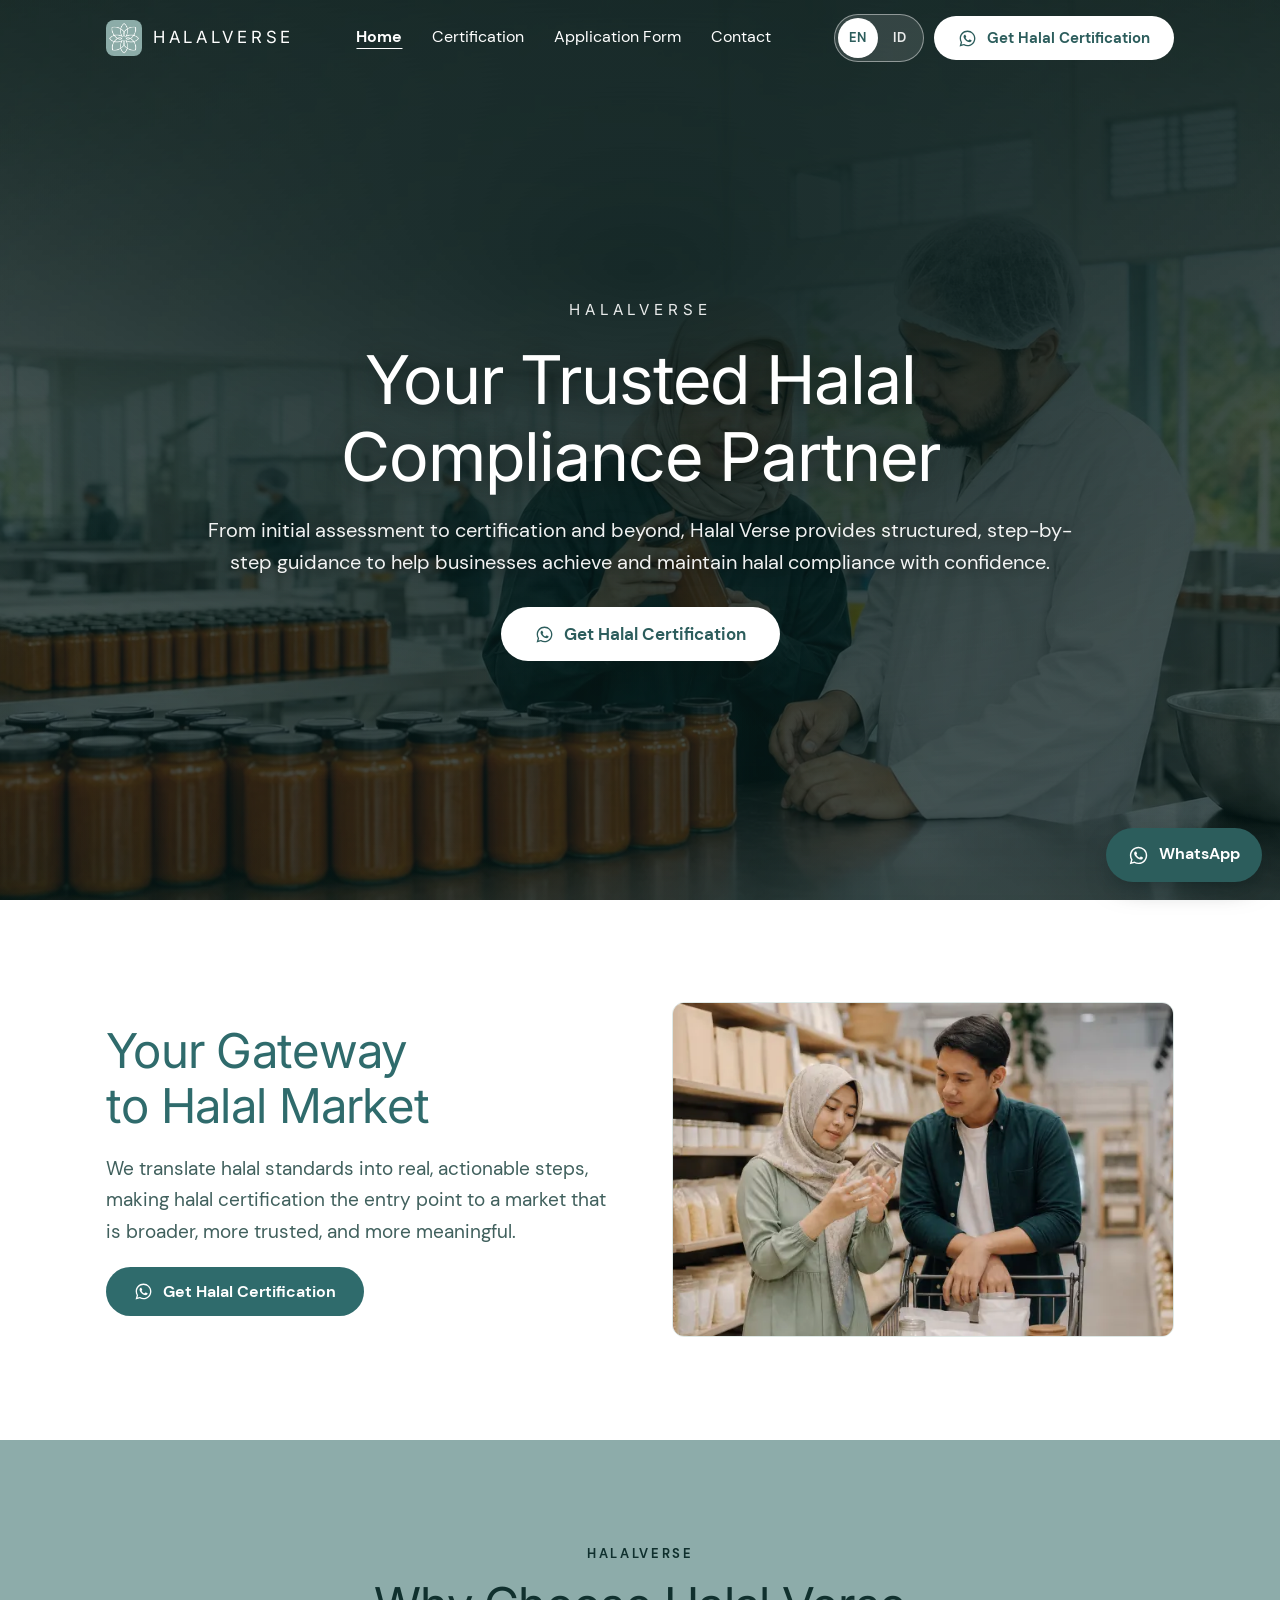
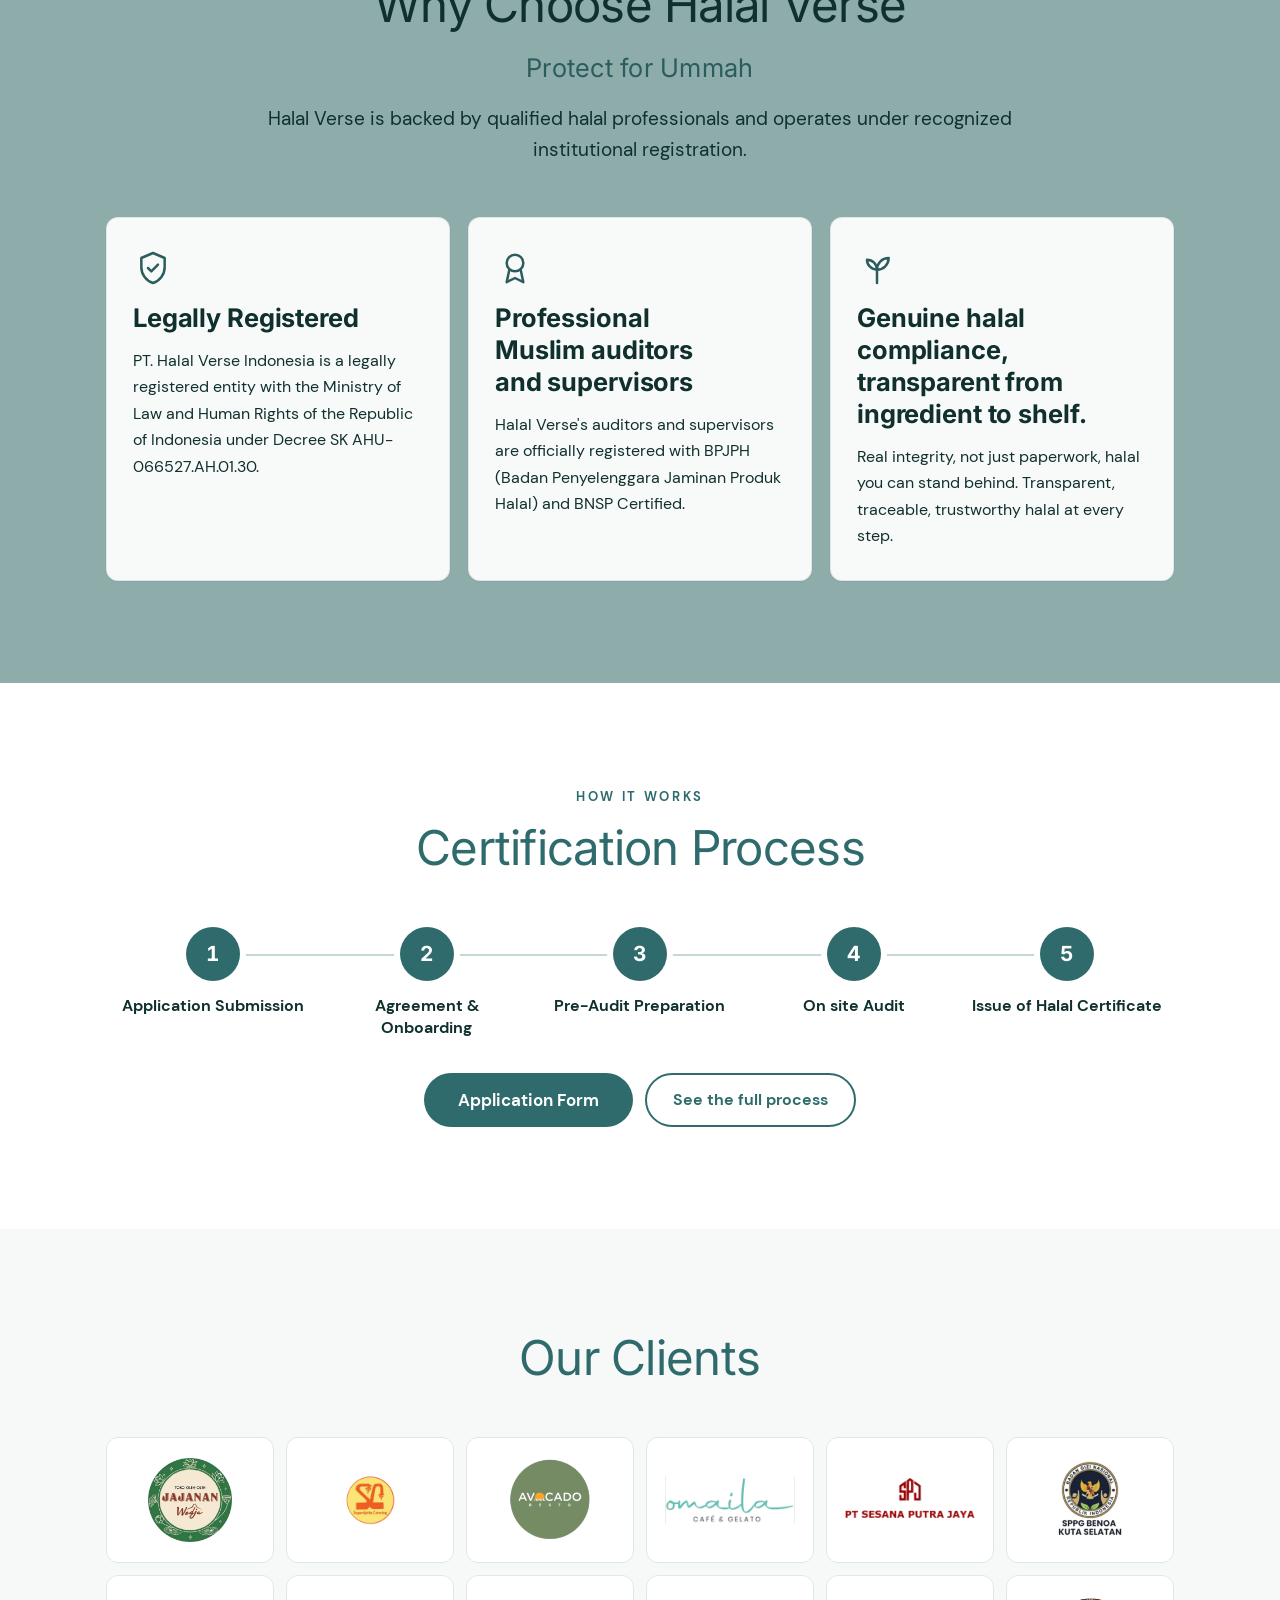
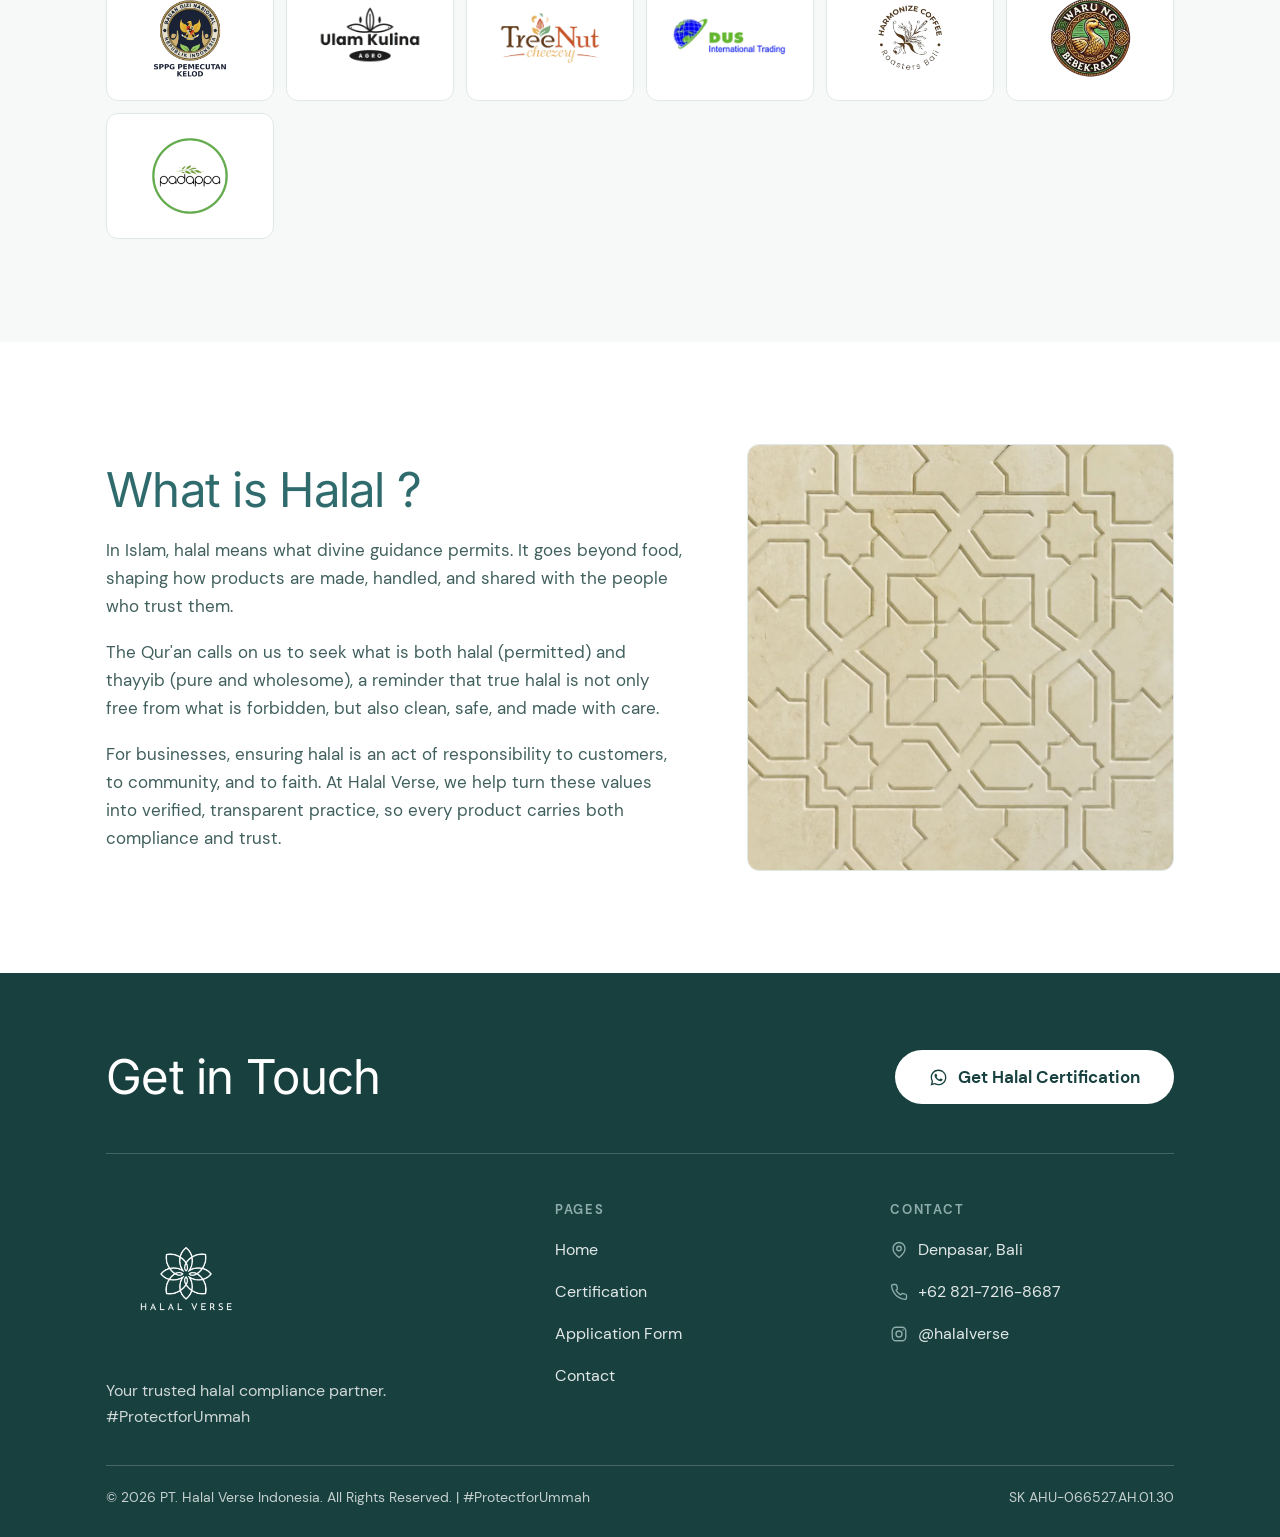
<file: index.html>
<!doctype html>
<html lang="en">
<head>
  <meta charset="utf-8" />
  <meta name="viewport" content="width=device-width, initial-scale=1" />
  <title>Halal Verse Indonesia — Your Trusted Halal Compliance Partner</title>
  <meta name="description" content="From initial assessment to certification and beyond, Halal Verse provides structured, step-by-step guidance to help businesses achieve and maintain halal compliance with confidence." />
  <link rel="canonical" href="https://halalverseindonesia.com/" />
  <link rel="alternate" hreflang="en" href="https://halalverseindonesia.com/" />
  <link rel="alternate" hreflang="id" href="https://halalverseindonesia.com/id/" />
  <link rel="alternate" hreflang="x-default" href="https://halalverseindonesia.com/" />

  <meta property="og:type" content="website" />
  <meta property="og:site_name" content="Halal Verse Indonesia" />
  <meta property="og:locale" content="en_US" />
  <meta property="og:title" content="Halal Verse Indonesia — Your Trusted Halal Compliance Partner" />
  <meta property="og:description" content="From initial assessment to certification and beyond, Halal Verse provides structured, step-by-step guidance to help businesses achieve and maintain halal compliance with confidence." />
  <meta property="og:url" content="https://halalverseindonesia.com/" />
  <meta property="og:image" content="https://halalverseindonesia.com/assets/img/hero-bg.webp" />
  <meta name="twitter:card" content="summary_large_image" />

  <link rel="icon" href="/assets/img/favicon-32.png" sizes="32x32" />
  <link rel="apple-touch-icon" href="/assets/img/apple-touch-icon.png" />
  <meta name="theme-color" content="#2C5D5C" />

  <link rel="preload" as="image" href="/assets/img/hero-bg.webp" imagesrcset="/assets/img/hero-bg-900.webp 900w, /assets/img/hero-bg.webp 1536w" fetchpriority="high" />
  <link rel="preload" href="/assets/fonts/hv-display-400.woff2" as="font" type="font/woff2" crossorigin />
  <link rel="preload" href="/assets/fonts/hv-text-400.woff2" as="font" type="font/woff2" crossorigin />
  <link rel="stylesheet" href="/assets/css/site.css?v=dea76bf8" />
  <script>document.documentElement.classList.add("js");</script>

<script type="application/ld+json">{"@context":"https://schema.org","@type":["Organization","LocalBusiness"],"@id":"https://halalverseindonesia.com/#organization","name":"PT. Halal Verse Indonesia","alternateName":"Halal Verse","url":"https://halalverseindonesia.com/","logo":"https://halalverseindonesia.com/assets/img/logo-mark.webp","description":"From initial assessment to certification and beyond, Halal Verse provides structured, step-by-step guidance to help businesses achieve and maintain halal compliance with confidence.","telephone":"+6282172168687","address":{"@type":"PostalAddress","streetAddress":"Jalan Gunung Talang No. B7","addressLocality":"Denpasar","addressRegion":"Bali","addressCountry":"ID"},"areaServed":[{"@type":"AdministrativeArea","name":"Bali"},{"@type":"Country","name":"Indonesia"}],"sameAs":["https://www.instagram.com/halalverse/"],"knowsLanguage":["en","id"]}</script>
  <script>
    /* Old Canva links used #page-XXXX fragments that were shared on WhatsApp
       and Instagram. Map them to the new URLs so they still land correctly. */
    (function () {
      var map = {
        "#page-PBjKvH21SxH5wyqy": "/certification/",
        "#page-PBTKGfkWPPZC2MLH": "/application-form/",
        "#page-PBRG9LKCcCNdkJbB": "/contact/"
      };
      var to = map[window.location.hash];
      if (to) window.location.replace(to);
    })();
  </script>
</head>
<body class="has-hero">
  <a class="skip-link" href="#main">Skip to content</a>
<header class="site-header site-header--over" id="site-header">
    <div class="wrap site-header__inner">
      <a class="brand" href="/" aria-label="Halal Verse Indonesia — Home">
        <img class="brand__mark" src="/assets/img/logo-mark.webp" width="36" height="36" alt="" />
        <span class="brand__name">Halalverse</span>
      </a>

      <nav class="nav" id="main-nav" aria-label="Main navigation" data-open="false">
          <a href="/" aria-current="page">Home</a>
          <a href="/certification/">Certification</a>
          <a href="/application-form/">Application Form</a>
          <a href="/contact/">Contact</a>
        <a class="btn btn--primary nav__cta" href="https://wa.me/6282172168687?text=Hello%20Halal%20Verse%2C%20I%20would%20like%20to%20ask%20about%20halal%20certification." target="_blank" rel="noopener" data-where="mobile-menu"><svg class="i-wa" viewBox="0 0 24 24" fill="currentColor" aria-hidden="true"><path d="M12.04 2C6.58 2 2.13 6.45 2.13 11.91c0 1.75.46 3.45 1.32 4.95L2 22l5.25-1.38a9.9 9.9 0 0 0 4.79 1.22h.01c5.46 0 9.91-4.45 9.91-9.91 0-2.65-1.03-5.14-2.9-7.01A9.82 9.82 0 0 0 12.04 2Zm0 18.15h-.01a8.2 8.2 0 0 1-4.19-1.15l-.3-.18-3.12.82.83-3.04-.2-.31a8.19 8.19 0 0 1-1.26-4.38c0-4.54 3.7-8.23 8.25-8.23 2.2 0 4.27.86 5.83 2.41a8.18 8.18 0 0 1 2.41 5.83c0 4.54-3.7 8.23-8.24 8.23Zm4.52-6.16c-.25-.12-1.47-.72-1.69-.81-.23-.08-.39-.12-.56.13-.16.24-.64.8-.78.97-.14.16-.29.18-.53.06-.25-.12-1.05-.39-1.99-1.23-.74-.66-1.23-1.47-1.38-1.72-.14-.25-.01-.38.11-.5.11-.11.25-.29.37-.43.12-.15.16-.25.25-.41.08-.17.04-.31-.02-.43-.06-.12-.56-1.34-.76-1.84-.2-.48-.4-.41-.56-.42h-.47c-.17 0-.43.06-.66.31-.23.25-.86.85-.86 2.06s.89 2.39 1.01 2.56c.12.16 1.74 2.66 4.22 3.73.59.25 1.05.4 1.41.52.59.19 1.13.16 1.56.1.48-.07 1.47-.6 1.68-1.18.21-.58.21-1.08.14-1.18-.06-.11-.22-.17-.47-.29Z"/></svg> Get Halal Certification</a>
      </nav>

      <div class="header-actions">
        <nav class="lang" aria-label="Language">
          <span class="lang__current" aria-current="true">EN</span>
          <a class="lang__other" href="/id/" hreflang="id" lang="id" title="Baca dalam Bahasa Indonesia">ID</a>
        </nav>
        <button class="nav-toggle" type="button" aria-expanded="false" aria-controls="main-nav" aria-label="Menu" title="Menu">
          <svg viewBox="0 0 24 24" fill="none" stroke="currentColor" stroke-width="2" stroke-linecap="round" aria-hidden="true"><path d="M4 7h16M4 12h16M4 17h16"/></svg>
        </button>
        <a class="btn btn--primary header-cta" href="https://wa.me/6282172168687?text=Hello%20Halal%20Verse%2C%20I%20would%20like%20to%20ask%20about%20halal%20certification." target="_blank" rel="noopener" data-where="header"><svg class="i-wa" viewBox="0 0 24 24" fill="currentColor" aria-hidden="true"><path d="M12.04 2C6.58 2 2.13 6.45 2.13 11.91c0 1.75.46 3.45 1.32 4.95L2 22l5.25-1.38a9.9 9.9 0 0 0 4.79 1.22h.01c5.46 0 9.91-4.45 9.91-9.91 0-2.65-1.03-5.14-2.9-7.01A9.82 9.82 0 0 0 12.04 2Zm0 18.15h-.01a8.2 8.2 0 0 1-4.19-1.15l-.3-.18-3.12.82.83-3.04-.2-.31a8.19 8.19 0 0 1-1.26-4.38c0-4.54 3.7-8.23 8.25-8.23 2.2 0 4.27.86 5.83 2.41a8.18 8.18 0 0 1 2.41 5.83c0 4.54-3.7 8.23-8.24 8.23Zm4.52-6.16c-.25-.12-1.47-.72-1.69-.81-.23-.08-.39-.12-.56.13-.16.24-.64.8-.78.97-.14.16-.29.18-.53.06-.25-.12-1.05-.39-1.99-1.23-.74-.66-1.23-1.47-1.38-1.72-.14-.25-.01-.38.11-.5.11-.11.25-.29.37-.43.12-.15.16-.25.25-.41.08-.17.04-.31-.02-.43-.06-.12-.56-1.34-.76-1.84-.2-.48-.4-.41-.56-.42h-.47c-.17 0-.43.06-.66.31-.23.25-.86.85-.86 2.06s.89 2.39 1.01 2.56c.12.16 1.74 2.66 4.22 3.73.59.25 1.05.4 1.41.52.59.19 1.13.16 1.56.1.48-.07 1.47-.6 1.68-1.18.21-.58.21-1.08.14-1.18-.06-.11-.22-.17-.47-.29Z"/></svg> Get Halal Certification</a>
      </div>
    </div>
  </header>

  <main id="main">
<section class="hero" id="hero">
      <div class="hero__bg" aria-hidden="true"></div>
      <div class="hero__scrim" aria-hidden="true"></div>
      <p class="sr-only">A Halal Verse supervisor and an auditor inspecting a jar of sauce on the line in a food production facility.</p>

      <div class="wrap hero__inner">
        <p class="hero__eyebrow">Halalverse</p>
        <h1>Your Trusted Halal<br />Compliance Partner</h1>
        <p class="hero__lede">From initial assessment to certification and beyond, Halal Verse provides structured, step-by-step guidance to help businesses achieve and maintain halal compliance with confidence.</p>
        <div class="btn-row hero__cta">
          <a class="btn btn--light btn--lg" href="https://wa.me/6282172168687?text=Hello%20Halal%20Verse%2C%20I%20would%20like%20to%20ask%20about%20halal%20certification." target="_blank" rel="noopener" data-where="hero"><svg class="i-wa" viewBox="0 0 24 24" fill="currentColor" aria-hidden="true"><path d="M12.04 2C6.58 2 2.13 6.45 2.13 11.91c0 1.75.46 3.45 1.32 4.95L2 22l5.25-1.38a9.9 9.9 0 0 0 4.79 1.22h.01c5.46 0 9.91-4.45 9.91-9.91 0-2.65-1.03-5.14-2.9-7.01A9.82 9.82 0 0 0 12.04 2Zm0 18.15h-.01a8.2 8.2 0 0 1-4.19-1.15l-.3-.18-3.12.82.83-3.04-.2-.31a8.19 8.19 0 0 1-1.26-4.38c0-4.54 3.7-8.23 8.25-8.23 2.2 0 4.27.86 5.83 2.41a8.18 8.18 0 0 1 2.41 5.83c0 4.54-3.7 8.23-8.24 8.23Zm4.52-6.16c-.25-.12-1.47-.72-1.69-.81-.23-.08-.39-.12-.56.13-.16.24-.64.8-.78.97-.14.16-.29.18-.53.06-.25-.12-1.05-.39-1.99-1.23-.74-.66-1.23-1.47-1.38-1.72-.14-.25-.01-.38.11-.5.11-.11.25-.29.37-.43.12-.15.16-.25.25-.41.08-.17.04-.31-.02-.43-.06-.12-.56-1.34-.76-1.84-.2-.48-.4-.41-.56-.42h-.47c-.17 0-.43.06-.66.31-.23.25-.86.85-.86 2.06s.89 2.39 1.01 2.56c.12.16 1.74 2.66 4.22 3.73.59.25 1.05.4 1.41.52.59.19 1.13.16 1.56.1.48-.07 1.47-.6 1.68-1.18.21-.58.21-1.08.14-1.18-.06-.11-.22-.17-.47-.29Z"/></svg> Get Halal Certification</a>
        </div>
      </div>
    </section>

    <section class="section gateway" id="gateway">
      <div class="wrap gateway__grid">
        <div class="gateway__copy">
          <h2>Your Gateway to Halal Market</h2>
          <p class="lede">We translate halal standards into real, actionable steps, making halal certification the entry point to a market that is broader, more trusted, and more meaningful.</p>
          <div class="btn-row">
            <a class="btn btn--primary" href="https://wa.me/6282172168687?text=Hello%20Halal%20Verse%2C%20I%20would%20like%20to%20ask%20about%20halal%20certification." target="_blank" rel="noopener" data-where="gateway"><svg class="i-wa" viewBox="0 0 24 24" fill="currentColor" aria-hidden="true"><path d="M12.04 2C6.58 2 2.13 6.45 2.13 11.91c0 1.75.46 3.45 1.32 4.95L2 22l5.25-1.38a9.9 9.9 0 0 0 4.79 1.22h.01c5.46 0 9.91-4.45 9.91-9.91 0-2.65-1.03-5.14-2.9-7.01A9.82 9.82 0 0 0 12.04 2Zm0 18.15h-.01a8.2 8.2 0 0 1-4.19-1.15l-.3-.18-3.12.82.83-3.04-.2-.31a8.19 8.19 0 0 1-1.26-4.38c0-4.54 3.7-8.23 8.25-8.23 2.2 0 4.27.86 5.83 2.41a8.18 8.18 0 0 1 2.41 5.83c0 4.54-3.7 8.23-8.24 8.23Zm4.52-6.16c-.25-.12-1.47-.72-1.69-.81-.23-.08-.39-.12-.56.13-.16.24-.64.8-.78.97-.14.16-.29.18-.53.06-.25-.12-1.05-.39-1.99-1.23-.74-.66-1.23-1.47-1.38-1.72-.14-.25-.01-.38.11-.5.11-.11.25-.29.37-.43.12-.15.16-.25.25-.41.08-.17.04-.31-.02-.43-.06-.12-.56-1.34-.76-1.84-.2-.48-.4-.41-.56-.42h-.47c-.17 0-.43.06-.66.31-.23.25-.86.85-.86 2.06s.89 2.39 1.01 2.56c.12.16 1.74 2.66 4.22 3.73.59.25 1.05.4 1.41.52.59.19 1.13.16 1.56.1.48-.07 1.47-.6 1.68-1.18.21-.58.21-1.08.14-1.18-.06-.11-.22-.17-.47-.29Z"/></svg> Get Halal Certification</a>
          </div>
        </div>
        <div class="gateway__media">
          <img src="/assets/img/market-1200.webp"
               srcset="/assets/img/market-600.webp 600w, /assets/img/market-1200.webp 1200w"
               sizes="(max-width: 860px) 92vw, 46vw"
               width="1200" height="801" loading="lazy"
               alt="A couple in a grocery aisle turning a jar over to check it before buying" />
        </div>
      </div>
    </section>

    <section class="section section--sage why" id="why">
      <div class="wrap">
        <div class="sec-head sec-head--center">
          <p class="eyebrow">Halalverse</p>
          <h2>Why Choose Halal Verse</h2>
          <p class="why__tagline">Protect for Ummah</p>
          <p class="lede">Halal Verse is backed by qualified halal professionals and operates under recognized institutional registration.</p>
        </div>

        <div class="cards cards--3">
          <article class="card">
            <svg class="c-icon" viewBox="0 0 24 24" fill="none" stroke="currentColor" stroke-width="1.5" stroke-linecap="round" stroke-linejoin="round" aria-hidden="true"><path d="M12 3 5 6v5.5c0 4.3 2.9 8.3 7 9.5 4.1-1.2 7-5.2 7-9.5V6l-7-3Z"/><path d="m9 12 2 2 4-4"/></svg>
            <h3>Legally Registered</h3>
            <p>PT. Halal Verse Indonesia is a legally registered entity with the Ministry of Law and Human Rights of the Republic of Indonesia under Decree SK AHU-066527.AH.01.30.</p>
          </article>
          <article class="card">
            <svg class="c-icon" viewBox="0 0 24 24" fill="none" stroke="currentColor" stroke-width="1.5" stroke-linecap="round" stroke-linejoin="round" aria-hidden="true"><circle cx="12" cy="9" r="5"/><path d="m8.5 13.5-1.5 7 5-2.5 5 2.5-1.5-7"/></svg>
            <h3>Professional Muslim auditors and supervisors</h3>
            <p>Halal Verse's auditors and supervisors are officially registered with BPJPH (Badan Penyelenggara Jaminan Produk Halal) and BNSP Certified.</p>
          </article>
          <article class="card">
            <svg class="c-icon" viewBox="0 0 24 24" fill="none" stroke="currentColor" stroke-width="1.5" stroke-linecap="round" stroke-linejoin="round" aria-hidden="true"><path d="M12 21v-8"/><path d="M12 13c0-3.3-2.7-6-6-6 0 3.3 2.7 6 6 6Z"/><path d="M12 13c0-3.9 3.1-7 7-7 0 3.9-3.1 7-7 7Z"/></svg>
            <h3>Genuine halal compliance, transparent from ingredient to shelf.</h3>
            <p>Real integrity, not just paperwork, halal you can stand behind. Transparent, traceable, trustworthy halal at every step.</p>
          </article>
        </div>
      </div>
    </section>

    <section class="section process" id="process">
      <div class="wrap">
        <div class="sec-head sec-head--center">
          <p class="eyebrow">How it works</p>
          <h2>Certification Process</h2>
        </div>

        <ol class="track">
          <li class="track__item">
            <span class="track__n">1</span>
            <span class="track__label">Application Submission</span>
          </li>
          <li class="track__item">
            <span class="track__n">2</span>
            <span class="track__label">Agreement &amp; Onboarding</span>
          </li>
          <li class="track__item">
            <span class="track__n">3</span>
            <span class="track__label">Pre-Audit Preparation</span>
          </li>
          <li class="track__item">
            <span class="track__n">4</span>
            <span class="track__label">On site Audit</span>
          </li>
          <li class="track__item">
            <span class="track__n">5</span>
            <span class="track__label">Issue of Halal Certificate</span>
          </li>
        </ol>

        <div class="btn-row btn-row--center">
          <a class="btn btn--primary btn--lg" href="/application-form/">Application Form</a>
          <a class="btn btn--ghost" href="/certification/">See the full process</a>
        </div>
      </div>
    </section>

    <section class="section section--warm clients" id="clients">
      <div class="wrap">
        <div class="sec-head sec-head--center">
          <h2>Our Clients</h2>
        </div>
        <ul class="logo-grid">
          <li class="logo-cell"><img src="/assets/img/clients/jajanan-wedja.webp" width="150" height="112" loading="lazy" alt="Jajanan Wedja, Halal Verse client" /></li>
          <li class="logo-cell"><img src="/assets/img/clients/supardjatha-catering.webp" width="150" height="112" loading="lazy" alt="Supardjatha Catering, Halal Verse client" /></li>
          <li class="logo-cell"><img src="/assets/img/clients/avocado-resto.webp" width="150" height="112" loading="lazy" alt="Avocado Resto, Halal Verse client" /></li>
          <li class="logo-cell"><img src="/assets/img/clients/omaila.webp" width="150" height="112" loading="lazy" alt="Omaila Café &amp; Gelato, Halal Verse client" /></li>
          <li class="logo-cell"><img src="/assets/img/clients/sesana-putra-jaya.webp" width="150" height="112" loading="lazy" alt="PT Sesana Putra Jaya, Halal Verse client" /></li>
          <li class="logo-cell"><img src="/assets/img/clients/sppg-benoa.webp" width="150" height="112" loading="lazy" alt="SPPG Benoa Kuta Selatan, Halal Verse client" /></li>
          <li class="logo-cell"><img src="/assets/img/clients/sppg-pemecutan-kelod.webp" width="150" height="112" loading="lazy" alt="SPPG Pemecutan Kelod, Halal Verse client" /></li>
          <li class="logo-cell"><img src="/assets/img/clients/ulam-kulina.webp" width="150" height="112" loading="lazy" alt="Ulam Kulina Agro, Halal Verse client" /></li>
          <li class="logo-cell"><img src="/assets/img/clients/treenut-cheezery.webp" width="150" height="112" loading="lazy" alt="TreeNut Cheezery, Halal Verse client" /></li>
          <li class="logo-cell"><img src="/assets/img/clients/dus-international.webp" width="150" height="112" loading="lazy" alt="DUS International Trading, Halal Verse client" /></li>
          <li class="logo-cell"><img src="/assets/img/clients/harmonize-coffee.webp" width="150" height="112" loading="lazy" alt="Harmonize Coffee Roasters Bali, Halal Verse client" /></li>
          <li class="logo-cell"><img src="/assets/img/clients/warung-bebek-raja.webp" width="150" height="112" loading="lazy" alt="Warung Bebek Raja, Halal Verse client" /></li>
          <li class="logo-cell"><img src="/assets/img/clients/padappa.webp" width="150" height="112" loading="lazy" alt="Padappa, Halal Verse client" /></li>
        </ul>
      </div>
    </section>

    <section class="section halal" id="what-is-halal">
      <div class="wrap halal__grid">
        <div class="halal__copy">
          <h2>What is Halal&nbsp;?</h2>
          <p>In Islam, halal means what divine guidance permits. It goes beyond food, shaping how products are made, handled, and shared with the people who trust them.</p>
          <p>The Qur'an calls on us to seek what is both halal (permitted) and thayyib (pure and wholesome), a reminder that true halal is not only free from what is forbidden, but also clean, safe, and made with care.</p>
          <p>For businesses, ensuring halal is an act of responsibility to customers, to community, and to faith. At Halal Verse, we help turn these values into verified, transparent practice, so every product carries both compliance and trust.</p>
        </div>
        <div class="halal__pattern">
          <img src="/assets/img/halal-panel.webp" width="900" height="900" loading="lazy" alt="Islamic geometric pattern of interlacing eight-pointed stars carved in pale limestone" />
        </div>
      </div>
    </section>
  </main>

<footer class="site-footer">
    <div class="wrap">
      <div class="footer-cta">
        <h2>Get in Touch</h2>
        <a class="btn btn--light btn--lg" href="https://wa.me/6282172168687?text=Hello%20Halal%20Verse%2C%20I%20would%20like%20to%20ask%20about%20halal%20certification." target="_blank" rel="noopener" data-where="footer-cta"><svg class="i-wa" viewBox="0 0 24 24" fill="currentColor" aria-hidden="true"><path d="M12.04 2C6.58 2 2.13 6.45 2.13 11.91c0 1.75.46 3.45 1.32 4.95L2 22l5.25-1.38a9.9 9.9 0 0 0 4.79 1.22h.01c5.46 0 9.91-4.45 9.91-9.91 0-2.65-1.03-5.14-2.9-7.01A9.82 9.82 0 0 0 12.04 2Zm0 18.15h-.01a8.2 8.2 0 0 1-4.19-1.15l-.3-.18-3.12.82.83-3.04-.2-.31a8.19 8.19 0 0 1-1.26-4.38c0-4.54 3.7-8.23 8.25-8.23 2.2 0 4.27.86 5.83 2.41a8.18 8.18 0 0 1 2.41 5.83c0 4.54-3.7 8.23-8.24 8.23Zm4.52-6.16c-.25-.12-1.47-.72-1.69-.81-.23-.08-.39-.12-.56.13-.16.24-.64.8-.78.97-.14.16-.29.18-.53.06-.25-.12-1.05-.39-1.99-1.23-.74-.66-1.23-1.47-1.38-1.72-.14-.25-.01-.38.11-.5.11-.11.25-.29.37-.43.12-.15.16-.25.25-.41.08-.17.04-.31-.02-.43-.06-.12-.56-1.34-.76-1.84-.2-.48-.4-.41-.56-.42h-.47c-.17 0-.43.06-.66.31-.23.25-.86.85-.86 2.06s.89 2.39 1.01 2.56c.12.16 1.74 2.66 4.22 3.73.59.25 1.05.4 1.41.52.59.19 1.13.16 1.56.1.48-.07 1.47-.6 1.68-1.18.21-.58.21-1.08.14-1.18-.06-.11-.22-.17-.47-.29Z"/></svg> Get Halal Certification</a>
      </div>

      <div class="footer-grid">
        <div class="footer-brand">
          <img src="/assets/img/logo-wordmark-light.webp" width="160" height="53" alt="Halal Verse Indonesia" loading="lazy" />
          <p>Your trusted halal compliance partner.<br />#ProtectforUmmah</p>
        </div>

        <nav class="footer-col" aria-label="Footer navigation">
          <h3>Pages</h3>
          <a href="/">Home</a>
          <a href="/certification/">Certification</a>
          <a href="/application-form/">Application Form</a>
          <a href="/contact/">Contact</a>
        </nav>

        <div class="footer-col footer-col--contact">
          <h3>Contact</h3>
          <a href="https://www.google.com/maps/search/?api=1&amp;query=Jalan%20Gunung%20Talang%20No.%20B7%2C%20Denpasar%2C%20Bali" target="_blank" rel="noopener"><svg viewBox="0 0 24 24" fill="none" stroke="currentColor" stroke-width="1.8" stroke-linecap="round" stroke-linejoin="round" aria-hidden="true"><path d="M20 10c0 6-8 12-8 12s-8-6-8-12a8 8 0 0 1 16 0Z"/><circle cx="12" cy="10" r="3"/></svg><span>Denpasar, Bali</span></a>
          <a href="https://wa.me/6282172168687?text=Hello%20Halal%20Verse%2C%20I%20would%20like%20to%20ask%20about%20halal%20certification." target="_blank" rel="noopener" data-where="footer"><svg viewBox="0 0 24 24" fill="none" stroke="currentColor" stroke-width="1.8" stroke-linecap="round" stroke-linejoin="round" aria-hidden="true"><path d="M22 16.9v3a2 2 0 0 1-2.2 2 19.8 19.8 0 0 1-8.6-3.1 19.5 19.5 0 0 1-6-6A19.8 19.8 0 0 1 2.1 4.2 2 2 0 0 1 4.1 2h3a2 2 0 0 1 2 1.7c.1 1 .3 1.9.7 2.8a2 2 0 0 1-.5 2.1L8.1 9.8a16 16 0 0 0 6 6l1.2-1.2a2 2 0 0 1 2.1-.5c.9.4 1.8.6 2.8.7a2 2 0 0 1 1.8 2.1Z"/></svg><span>+62 821-7216-8687</span></a>
          <a href="https://www.instagram.com/halalverse/" target="_blank" rel="noopener"><svg viewBox="0 0 24 24" fill="none" stroke="currentColor" stroke-width="1.8" aria-hidden="true"><rect x="3" y="3" width="18" height="18" rx="5"/><circle cx="12" cy="12" r="4"/><circle cx="17.5" cy="6.5" r="1" fill="currentColor" stroke="none"/></svg><span>@halalverse</span></a>
        </div>
      </div>

      <div class="footer-bottom">
        <span>© 2026 PT. Halal Verse Indonesia. All Rights Reserved. | #ProtectforUmmah</span>
        <span>SK AHU-066527.AH.01.30</span>
      </div>
    </div>
  </footer>

  <a class="wa-float" href="https://wa.me/6282172168687?text=Hello%20Halal%20Verse%2C%20I%20would%20like%20to%20ask%20about%20halal%20certification." target="_blank" rel="noopener" data-where="float" aria-label="Chat with Halal Verse on WhatsApp">
    <svg class="i-wa" viewBox="0 0 24 24" fill="currentColor" aria-hidden="true"><path d="M12.04 2C6.58 2 2.13 6.45 2.13 11.91c0 1.75.46 3.45 1.32 4.95L2 22l5.25-1.38a9.9 9.9 0 0 0 4.79 1.22h.01c5.46 0 9.91-4.45 9.91-9.91 0-2.65-1.03-5.14-2.9-7.01A9.82 9.82 0 0 0 12.04 2Zm0 18.15h-.01a8.2 8.2 0 0 1-4.19-1.15l-.3-.18-3.12.82.83-3.04-.2-.31a8.19 8.19 0 0 1-1.26-4.38c0-4.54 3.7-8.23 8.25-8.23 2.2 0 4.27.86 5.83 2.41a8.18 8.18 0 0 1 2.41 5.83c0 4.54-3.7 8.23-8.24 8.23Zm4.52-6.16c-.25-.12-1.47-.72-1.69-.81-.23-.08-.39-.12-.56.13-.16.24-.64.8-.78.97-.14.16-.29.18-.53.06-.25-.12-1.05-.39-1.99-1.23-.74-.66-1.23-1.47-1.38-1.72-.14-.25-.01-.38.11-.5.11-.11.25-.29.37-.43.12-.15.16-.25.25-.41.08-.17.04-.31-.02-.43-.06-.12-.56-1.34-.76-1.84-.2-.48-.4-.41-.56-.42h-.47c-.17 0-.43.06-.66.31-.23.25-.86.85-.86 2.06s.89 2.39 1.01 2.56c.12.16 1.74 2.66 4.22 3.73.59.25 1.05.4 1.41.52.59.19 1.13.16 1.56.1.48-.07 1.47-.6 1.68-1.18.21-.58.21-1.08.14-1.18-.06-.11-.22-.17-.47-.29Z"/></svg><span>WhatsApp</span>
  </a>
  <script src="/assets/js/site.js?v=a53df5ca" defer></script>
</body>
</html>
</file>
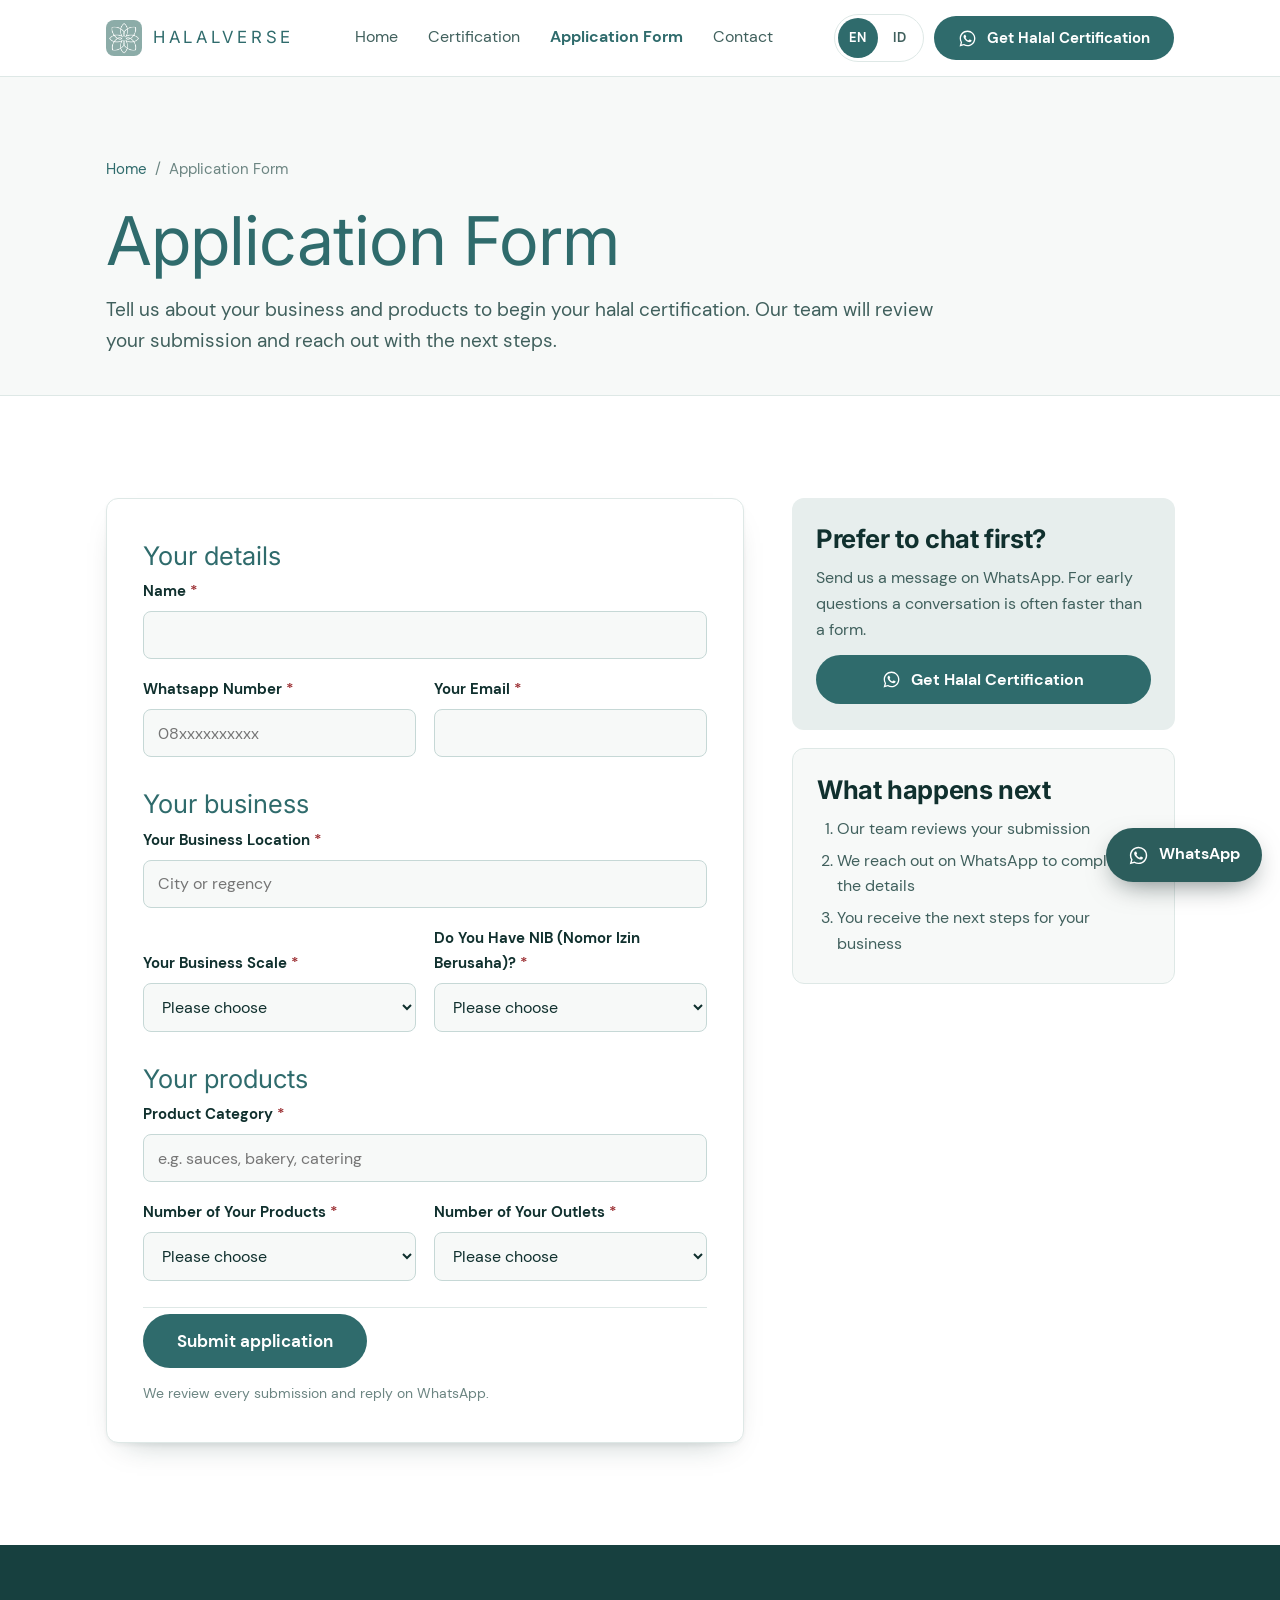
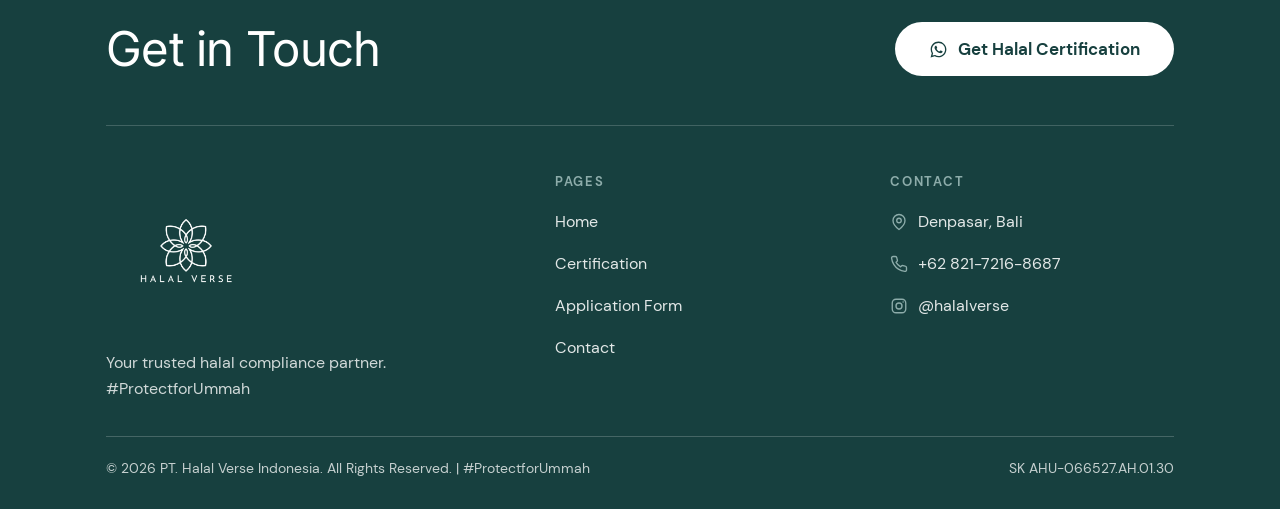
<file: application-form/index.html>
<!doctype html>
<html lang="en">
<head>
  <meta charset="utf-8" />
  <meta name="viewport" content="width=device-width, initial-scale=1" />
  <title>Application Form — Halal Verse Indonesia</title>
  <meta name="description" content="Tell us about your business and products to begin your halal certification. Our team will review your submission and reach out with the next steps." />
  <link rel="canonical" href="https://halalverseindonesia.com/application-form/" />
  <link rel="alternate" hreflang="en" href="https://halalverseindonesia.com/application-form/" />
  <link rel="alternate" hreflang="id" href="https://halalverseindonesia.com/id/formulir-pengajuan/" />
  <link rel="alternate" hreflang="x-default" href="https://halalverseindonesia.com/application-form/" />

  <meta property="og:type" content="website" />
  <meta property="og:site_name" content="Halal Verse Indonesia" />
  <meta property="og:locale" content="en_US" />
  <meta property="og:title" content="Application Form — Halal Verse Indonesia" />
  <meta property="og:description" content="Tell us about your business and products to begin your halal certification. Our team will review your submission and reach out with the next steps." />
  <meta property="og:url" content="https://halalverseindonesia.com/application-form/" />
  <meta property="og:image" content="https://halalverseindonesia.com/assets/img/hero-bg.webp" />
  <meta name="twitter:card" content="summary_large_image" />

  <link rel="icon" href="/assets/img/favicon-32.png" sizes="32x32" />
  <link rel="apple-touch-icon" href="/assets/img/apple-touch-icon.png" />
  <meta name="theme-color" content="#2C5D5C" />

  <link rel="preload" href="/assets/fonts/hv-display-400.woff2" as="font" type="font/woff2" crossorigin />
  <link rel="preload" href="/assets/fonts/hv-text-400.woff2" as="font" type="font/woff2" crossorigin />
  <link rel="stylesheet" href="/assets/css/site.css?v=dea76bf8" />
  <script>document.documentElement.classList.add("js");</script>

<script type="application/ld+json">{"@context":"https://schema.org","@type":["Organization","LocalBusiness"],"@id":"https://halalverseindonesia.com/#organization","name":"PT. Halal Verse Indonesia","alternateName":"Halal Verse","url":"https://halalverseindonesia.com/","logo":"https://halalverseindonesia.com/assets/img/logo-mark.webp","description":"From initial assessment to certification and beyond, Halal Verse provides structured, step-by-step guidance to help businesses achieve and maintain halal compliance with confidence.","telephone":"+6282172168687","address":{"@type":"PostalAddress","streetAddress":"Jalan Gunung Talang No. B7","addressLocality":"Denpasar","addressRegion":"Bali","addressCountry":"ID"},"areaServed":[{"@type":"AdministrativeArea","name":"Bali"},{"@type":"Country","name":"Indonesia"}],"sameAs":["https://www.instagram.com/halalverse/"],"knowsLanguage":["en","id"]}</script>

</head>
<body>
  <a class="skip-link" href="#main">Skip to content</a>
<header class="site-header" id="site-header">
    <div class="wrap site-header__inner">
      <a class="brand" href="/" aria-label="Halal Verse Indonesia — Home">
        <img class="brand__mark" src="/assets/img/logo-mark.webp" width="36" height="36" alt="" />
        <span class="brand__name">Halalverse</span>
      </a>

      <nav class="nav" id="main-nav" aria-label="Main navigation" data-open="false">
          <a href="/">Home</a>
          <a href="/certification/">Certification</a>
          <a href="/application-form/" aria-current="page">Application Form</a>
          <a href="/contact/">Contact</a>
        <a class="btn btn--primary nav__cta" href="https://wa.me/6282172168687?text=Hello%20Halal%20Verse%2C%20I%20would%20like%20to%20ask%20about%20halal%20certification." target="_blank" rel="noopener" data-where="mobile-menu"><svg class="i-wa" viewBox="0 0 24 24" fill="currentColor" aria-hidden="true"><path d="M12.04 2C6.58 2 2.13 6.45 2.13 11.91c0 1.75.46 3.45 1.32 4.95L2 22l5.25-1.38a9.9 9.9 0 0 0 4.79 1.22h.01c5.46 0 9.91-4.45 9.91-9.91 0-2.65-1.03-5.14-2.9-7.01A9.82 9.82 0 0 0 12.04 2Zm0 18.15h-.01a8.2 8.2 0 0 1-4.19-1.15l-.3-.18-3.12.82.83-3.04-.2-.31a8.19 8.19 0 0 1-1.26-4.38c0-4.54 3.7-8.23 8.25-8.23 2.2 0 4.27.86 5.83 2.41a8.18 8.18 0 0 1 2.41 5.83c0 4.54-3.7 8.23-8.24 8.23Zm4.52-6.16c-.25-.12-1.47-.72-1.69-.81-.23-.08-.39-.12-.56.13-.16.24-.64.8-.78.97-.14.16-.29.18-.53.06-.25-.12-1.05-.39-1.99-1.23-.74-.66-1.23-1.47-1.38-1.72-.14-.25-.01-.38.11-.5.11-.11.25-.29.37-.43.12-.15.16-.25.25-.41.08-.17.04-.31-.02-.43-.06-.12-.56-1.34-.76-1.84-.2-.48-.4-.41-.56-.42h-.47c-.17 0-.43.06-.66.31-.23.25-.86.85-.86 2.06s.89 2.39 1.01 2.56c.12.16 1.74 2.66 4.22 3.73.59.25 1.05.4 1.41.52.59.19 1.13.16 1.56.1.48-.07 1.47-.6 1.68-1.18.21-.58.21-1.08.14-1.18-.06-.11-.22-.17-.47-.29Z"/></svg> Get Halal Certification</a>
      </nav>

      <div class="header-actions">
        <nav class="lang" aria-label="Language">
          <span class="lang__current" aria-current="true">EN</span>
          <a class="lang__other" href="/id/formulir-pengajuan/" hreflang="id" lang="id" title="Baca dalam Bahasa Indonesia">ID</a>
        </nav>
        <button class="nav-toggle" type="button" aria-expanded="false" aria-controls="main-nav" aria-label="Menu" title="Menu">
          <svg viewBox="0 0 24 24" fill="none" stroke="currentColor" stroke-width="2" stroke-linecap="round" aria-hidden="true"><path d="M4 7h16M4 12h16M4 17h16"/></svg>
        </button>
        <a class="btn btn--primary header-cta" href="https://wa.me/6282172168687?text=Hello%20Halal%20Verse%2C%20I%20would%20like%20to%20ask%20about%20halal%20certification." target="_blank" rel="noopener" data-where="header"><svg class="i-wa" viewBox="0 0 24 24" fill="currentColor" aria-hidden="true"><path d="M12.04 2C6.58 2 2.13 6.45 2.13 11.91c0 1.75.46 3.45 1.32 4.95L2 22l5.25-1.38a9.9 9.9 0 0 0 4.79 1.22h.01c5.46 0 9.91-4.45 9.91-9.91 0-2.65-1.03-5.14-2.9-7.01A9.82 9.82 0 0 0 12.04 2Zm0 18.15h-.01a8.2 8.2 0 0 1-4.19-1.15l-.3-.18-3.12.82.83-3.04-.2-.31a8.19 8.19 0 0 1-1.26-4.38c0-4.54 3.7-8.23 8.25-8.23 2.2 0 4.27.86 5.83 2.41a8.18 8.18 0 0 1 2.41 5.83c0 4.54-3.7 8.23-8.24 8.23Zm4.52-6.16c-.25-.12-1.47-.72-1.69-.81-.23-.08-.39-.12-.56.13-.16.24-.64.8-.78.97-.14.16-.29.18-.53.06-.25-.12-1.05-.39-1.99-1.23-.74-.66-1.23-1.47-1.38-1.72-.14-.25-.01-.38.11-.5.11-.11.25-.29.37-.43.12-.15.16-.25.25-.41.08-.17.04-.31-.02-.43-.06-.12-.56-1.34-.76-1.84-.2-.48-.4-.41-.56-.42h-.47c-.17 0-.43.06-.66.31-.23.25-.86.85-.86 2.06s.89 2.39 1.01 2.56c.12.16 1.74 2.66 4.22 3.73.59.25 1.05.4 1.41.52.59.19 1.13.16 1.56.1.48-.07 1.47-.6 1.68-1.18.21-.58.21-1.08.14-1.18-.06-.11-.22-.17-.47-.29Z"/></svg> Get Halal Certification</a>
      </div>
    </div>
  </header>

  <main id="main">
<section class="page-head">
      <div class="wrap">
        <nav class="crumbs" aria-label="Breadcrumb"><a href="/">Home</a><span aria-hidden="true">/</span><span aria-current="page">Application Form</span></nav>
        <h1>Application Form</h1>
        <p class="lede">Tell us about your business and products to begin your halal certification. Our team will review your submission and reach out with the next steps.</p>
      </div>
    </section>

    <section class="section">
      <div class="wrap">
        <h2 class="sr-only">Application Form</h2>
        <div class="form-shell">
          <div class="form-card">
            <form id="apply-form" method="POST" action="https://api.web3forms.com/submit">
              <input type="hidden" name="access_key" value="bdc37412-f3b7-404e-a2f1-3ba0cef0726b" />
              <input type="hidden" name="subject" value="New halal certification application" />
              <input type="hidden" name="from_name" value="halalverseindonesia.com" />
              <input type="hidden" name="language" value="en" />
              <input type="hidden" name="redirect" value="https://halalverseindonesia.com/thank-you/" />
              <input type="checkbox" name="botcheck" style="display:none" tabindex="-1" autocomplete="off" aria-hidden="true" />

              <fieldset>
                <legend>Your details</legend>
                <div class="field">
            <label for="name">Name <span class="req" aria-hidden="true">*</span></label>
            <input type="text" id="name" name="name" required autocomplete="name" />
            
          </div>
                <div class="field-row">
                  <div class="field">
            <label for="whatsapp">Whatsapp Number <span class="req" aria-hidden="true">*</span></label>
            <input type="tel" id="whatsapp" name="whatsapp" required autocomplete="tel" placeholder="08xxxxxxxxxx" inputmode="tel" />
            
          </div>
                  <div class="field">
            <label for="email">Your Email <span class="req" aria-hidden="true">*</span></label>
            <input type="email" id="email" name="email" required autocomplete="email" />
            
          </div>
                </div>
              </fieldset>

              <fieldset>
                <legend>Your business</legend>
                <div class="field">
            <label for="business_location">Your Business Location <span class="req" aria-hidden="true">*</span></label>
            <input type="text" id="business_location" name="business_location" required placeholder="City or regency" />
            
          </div>
                <div class="field-row">
                  <div class="field">
            <label for="business_scale">Your Business Scale <span class="req" aria-hidden="true">*</span></label>
            <select id="business_scale" name="business_scale" required>
              <option value="">Please choose</option>
              <option value="Micro Business">Micro Business</option>
              <option value="Small Business">Small Business</option>
              <option value="Middle Business">Middle Business</option>
              <option value="Big Business">Big Business</option>
            </select>
            
          </div>
                  <div class="field">
            <label for="nib">Do You Have NIB (Nomor Izin Berusaha)? <span class="req" aria-hidden="true">*</span></label>
            <select id="nib" name="nib" required>
              <option value="">Please choose</option>
              <option value="Yes">Yes</option>
              <option value="No">No</option>
            </select>
            
          </div>
                </div>
              </fieldset>

              <fieldset>
                <legend>Your products</legend>
                <div class="field">
            <label for="product_category">Product Category <span class="req" aria-hidden="true">*</span></label>
            <input type="text" id="product_category" name="product_category" required placeholder="e.g. sauces, bakery, catering" />
            
          </div>
                <div class="field-row">
                  <div class="field">
            <label for="number_of_products">Number of Your Products <span class="req" aria-hidden="true">*</span></label>
            <select id="number_of_products" name="number_of_products" required>
              <option value="">Please choose</option>
              <option value="1-20">1-20</option>
              <option value="20-40">20-40</option>
              <option value="40-60">40-60</option>
              <option value="&gt;60">&gt;60</option>
            </select>
            
          </div>
                  <div class="field">
            <label for="number_of_outlets">Number of Your Outlets <span class="req" aria-hidden="true">*</span></label>
            <select id="number_of_outlets" name="number_of_outlets" required>
              <option value="">Please choose</option>
              <option value="1">1</option>
              <option value="2">2</option>
              <option value="3">3</option>
              <option value="4">4</option>
              <option value="&gt;4">&gt;4</option>
            </select>
            
          </div>
                </div>
              </fieldset>

              <div class="form-actions">
                <button class="btn btn--primary btn--lg" type="submit">Submit application</button>
                <p class="hint">We review every submission and reply on WhatsApp.</p>
              </div>
            </form>
          </div>

          <aside class="form-aside">
            <div class="aside-card">
              <h2>Prefer to chat first?</h2>
              <p>Send us a message on WhatsApp. For early questions a conversation is often faster than a form.</p>
              <a class="btn btn--primary" href="https://wa.me/6282172168687?text=Hello%20Halal%20Verse%2C%20I%20would%20like%20to%20ask%20about%20halal%20certification." target="_blank" rel="noopener" data-where="apply-aside"><svg class="i-wa" viewBox="0 0 24 24" fill="currentColor" aria-hidden="true"><path d="M12.04 2C6.58 2 2.13 6.45 2.13 11.91c0 1.75.46 3.45 1.32 4.95L2 22l5.25-1.38a9.9 9.9 0 0 0 4.79 1.22h.01c5.46 0 9.91-4.45 9.91-9.91 0-2.65-1.03-5.14-2.9-7.01A9.82 9.82 0 0 0 12.04 2Zm0 18.15h-.01a8.2 8.2 0 0 1-4.19-1.15l-.3-.18-3.12.82.83-3.04-.2-.31a8.19 8.19 0 0 1-1.26-4.38c0-4.54 3.7-8.23 8.25-8.23 2.2 0 4.27.86 5.83 2.41a8.18 8.18 0 0 1 2.41 5.83c0 4.54-3.7 8.23-8.24 8.23Zm4.52-6.16c-.25-.12-1.47-.72-1.69-.81-.23-.08-.39-.12-.56.13-.16.24-.64.8-.78.97-.14.16-.29.18-.53.06-.25-.12-1.05-.39-1.99-1.23-.74-.66-1.23-1.47-1.38-1.72-.14-.25-.01-.38.11-.5.11-.11.25-.29.37-.43.12-.15.16-.25.25-.41.08-.17.04-.31-.02-.43-.06-.12-.56-1.34-.76-1.84-.2-.48-.4-.41-.56-.42h-.47c-.17 0-.43.06-.66.31-.23.25-.86.85-.86 2.06s.89 2.39 1.01 2.56c.12.16 1.74 2.66 4.22 3.73.59.25 1.05.4 1.41.52.59.19 1.13.16 1.56.1.48-.07 1.47-.6 1.68-1.18.21-.58.21-1.08.14-1.18-.06-.11-.22-.17-.47-.29Z"/></svg> Get Halal Certification</a>
            </div>
            <div class="aside-card aside-card--quiet">
              <h2>What happens next</h2>
              <ol class="mini-steps">
                <li>Our team reviews your submission</li>
                <li>We reach out on WhatsApp to complete the details</li>
                <li>You receive the next steps for your business</li>
              </ol>
            </div>
          </aside>
        </div>
      </div>
    </section>
  </main>

<footer class="site-footer">
    <div class="wrap">
      <div class="footer-cta">
        <h2>Get in Touch</h2>
        <a class="btn btn--light btn--lg" href="https://wa.me/6282172168687?text=Hello%20Halal%20Verse%2C%20I%20would%20like%20to%20ask%20about%20halal%20certification." target="_blank" rel="noopener" data-where="footer-cta"><svg class="i-wa" viewBox="0 0 24 24" fill="currentColor" aria-hidden="true"><path d="M12.04 2C6.58 2 2.13 6.45 2.13 11.91c0 1.75.46 3.45 1.32 4.95L2 22l5.25-1.38a9.9 9.9 0 0 0 4.79 1.22h.01c5.46 0 9.91-4.45 9.91-9.91 0-2.65-1.03-5.14-2.9-7.01A9.82 9.82 0 0 0 12.04 2Zm0 18.15h-.01a8.2 8.2 0 0 1-4.19-1.15l-.3-.18-3.12.82.83-3.04-.2-.31a8.19 8.19 0 0 1-1.26-4.38c0-4.54 3.7-8.23 8.25-8.23 2.2 0 4.27.86 5.83 2.41a8.18 8.18 0 0 1 2.41 5.83c0 4.54-3.7 8.23-8.24 8.23Zm4.52-6.16c-.25-.12-1.47-.72-1.69-.81-.23-.08-.39-.12-.56.13-.16.24-.64.8-.78.97-.14.16-.29.18-.53.06-.25-.12-1.05-.39-1.99-1.23-.74-.66-1.23-1.47-1.38-1.72-.14-.25-.01-.38.11-.5.11-.11.25-.29.37-.43.12-.15.16-.25.25-.41.08-.17.04-.31-.02-.43-.06-.12-.56-1.34-.76-1.84-.2-.48-.4-.41-.56-.42h-.47c-.17 0-.43.06-.66.31-.23.25-.86.85-.86 2.06s.89 2.39 1.01 2.56c.12.16 1.74 2.66 4.22 3.73.59.25 1.05.4 1.41.52.59.19 1.13.16 1.56.1.48-.07 1.47-.6 1.68-1.18.21-.58.21-1.08.14-1.18-.06-.11-.22-.17-.47-.29Z"/></svg> Get Halal Certification</a>
      </div>

      <div class="footer-grid">
        <div class="footer-brand">
          <img src="/assets/img/logo-wordmark-light.webp" width="160" height="53" alt="Halal Verse Indonesia" loading="lazy" />
          <p>Your trusted halal compliance partner.<br />#ProtectforUmmah</p>
        </div>

        <nav class="footer-col" aria-label="Footer navigation">
          <h3>Pages</h3>
          <a href="/">Home</a>
          <a href="/certification/">Certification</a>
          <a href="/application-form/">Application Form</a>
          <a href="/contact/">Contact</a>
        </nav>

        <div class="footer-col footer-col--contact">
          <h3>Contact</h3>
          <a href="https://www.google.com/maps/search/?api=1&amp;query=Jalan%20Gunung%20Talang%20No.%20B7%2C%20Denpasar%2C%20Bali" target="_blank" rel="noopener"><svg viewBox="0 0 24 24" fill="none" stroke="currentColor" stroke-width="1.8" stroke-linecap="round" stroke-linejoin="round" aria-hidden="true"><path d="M20 10c0 6-8 12-8 12s-8-6-8-12a8 8 0 0 1 16 0Z"/><circle cx="12" cy="10" r="3"/></svg><span>Denpasar, Bali</span></a>
          <a href="https://wa.me/6282172168687?text=Hello%20Halal%20Verse%2C%20I%20would%20like%20to%20ask%20about%20halal%20certification." target="_blank" rel="noopener" data-where="footer"><svg viewBox="0 0 24 24" fill="none" stroke="currentColor" stroke-width="1.8" stroke-linecap="round" stroke-linejoin="round" aria-hidden="true"><path d="M22 16.9v3a2 2 0 0 1-2.2 2 19.8 19.8 0 0 1-8.6-3.1 19.5 19.5 0 0 1-6-6A19.8 19.8 0 0 1 2.1 4.2 2 2 0 0 1 4.1 2h3a2 2 0 0 1 2 1.7c.1 1 .3 1.9.7 2.8a2 2 0 0 1-.5 2.1L8.1 9.8a16 16 0 0 0 6 6l1.2-1.2a2 2 0 0 1 2.1-.5c.9.4 1.8.6 2.8.7a2 2 0 0 1 1.8 2.1Z"/></svg><span>+62 821-7216-8687</span></a>
          <a href="https://www.instagram.com/halalverse/" target="_blank" rel="noopener"><svg viewBox="0 0 24 24" fill="none" stroke="currentColor" stroke-width="1.8" aria-hidden="true"><rect x="3" y="3" width="18" height="18" rx="5"/><circle cx="12" cy="12" r="4"/><circle cx="17.5" cy="6.5" r="1" fill="currentColor" stroke="none"/></svg><span>@halalverse</span></a>
        </div>
      </div>

      <div class="footer-bottom">
        <span>© 2026 PT. Halal Verse Indonesia. All Rights Reserved. | #ProtectforUmmah</span>
        <span>SK AHU-066527.AH.01.30</span>
      </div>
    </div>
  </footer>

  <a class="wa-float" href="https://wa.me/6282172168687?text=Hello%20Halal%20Verse%2C%20I%20would%20like%20to%20ask%20about%20halal%20certification." target="_blank" rel="noopener" data-where="float" aria-label="Chat with Halal Verse on WhatsApp">
    <svg class="i-wa" viewBox="0 0 24 24" fill="currentColor" aria-hidden="true"><path d="M12.04 2C6.58 2 2.13 6.45 2.13 11.91c0 1.75.46 3.45 1.32 4.95L2 22l5.25-1.38a9.9 9.9 0 0 0 4.79 1.22h.01c5.46 0 9.91-4.45 9.91-9.91 0-2.65-1.03-5.14-2.9-7.01A9.82 9.82 0 0 0 12.04 2Zm0 18.15h-.01a8.2 8.2 0 0 1-4.19-1.15l-.3-.18-3.12.82.83-3.04-.2-.31a8.19 8.19 0 0 1-1.26-4.38c0-4.54 3.7-8.23 8.25-8.23 2.2 0 4.27.86 5.83 2.41a8.18 8.18 0 0 1 2.41 5.83c0 4.54-3.7 8.23-8.24 8.23Zm4.52-6.16c-.25-.12-1.47-.72-1.69-.81-.23-.08-.39-.12-.56.13-.16.24-.64.8-.78.97-.14.16-.29.18-.53.06-.25-.12-1.05-.39-1.99-1.23-.74-.66-1.23-1.47-1.38-1.72-.14-.25-.01-.38.11-.5.11-.11.25-.29.37-.43.12-.15.16-.25.25-.41.08-.17.04-.31-.02-.43-.06-.12-.56-1.34-.76-1.84-.2-.48-.4-.41-.56-.42h-.47c-.17 0-.43.06-.66.31-.23.25-.86.85-.86 2.06s.89 2.39 1.01 2.56c.12.16 1.74 2.66 4.22 3.73.59.25 1.05.4 1.41.52.59.19 1.13.16 1.56.1.48-.07 1.47-.6 1.68-1.18.21-.58.21-1.08.14-1.18-.06-.11-.22-.17-.47-.29Z"/></svg><span>WhatsApp</span>
  </a>
  <script src="/assets/js/site.js?v=a53df5ca" defer></script>
</body>
</html>
</file>
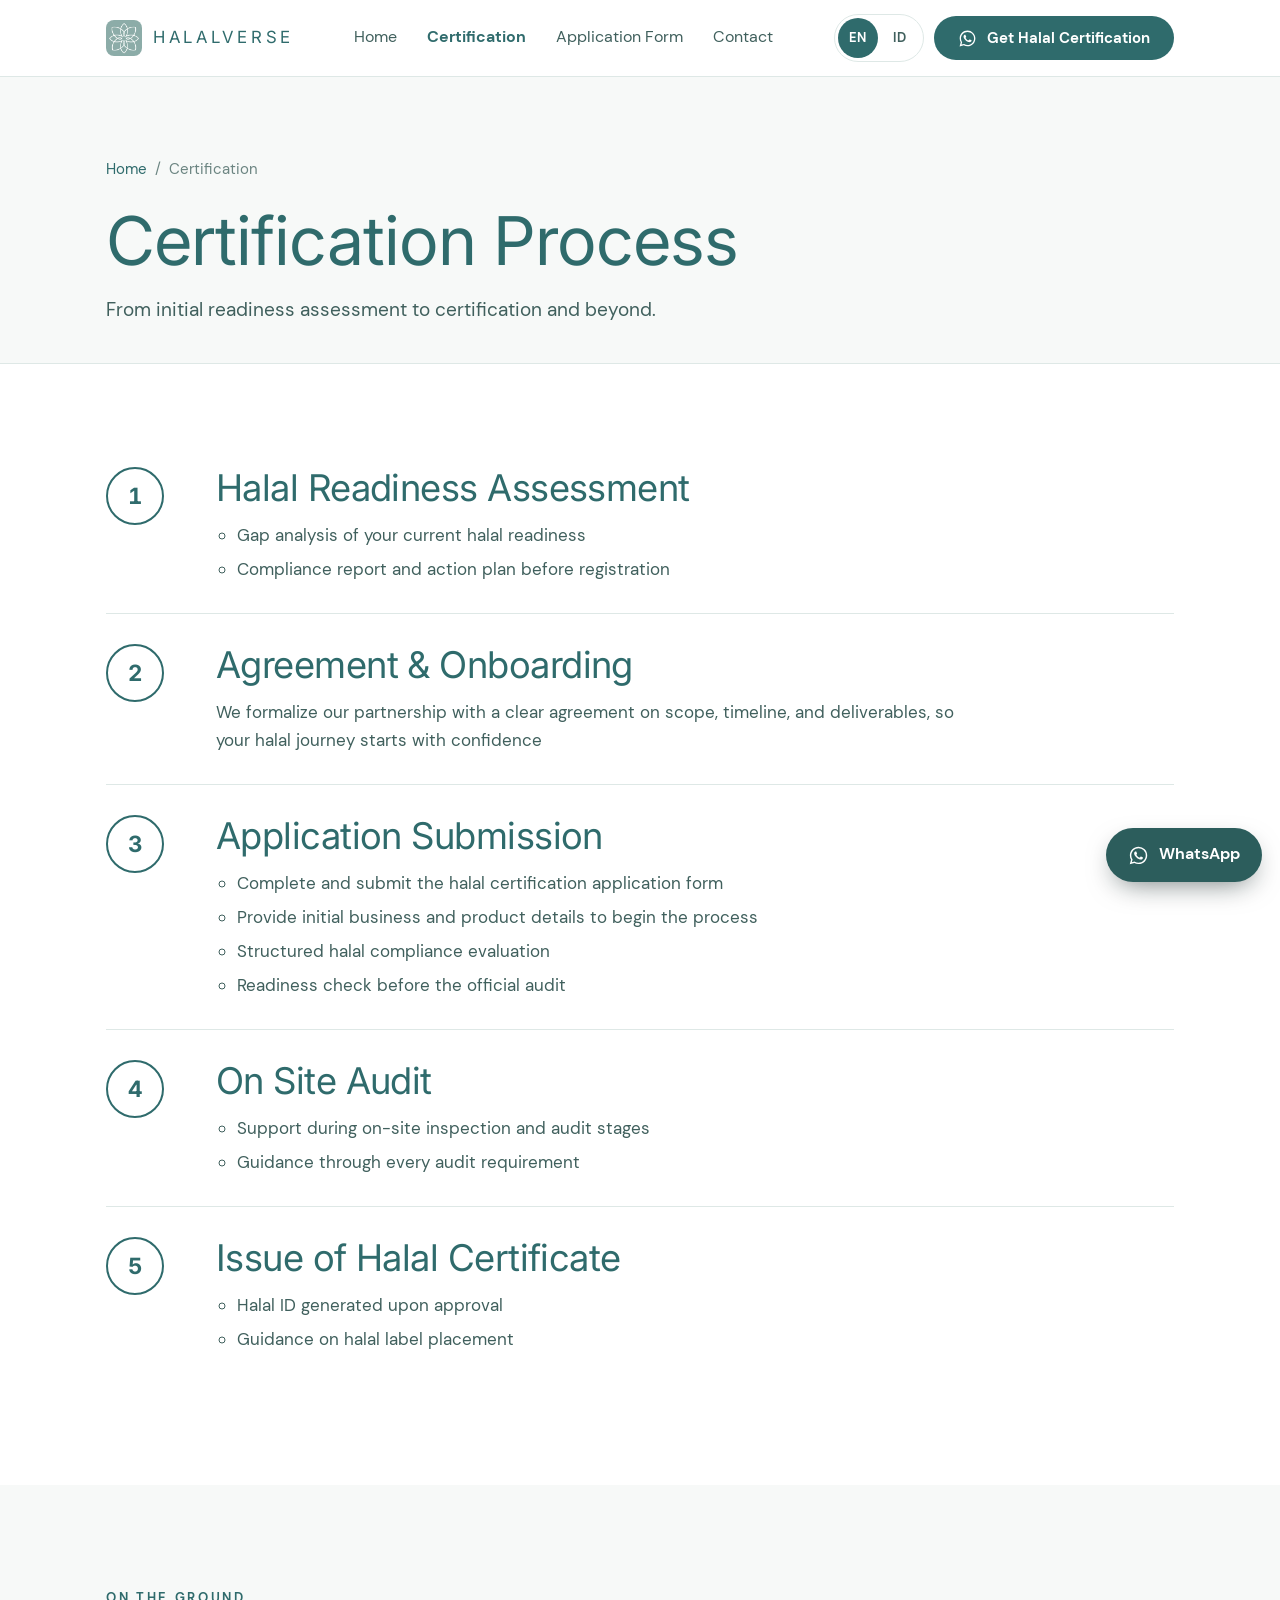
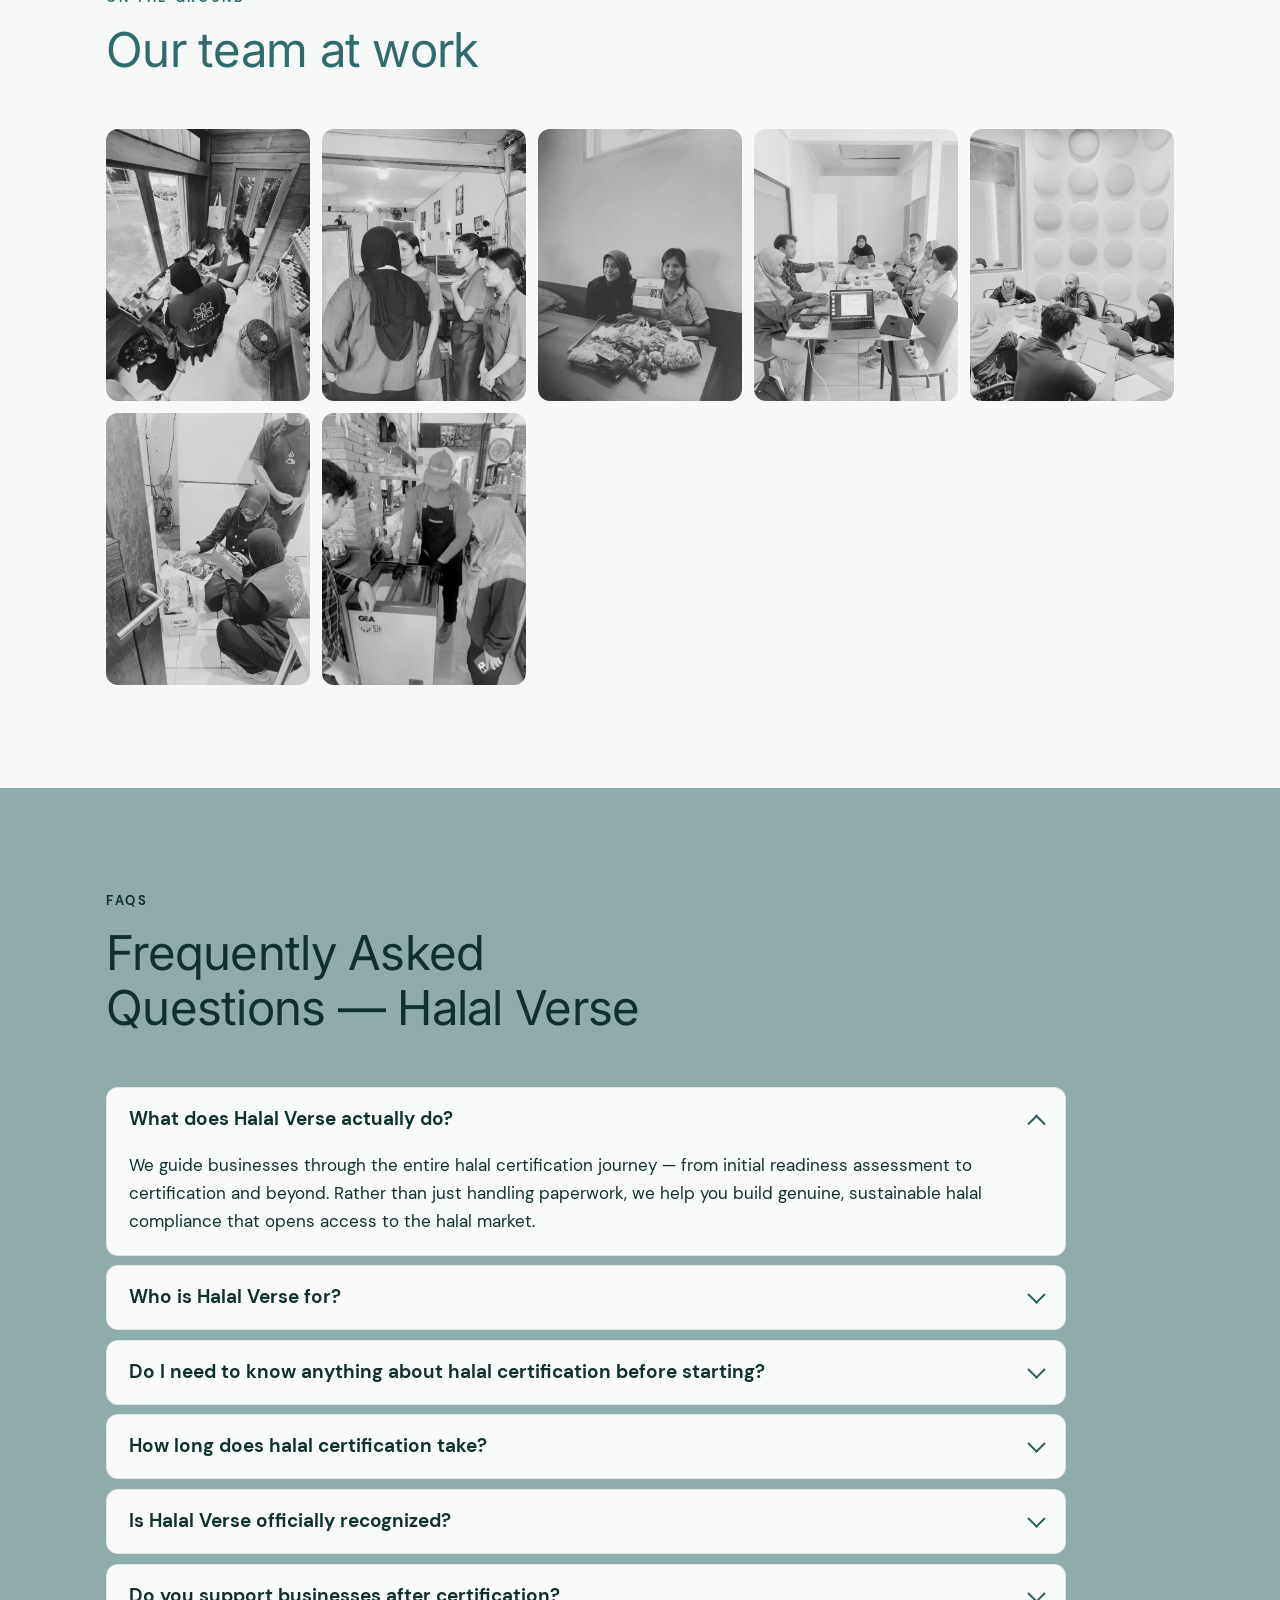
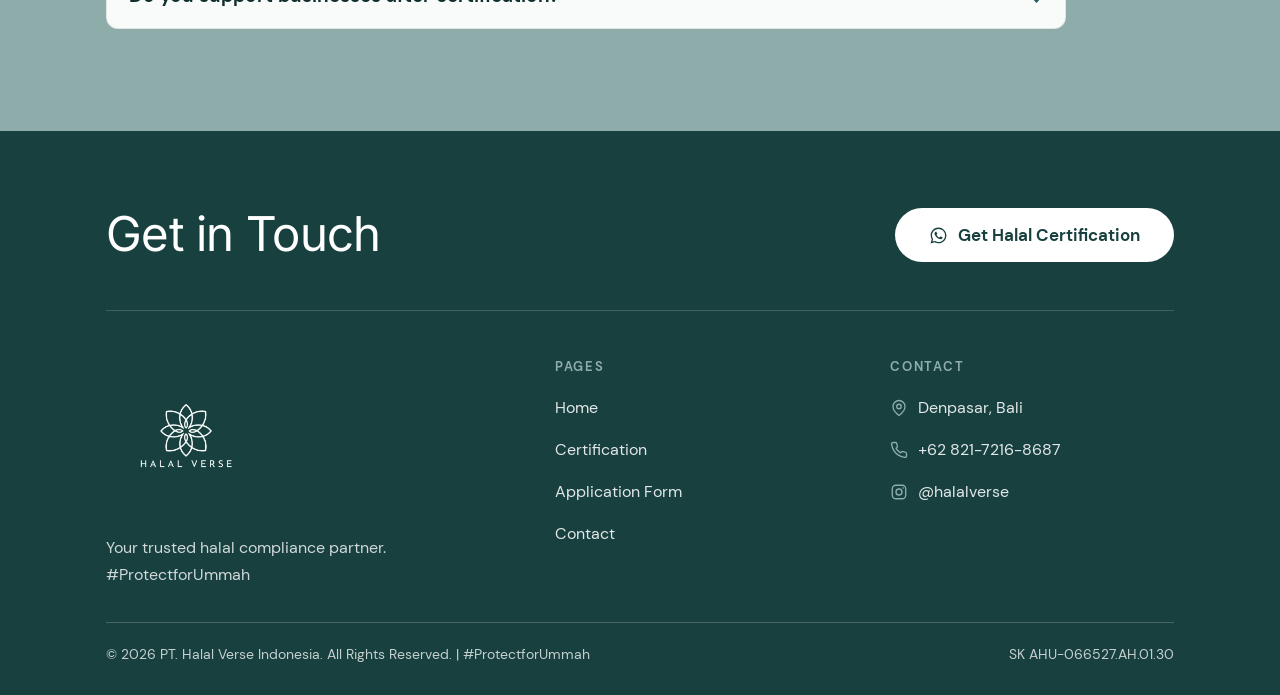
<file: certification/index.html>
<!doctype html>
<html lang="en">
<head>
  <meta charset="utf-8" />
  <meta name="viewport" content="width=device-width, initial-scale=1" />
  <title>Certification Process — Halal Verse Indonesia</title>
  <meta name="description" content="The five stages of halal certification with Halal Verse, from halal readiness assessment to the issue of your halal certificate, plus answers to the questions we hear most." />
  <link rel="canonical" href="https://halalverseindonesia.com/certification/" />
  <link rel="alternate" hreflang="en" href="https://halalverseindonesia.com/certification/" />
  <link rel="alternate" hreflang="id" href="https://halalverseindonesia.com/id/sertifikasi/" />
  <link rel="alternate" hreflang="x-default" href="https://halalverseindonesia.com/certification/" />

  <meta property="og:type" content="website" />
  <meta property="og:site_name" content="Halal Verse Indonesia" />
  <meta property="og:locale" content="en_US" />
  <meta property="og:title" content="Certification Process — Halal Verse Indonesia" />
  <meta property="og:description" content="The five stages of halal certification with Halal Verse, from halal readiness assessment to the issue of your halal certificate, plus answers to the questions we hear most." />
  <meta property="og:url" content="https://halalverseindonesia.com/certification/" />
  <meta property="og:image" content="https://halalverseindonesia.com/assets/img/hero-bg.webp" />
  <meta name="twitter:card" content="summary_large_image" />

  <link rel="icon" href="/assets/img/favicon-32.png" sizes="32x32" />
  <link rel="apple-touch-icon" href="/assets/img/apple-touch-icon.png" />
  <meta name="theme-color" content="#2C5D5C" />

  <link rel="preload" href="/assets/fonts/hv-display-400.woff2" as="font" type="font/woff2" crossorigin />
  <link rel="preload" href="/assets/fonts/hv-text-400.woff2" as="font" type="font/woff2" crossorigin />
  <link rel="stylesheet" href="/assets/css/site.css?v=dea76bf8" />
  <script>document.documentElement.classList.add("js");</script>

<script type="application/ld+json">{"@context":"https://schema.org","@type":["Organization","LocalBusiness"],"@id":"https://halalverseindonesia.com/#organization","name":"PT. Halal Verse Indonesia","alternateName":"Halal Verse","url":"https://halalverseindonesia.com/","logo":"https://halalverseindonesia.com/assets/img/logo-mark.webp","description":"From initial assessment to certification and beyond, Halal Verse provides structured, step-by-step guidance to help businesses achieve and maintain halal compliance with confidence.","telephone":"+6282172168687","address":{"@type":"PostalAddress","streetAddress":"Jalan Gunung Talang No. B7","addressLocality":"Denpasar","addressRegion":"Bali","addressCountry":"ID"},"areaServed":[{"@type":"AdministrativeArea","name":"Bali"},{"@type":"Country","name":"Indonesia"}],"sameAs":["https://www.instagram.com/halalverse/"],"knowsLanguage":["en","id"]}</script>
<script type="application/ld+json">{"@context":"https://schema.org","@type":"FAQPage","inLanguage":"en","mainEntity":[{"@type":"Question","name":"What does Halal Verse actually do?","acceptedAnswer":{"@type":"Answer","text":"We guide businesses through the entire halal certification journey — from initial readiness assessment to certification and beyond. Rather than just handling paperwork, we help you build genuine, sustainable halal compliance that opens access to the halal market."}},{"@type":"Question","name":"Who is Halal Verse for?","acceptedAnswer":{"@type":"Answer","text":"We work with food and beverage businesses of all sizes, from local UMKM in Bali to companies preparing for export. If your product needs to meet halal standards, we can help you get there."}},{"@type":"Question","name":"Do I need to know anything about halal certification before starting?","acceptedAnswer":{"@type":"Answer","text":"Not at all. Many of our clients start with little prior knowledge. We begin with a readiness assessment and guide you step by step, explaining each requirement in plain terms."}},{"@type":"Question","name":"How long does halal certification take?","acceptedAnswer":{"@type":"Answer","text":"Timelines vary depending on your product complexity, supply chain, and current readiness. After your initial assessment, we provide a realistic timeline tailored to your business."}},{"@type":"Question","name":"Is Halal Verse officially recognized?","acceptedAnswer":{"@type":"Answer","text":"Yes. Our facilitators and supervisors are registered with BPJPH. PT. Halal Verse Indonesia is a legally registered entity, and we operate as a registered MSME under the Bali Provincial Department of Cooperatives and MSMEs."}},{"@type":"Question","name":"Do you support businesses after certification?","acceptedAnswer":{"@type":"Answer","text":"Yes. Halal compliance is ongoing, not a one-time event. We provide guidance on maintaining your halal system so your certification stays valid and credible."}}]}</script>
<script type="application/ld+json">{"@context":"https://schema.org","@type":"HowTo","inLanguage":"en","name":"Certification Process","step":[{"@type":"HowToStep","position":1,"name":"Halal Readiness Assessment","text":"Gap analysis of your current halal readiness. Compliance report and action plan before registration"},{"@type":"HowToStep","position":2,"name":"Agreement & Onboarding","text":"We formalize our partnership with a clear agreement on scope, timeline, and deliverables, so your halal journey starts with confidence"},{"@type":"HowToStep","position":3,"name":"Application Submission","text":"Complete and submit the halal certification application form. Provide initial business and product details to begin the process. Structured halal compliance evaluation. Readiness check before the official audit"},{"@type":"HowToStep","position":4,"name":"On Site Audit","text":"Support during on-site inspection and audit stages. Guidance through every audit requirement"},{"@type":"HowToStep","position":5,"name":"Issue of Halal Certificate","text":"Halal ID generated upon approval. Guidance on halal label placement"}]}</script>

</head>
<body>
  <a class="skip-link" href="#main">Skip to content</a>
<header class="site-header" id="site-header">
    <div class="wrap site-header__inner">
      <a class="brand" href="/" aria-label="Halal Verse Indonesia — Home">
        <img class="brand__mark" src="/assets/img/logo-mark.webp" width="36" height="36" alt="" />
        <span class="brand__name">Halalverse</span>
      </a>

      <nav class="nav" id="main-nav" aria-label="Main navigation" data-open="false">
          <a href="/">Home</a>
          <a href="/certification/" aria-current="page">Certification</a>
          <a href="/application-form/">Application Form</a>
          <a href="/contact/">Contact</a>
        <a class="btn btn--primary nav__cta" href="https://wa.me/6282172168687?text=Hello%20Halal%20Verse%2C%20I%20would%20like%20to%20ask%20about%20halal%20certification." target="_blank" rel="noopener" data-where="mobile-menu"><svg class="i-wa" viewBox="0 0 24 24" fill="currentColor" aria-hidden="true"><path d="M12.04 2C6.58 2 2.13 6.45 2.13 11.91c0 1.75.46 3.45 1.32 4.95L2 22l5.25-1.38a9.9 9.9 0 0 0 4.79 1.22h.01c5.46 0 9.91-4.45 9.91-9.91 0-2.65-1.03-5.14-2.9-7.01A9.82 9.82 0 0 0 12.04 2Zm0 18.15h-.01a8.2 8.2 0 0 1-4.19-1.15l-.3-.18-3.12.82.83-3.04-.2-.31a8.19 8.19 0 0 1-1.26-4.38c0-4.54 3.7-8.23 8.25-8.23 2.2 0 4.27.86 5.83 2.41a8.18 8.18 0 0 1 2.41 5.83c0 4.54-3.7 8.23-8.24 8.23Zm4.52-6.16c-.25-.12-1.47-.72-1.69-.81-.23-.08-.39-.12-.56.13-.16.24-.64.8-.78.97-.14.16-.29.18-.53.06-.25-.12-1.05-.39-1.99-1.23-.74-.66-1.23-1.47-1.38-1.72-.14-.25-.01-.38.11-.5.11-.11.25-.29.37-.43.12-.15.16-.25.25-.41.08-.17.04-.31-.02-.43-.06-.12-.56-1.34-.76-1.84-.2-.48-.4-.41-.56-.42h-.47c-.17 0-.43.06-.66.31-.23.25-.86.85-.86 2.06s.89 2.39 1.01 2.56c.12.16 1.74 2.66 4.22 3.73.59.25 1.05.4 1.41.52.59.19 1.13.16 1.56.1.48-.07 1.47-.6 1.68-1.18.21-.58.21-1.08.14-1.18-.06-.11-.22-.17-.47-.29Z"/></svg> Get Halal Certification</a>
      </nav>

      <div class="header-actions">
        <nav class="lang" aria-label="Language">
          <span class="lang__current" aria-current="true">EN</span>
          <a class="lang__other" href="/id/sertifikasi/" hreflang="id" lang="id" title="Baca dalam Bahasa Indonesia">ID</a>
        </nav>
        <button class="nav-toggle" type="button" aria-expanded="false" aria-controls="main-nav" aria-label="Menu" title="Menu">
          <svg viewBox="0 0 24 24" fill="none" stroke="currentColor" stroke-width="2" stroke-linecap="round" aria-hidden="true"><path d="M4 7h16M4 12h16M4 17h16"/></svg>
        </button>
        <a class="btn btn--primary header-cta" href="https://wa.me/6282172168687?text=Hello%20Halal%20Verse%2C%20I%20would%20like%20to%20ask%20about%20halal%20certification." target="_blank" rel="noopener" data-where="header"><svg class="i-wa" viewBox="0 0 24 24" fill="currentColor" aria-hidden="true"><path d="M12.04 2C6.58 2 2.13 6.45 2.13 11.91c0 1.75.46 3.45 1.32 4.95L2 22l5.25-1.38a9.9 9.9 0 0 0 4.79 1.22h.01c5.46 0 9.91-4.45 9.91-9.91 0-2.65-1.03-5.14-2.9-7.01A9.82 9.82 0 0 0 12.04 2Zm0 18.15h-.01a8.2 8.2 0 0 1-4.19-1.15l-.3-.18-3.12.82.83-3.04-.2-.31a8.19 8.19 0 0 1-1.26-4.38c0-4.54 3.7-8.23 8.25-8.23 2.2 0 4.27.86 5.83 2.41a8.18 8.18 0 0 1 2.41 5.83c0 4.54-3.7 8.23-8.24 8.23Zm4.52-6.16c-.25-.12-1.47-.72-1.69-.81-.23-.08-.39-.12-.56.13-.16.24-.64.8-.78.97-.14.16-.29.18-.53.06-.25-.12-1.05-.39-1.99-1.23-.74-.66-1.23-1.47-1.38-1.72-.14-.25-.01-.38.11-.5.11-.11.25-.29.37-.43.12-.15.16-.25.25-.41.08-.17.04-.31-.02-.43-.06-.12-.56-1.34-.76-1.84-.2-.48-.4-.41-.56-.42h-.47c-.17 0-.43.06-.66.31-.23.25-.86.85-.86 2.06s.89 2.39 1.01 2.56c.12.16 1.74 2.66 4.22 3.73.59.25 1.05.4 1.41.52.59.19 1.13.16 1.56.1.48-.07 1.47-.6 1.68-1.18.21-.58.21-1.08.14-1.18-.06-.11-.22-.17-.47-.29Z"/></svg> Get Halal Certification</a>
      </div>
    </div>
  </header>

  <main id="main">
<section class="page-head">
      <div class="wrap">
        <nav class="crumbs" aria-label="Breadcrumb"><a href="/">Home</a><span aria-hidden="true">/</span><span aria-current="page">Certification</span></nav>
        <h1>Certification Process</h1>
        <p class="lede">From initial readiness assessment to certification and beyond.</p>
      </div>
    </section>

    <section class="section">
      <div class="wrap">
        <ol class="steps">
          <li class="step" id="step-1">
            <div class="step__n" aria-hidden="true">1</div>
            <div class="step__body">
              <h2>Halal Readiness Assessment</h2>
              
              <ul><li>Gap analysis of your current halal readiness</li><li>Compliance report and action plan before registration</li></ul>
            </div>
          </li>
          <li class="step" id="step-2">
            <div class="step__n" aria-hidden="true">2</div>
            <div class="step__body">
              <h2>Agreement &amp; Onboarding</h2>
              <p>We formalize our partnership with a clear agreement on scope, timeline, and deliverables, so your halal journey starts with confidence</p>
              
            </div>
          </li>
          <li class="step" id="step-3">
            <div class="step__n" aria-hidden="true">3</div>
            <div class="step__body">
              <h2>Application Submission</h2>
              
              <ul><li>Complete and submit the halal certification application form</li><li>Provide initial business and product details to begin the process</li><li>Structured halal compliance evaluation</li><li>Readiness check before the official audit</li></ul>
            </div>
          </li>
          <li class="step" id="step-4">
            <div class="step__n" aria-hidden="true">4</div>
            <div class="step__body">
              <h2>On Site Audit</h2>
              
              <ul><li>Support during on-site inspection and audit stages</li><li>Guidance through every audit requirement</li></ul>
            </div>
          </li>
          <li class="step" id="step-5">
            <div class="step__n" aria-hidden="true">5</div>
            <div class="step__body">
              <h2>Issue of Halal Certificate</h2>
              
              <ul><li>Halal ID generated upon approval</li><li>Guidance on halal label placement</li></ul>
            </div>
          </li>
        </ol>
      </div>
    </section>

    <section class="section section--warm">
      <div class="wrap">
        <div class="sec-head">
          <p class="eyebrow">On the ground</p>
          <h2>Our team at work</h2>
        </div>
        <div class="gallery">
          <img src="/assets/img/fieldwork/fieldwork-1.webp" width="700" height="933" loading="lazy" alt="Halal Verse team during an on-site halal assessment" />
          <img src="/assets/img/fieldwork/fieldwork-2.webp" width="700" height="933" loading="lazy" alt="Halal Verse team during an on-site halal assessment" />
          <img src="/assets/img/fieldwork/fieldwork-3.webp" width="700" height="933" loading="lazy" alt="Halal Verse team during an on-site halal assessment" />
          <img src="/assets/img/fieldwork/fieldwork-4.webp" width="700" height="933" loading="lazy" alt="Halal Verse team during an on-site halal assessment" />
          <img src="/assets/img/fieldwork/fieldwork-5.webp" width="700" height="933" loading="lazy" alt="Halal Verse team during an on-site halal assessment" />
          <img src="/assets/img/fieldwork/fieldwork-6.webp" width="700" height="933" loading="lazy" alt="Halal Verse team during an on-site halal assessment" />
          <img src="/assets/img/fieldwork/fieldwork-7.webp" width="700" height="933" loading="lazy" alt="Halal Verse team during an on-site halal assessment" />
        </div>
      </div>
    </section>

    <section class="section section--sage" id="faqs">
      <div class="wrap">
        <div class="sec-head">
          <p class="eyebrow">FAQs</p>
          <h2>Frequently Asked Questions — Halal Verse</h2>
        </div>

        <div class="faq">
          <details open id="q1">
            <summary>What does Halal Verse actually do?</summary>
            <div class="faq__a"><p>We guide businesses through the entire halal certification journey — from initial readiness assessment to certification and beyond. Rather than just handling paperwork, we help you build genuine, sustainable halal compliance that opens access to the halal market.</p></div>
          </details>
          <details id="q2">
            <summary>Who is Halal Verse for?</summary>
            <div class="faq__a"><p>We work with food and beverage businesses of all sizes, from local UMKM in Bali to companies preparing for export. If your product needs to meet halal standards, we can help you get there.</p></div>
          </details>
          <details id="q3">
            <summary>Do I need to know anything about halal certification before starting?</summary>
            <div class="faq__a"><p>Not at all. Many of our clients start with little prior knowledge. We begin with a readiness assessment and guide you step by step, explaining each requirement in plain terms.</p></div>
          </details>
          <details id="q4">
            <summary>How long does halal certification take?</summary>
            <div class="faq__a"><p>Timelines vary depending on your product complexity, supply chain, and current readiness. After your initial assessment, we provide a realistic timeline tailored to your business.</p></div>
          </details>
          <details id="q5">
            <summary>Is Halal Verse officially recognized?</summary>
            <div class="faq__a"><p>Yes. Our facilitators and supervisors are registered with BPJPH. PT. Halal Verse Indonesia is a legally registered entity, and we operate as a registered MSME under the Bali Provincial Department of Cooperatives and MSMEs.</p></div>
          </details>
          <details id="q6">
            <summary>Do you support businesses after certification?</summary>
            <div class="faq__a"><p>Yes. Halal compliance is ongoing, not a one-time event. We provide guidance on maintaining your halal system so your certification stays valid and credible.</p></div>
          </details>
        </div>
      </div>
    </section>
  </main>

<footer class="site-footer">
    <div class="wrap">
      <div class="footer-cta">
        <h2>Get in Touch</h2>
        <a class="btn btn--light btn--lg" href="https://wa.me/6282172168687?text=Hello%20Halal%20Verse%2C%20I%20would%20like%20to%20ask%20about%20halal%20certification." target="_blank" rel="noopener" data-where="footer-cta"><svg class="i-wa" viewBox="0 0 24 24" fill="currentColor" aria-hidden="true"><path d="M12.04 2C6.58 2 2.13 6.45 2.13 11.91c0 1.75.46 3.45 1.32 4.95L2 22l5.25-1.38a9.9 9.9 0 0 0 4.79 1.22h.01c5.46 0 9.91-4.45 9.91-9.91 0-2.65-1.03-5.14-2.9-7.01A9.82 9.82 0 0 0 12.04 2Zm0 18.15h-.01a8.2 8.2 0 0 1-4.19-1.15l-.3-.18-3.12.82.83-3.04-.2-.31a8.19 8.19 0 0 1-1.26-4.38c0-4.54 3.7-8.23 8.25-8.23 2.2 0 4.27.86 5.83 2.41a8.18 8.18 0 0 1 2.41 5.83c0 4.54-3.7 8.23-8.24 8.23Zm4.52-6.16c-.25-.12-1.47-.72-1.69-.81-.23-.08-.39-.12-.56.13-.16.24-.64.8-.78.97-.14.16-.29.18-.53.06-.25-.12-1.05-.39-1.99-1.23-.74-.66-1.23-1.47-1.38-1.72-.14-.25-.01-.38.11-.5.11-.11.25-.29.37-.43.12-.15.16-.25.25-.41.08-.17.04-.31-.02-.43-.06-.12-.56-1.34-.76-1.84-.2-.48-.4-.41-.56-.42h-.47c-.17 0-.43.06-.66.31-.23.25-.86.85-.86 2.06s.89 2.39 1.01 2.56c.12.16 1.74 2.66 4.22 3.73.59.25 1.05.4 1.41.52.59.19 1.13.16 1.56.1.48-.07 1.47-.6 1.68-1.18.21-.58.21-1.08.14-1.18-.06-.11-.22-.17-.47-.29Z"/></svg> Get Halal Certification</a>
      </div>

      <div class="footer-grid">
        <div class="footer-brand">
          <img src="/assets/img/logo-wordmark-light.webp" width="160" height="53" alt="Halal Verse Indonesia" loading="lazy" />
          <p>Your trusted halal compliance partner.<br />#ProtectforUmmah</p>
        </div>

        <nav class="footer-col" aria-label="Footer navigation">
          <h3>Pages</h3>
          <a href="/">Home</a>
          <a href="/certification/">Certification</a>
          <a href="/application-form/">Application Form</a>
          <a href="/contact/">Contact</a>
        </nav>

        <div class="footer-col footer-col--contact">
          <h3>Contact</h3>
          <a href="https://www.google.com/maps/search/?api=1&amp;query=Jalan%20Gunung%20Talang%20No.%20B7%2C%20Denpasar%2C%20Bali" target="_blank" rel="noopener"><svg viewBox="0 0 24 24" fill="none" stroke="currentColor" stroke-width="1.8" stroke-linecap="round" stroke-linejoin="round" aria-hidden="true"><path d="M20 10c0 6-8 12-8 12s-8-6-8-12a8 8 0 0 1 16 0Z"/><circle cx="12" cy="10" r="3"/></svg><span>Denpasar, Bali</span></a>
          <a href="https://wa.me/6282172168687?text=Hello%20Halal%20Verse%2C%20I%20would%20like%20to%20ask%20about%20halal%20certification." target="_blank" rel="noopener" data-where="footer"><svg viewBox="0 0 24 24" fill="none" stroke="currentColor" stroke-width="1.8" stroke-linecap="round" stroke-linejoin="round" aria-hidden="true"><path d="M22 16.9v3a2 2 0 0 1-2.2 2 19.8 19.8 0 0 1-8.6-3.1 19.5 19.5 0 0 1-6-6A19.8 19.8 0 0 1 2.1 4.2 2 2 0 0 1 4.1 2h3a2 2 0 0 1 2 1.7c.1 1 .3 1.9.7 2.8a2 2 0 0 1-.5 2.1L8.1 9.8a16 16 0 0 0 6 6l1.2-1.2a2 2 0 0 1 2.1-.5c.9.4 1.8.6 2.8.7a2 2 0 0 1 1.8 2.1Z"/></svg><span>+62 821-7216-8687</span></a>
          <a href="https://www.instagram.com/halalverse/" target="_blank" rel="noopener"><svg viewBox="0 0 24 24" fill="none" stroke="currentColor" stroke-width="1.8" aria-hidden="true"><rect x="3" y="3" width="18" height="18" rx="5"/><circle cx="12" cy="12" r="4"/><circle cx="17.5" cy="6.5" r="1" fill="currentColor" stroke="none"/></svg><span>@halalverse</span></a>
        </div>
      </div>

      <div class="footer-bottom">
        <span>© 2026 PT. Halal Verse Indonesia. All Rights Reserved. | #ProtectforUmmah</span>
        <span>SK AHU-066527.AH.01.30</span>
      </div>
    </div>
  </footer>

  <a class="wa-float" href="https://wa.me/6282172168687?text=Hello%20Halal%20Verse%2C%20I%20would%20like%20to%20ask%20about%20halal%20certification." target="_blank" rel="noopener" data-where="float" aria-label="Chat with Halal Verse on WhatsApp">
    <svg class="i-wa" viewBox="0 0 24 24" fill="currentColor" aria-hidden="true"><path d="M12.04 2C6.58 2 2.13 6.45 2.13 11.91c0 1.75.46 3.45 1.32 4.95L2 22l5.25-1.38a9.9 9.9 0 0 0 4.79 1.22h.01c5.46 0 9.91-4.45 9.91-9.91 0-2.65-1.03-5.14-2.9-7.01A9.82 9.82 0 0 0 12.04 2Zm0 18.15h-.01a8.2 8.2 0 0 1-4.19-1.15l-.3-.18-3.12.82.83-3.04-.2-.31a8.19 8.19 0 0 1-1.26-4.38c0-4.54 3.7-8.23 8.25-8.23 2.2 0 4.27.86 5.83 2.41a8.18 8.18 0 0 1 2.41 5.83c0 4.54-3.7 8.23-8.24 8.23Zm4.52-6.16c-.25-.12-1.47-.72-1.69-.81-.23-.08-.39-.12-.56.13-.16.24-.64.8-.78.97-.14.16-.29.18-.53.06-.25-.12-1.05-.39-1.99-1.23-.74-.66-1.23-1.47-1.38-1.72-.14-.25-.01-.38.11-.5.11-.11.25-.29.37-.43.12-.15.16-.25.25-.41.08-.17.04-.31-.02-.43-.06-.12-.56-1.34-.76-1.84-.2-.48-.4-.41-.56-.42h-.47c-.17 0-.43.06-.66.31-.23.25-.86.85-.86 2.06s.89 2.39 1.01 2.56c.12.16 1.74 2.66 4.22 3.73.59.25 1.05.4 1.41.52.59.19 1.13.16 1.56.1.48-.07 1.47-.6 1.68-1.18.21-.58.21-1.08.14-1.18-.06-.11-.22-.17-.47-.29Z"/></svg><span>WhatsApp</span>
  </a>
  <script src="/assets/js/site.js?v=a53df5ca" defer></script>
</body>
</html>
</file>
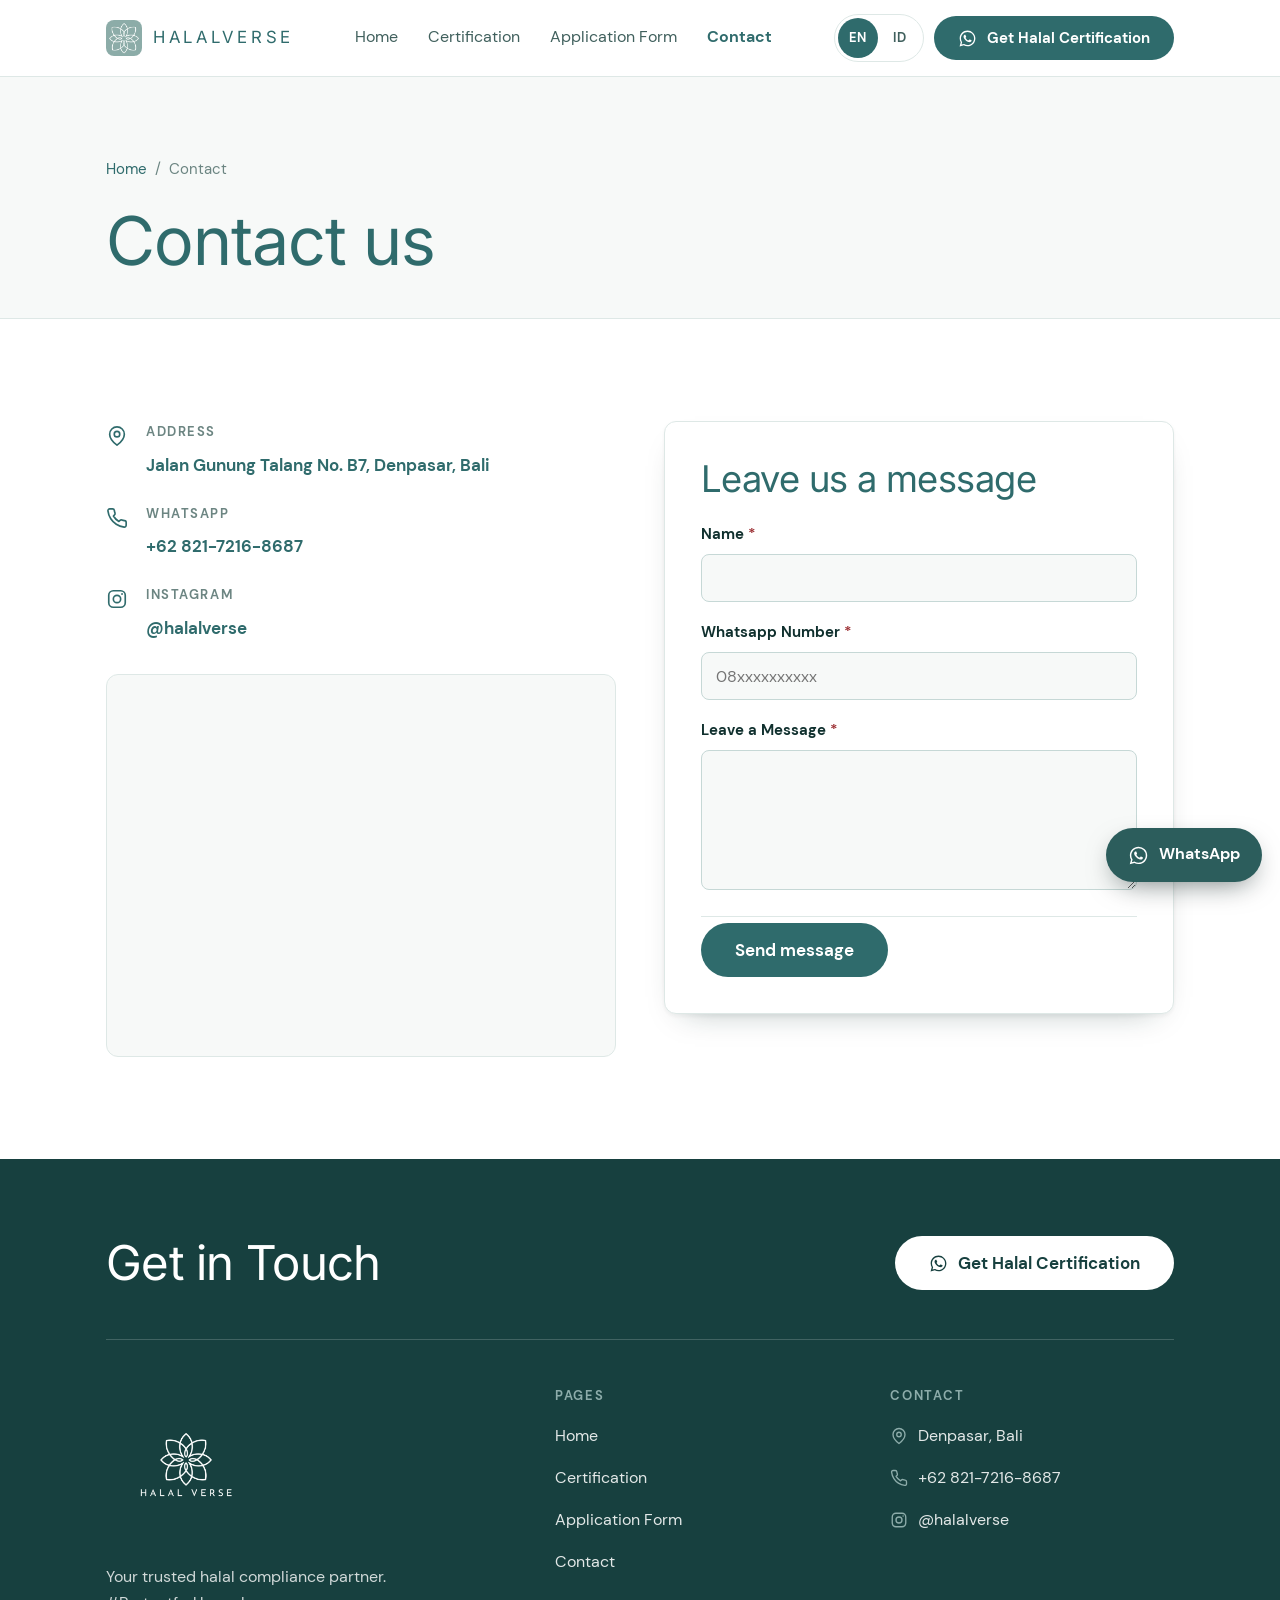
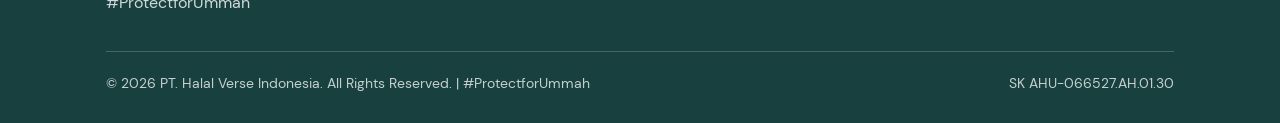
<file: contact/index.html>
<!doctype html>
<html lang="en">
<head>
  <meta charset="utf-8" />
  <meta name="viewport" content="width=device-width, initial-scale=1" />
  <title>Contact us — Halal Verse Indonesia, Denpasar Bali</title>
  <meta name="description" content="Contact Halal Verse Indonesia at Jalan Gunung Talang No. B7, Denpasar, Bali. WhatsApp +62 821-7216-8687." />
  <link rel="canonical" href="https://halalverseindonesia.com/contact/" />
  <link rel="alternate" hreflang="en" href="https://halalverseindonesia.com/contact/" />
  <link rel="alternate" hreflang="id" href="https://halalverseindonesia.com/id/kontak/" />
  <link rel="alternate" hreflang="x-default" href="https://halalverseindonesia.com/contact/" />

  <meta property="og:type" content="website" />
  <meta property="og:site_name" content="Halal Verse Indonesia" />
  <meta property="og:locale" content="en_US" />
  <meta property="og:title" content="Contact us — Halal Verse Indonesia, Denpasar Bali" />
  <meta property="og:description" content="Contact Halal Verse Indonesia at Jalan Gunung Talang No. B7, Denpasar, Bali. WhatsApp +62 821-7216-8687." />
  <meta property="og:url" content="https://halalverseindonesia.com/contact/" />
  <meta property="og:image" content="https://halalverseindonesia.com/assets/img/hero-bg.webp" />
  <meta name="twitter:card" content="summary_large_image" />

  <link rel="icon" href="/assets/img/favicon-32.png" sizes="32x32" />
  <link rel="apple-touch-icon" href="/assets/img/apple-touch-icon.png" />
  <meta name="theme-color" content="#2C5D5C" />

  <link rel="preload" href="/assets/fonts/hv-display-400.woff2" as="font" type="font/woff2" crossorigin />
  <link rel="preload" href="/assets/fonts/hv-text-400.woff2" as="font" type="font/woff2" crossorigin />
  <link rel="stylesheet" href="/assets/css/site.css?v=dea76bf8" />
  <script>document.documentElement.classList.add("js");</script>

<script type="application/ld+json">{"@context":"https://schema.org","@type":["Organization","LocalBusiness"],"@id":"https://halalverseindonesia.com/#organization","name":"PT. Halal Verse Indonesia","alternateName":"Halal Verse","url":"https://halalverseindonesia.com/","logo":"https://halalverseindonesia.com/assets/img/logo-mark.webp","description":"From initial assessment to certification and beyond, Halal Verse provides structured, step-by-step guidance to help businesses achieve and maintain halal compliance with confidence.","telephone":"+6282172168687","address":{"@type":"PostalAddress","streetAddress":"Jalan Gunung Talang No. B7","addressLocality":"Denpasar","addressRegion":"Bali","addressCountry":"ID"},"areaServed":[{"@type":"AdministrativeArea","name":"Bali"},{"@type":"Country","name":"Indonesia"}],"sameAs":["https://www.instagram.com/halalverse/"],"knowsLanguage":["en","id"]}</script>

</head>
<body>
  <a class="skip-link" href="#main">Skip to content</a>
<header class="site-header" id="site-header">
    <div class="wrap site-header__inner">
      <a class="brand" href="/" aria-label="Halal Verse Indonesia — Home">
        <img class="brand__mark" src="/assets/img/logo-mark.webp" width="36" height="36" alt="" />
        <span class="brand__name">Halalverse</span>
      </a>

      <nav class="nav" id="main-nav" aria-label="Main navigation" data-open="false">
          <a href="/">Home</a>
          <a href="/certification/">Certification</a>
          <a href="/application-form/">Application Form</a>
          <a href="/contact/" aria-current="page">Contact</a>
        <a class="btn btn--primary nav__cta" href="https://wa.me/6282172168687?text=Hello%20Halal%20Verse%2C%20I%20would%20like%20to%20ask%20about%20halal%20certification." target="_blank" rel="noopener" data-where="mobile-menu"><svg class="i-wa" viewBox="0 0 24 24" fill="currentColor" aria-hidden="true"><path d="M12.04 2C6.58 2 2.13 6.45 2.13 11.91c0 1.75.46 3.45 1.32 4.95L2 22l5.25-1.38a9.9 9.9 0 0 0 4.79 1.22h.01c5.46 0 9.91-4.45 9.91-9.91 0-2.65-1.03-5.14-2.9-7.01A9.82 9.82 0 0 0 12.04 2Zm0 18.15h-.01a8.2 8.2 0 0 1-4.19-1.15l-.3-.18-3.12.82.83-3.04-.2-.31a8.19 8.19 0 0 1-1.26-4.38c0-4.54 3.7-8.23 8.25-8.23 2.2 0 4.27.86 5.83 2.41a8.18 8.18 0 0 1 2.41 5.83c0 4.54-3.7 8.23-8.24 8.23Zm4.52-6.16c-.25-.12-1.47-.72-1.69-.81-.23-.08-.39-.12-.56.13-.16.24-.64.8-.78.97-.14.16-.29.18-.53.06-.25-.12-1.05-.39-1.99-1.23-.74-.66-1.23-1.47-1.38-1.72-.14-.25-.01-.38.11-.5.11-.11.25-.29.37-.43.12-.15.16-.25.25-.41.08-.17.04-.31-.02-.43-.06-.12-.56-1.34-.76-1.84-.2-.48-.4-.41-.56-.42h-.47c-.17 0-.43.06-.66.31-.23.25-.86.85-.86 2.06s.89 2.39 1.01 2.56c.12.16 1.74 2.66 4.22 3.73.59.25 1.05.4 1.41.52.59.19 1.13.16 1.56.1.48-.07 1.47-.6 1.68-1.18.21-.58.21-1.08.14-1.18-.06-.11-.22-.17-.47-.29Z"/></svg> Get Halal Certification</a>
      </nav>

      <div class="header-actions">
        <nav class="lang" aria-label="Language">
          <span class="lang__current" aria-current="true">EN</span>
          <a class="lang__other" href="/id/kontak/" hreflang="id" lang="id" title="Baca dalam Bahasa Indonesia">ID</a>
        </nav>
        <button class="nav-toggle" type="button" aria-expanded="false" aria-controls="main-nav" aria-label="Menu" title="Menu">
          <svg viewBox="0 0 24 24" fill="none" stroke="currentColor" stroke-width="2" stroke-linecap="round" aria-hidden="true"><path d="M4 7h16M4 12h16M4 17h16"/></svg>
        </button>
        <a class="btn btn--primary header-cta" href="https://wa.me/6282172168687?text=Hello%20Halal%20Verse%2C%20I%20would%20like%20to%20ask%20about%20halal%20certification." target="_blank" rel="noopener" data-where="header"><svg class="i-wa" viewBox="0 0 24 24" fill="currentColor" aria-hidden="true"><path d="M12.04 2C6.58 2 2.13 6.45 2.13 11.91c0 1.75.46 3.45 1.32 4.95L2 22l5.25-1.38a9.9 9.9 0 0 0 4.79 1.22h.01c5.46 0 9.91-4.45 9.91-9.91 0-2.65-1.03-5.14-2.9-7.01A9.82 9.82 0 0 0 12.04 2Zm0 18.15h-.01a8.2 8.2 0 0 1-4.19-1.15l-.3-.18-3.12.82.83-3.04-.2-.31a8.19 8.19 0 0 1-1.26-4.38c0-4.54 3.7-8.23 8.25-8.23 2.2 0 4.27.86 5.83 2.41a8.18 8.18 0 0 1 2.41 5.83c0 4.54-3.7 8.23-8.24 8.23Zm4.52-6.16c-.25-.12-1.47-.72-1.69-.81-.23-.08-.39-.12-.56.13-.16.24-.64.8-.78.97-.14.16-.29.18-.53.06-.25-.12-1.05-.39-1.99-1.23-.74-.66-1.23-1.47-1.38-1.72-.14-.25-.01-.38.11-.5.11-.11.25-.29.37-.43.12-.15.16-.25.25-.41.08-.17.04-.31-.02-.43-.06-.12-.56-1.34-.76-1.84-.2-.48-.4-.41-.56-.42h-.47c-.17 0-.43.06-.66.31-.23.25-.86.85-.86 2.06s.89 2.39 1.01 2.56c.12.16 1.74 2.66 4.22 3.73.59.25 1.05.4 1.41.52.59.19 1.13.16 1.56.1.48-.07 1.47-.6 1.68-1.18.21-.58.21-1.08.14-1.18-.06-.11-.22-.17-.47-.29Z"/></svg> Get Halal Certification</a>
      </div>
    </div>
  </header>

  <main id="main">
<section class="page-head">
      <div class="wrap">
        <nav class="crumbs" aria-label="Breadcrumb"><a href="/">Home</a><span aria-hidden="true">/</span><span aria-current="page">Contact</span></nav>
        <h1>Contact us</h1>
        
      </div>
    </section>

    <section class="section">
      <div class="wrap">
        <h2 class="sr-only">Our contact details</h2>
        <div class="contact-grid">
          <div class="contact-info">
            <ul class="nap">
              <li><svg viewBox="0 0 24 24" fill="none" stroke="currentColor" stroke-width="1.8" stroke-linecap="round" stroke-linejoin="round" aria-hidden="true"><path d="M20 10c0 6-8 12-8 12s-8-6-8-12a8 8 0 0 1 16 0Z"/><circle cx="12" cy="10" r="3"/></svg><div><b>Address</b><a href="https://www.google.com/maps/search/?api=1&amp;query=Jalan%20Gunung%20Talang%20No.%20B7%2C%20Denpasar%2C%20Bali" target="_blank" rel="noopener">Jalan Gunung Talang No. B7, Denpasar, Bali</a></div></li>
              <li><svg viewBox="0 0 24 24" fill="none" stroke="currentColor" stroke-width="1.8" stroke-linecap="round" stroke-linejoin="round" aria-hidden="true"><path d="M22 16.9v3a2 2 0 0 1-2.2 2 19.8 19.8 0 0 1-8.6-3.1 19.5 19.5 0 0 1-6-6A19.8 19.8 0 0 1 2.1 4.2 2 2 0 0 1 4.1 2h3a2 2 0 0 1 2 1.7c.1 1 .3 1.9.7 2.8a2 2 0 0 1-.5 2.1L8.1 9.8a16 16 0 0 0 6 6l1.2-1.2a2 2 0 0 1 2.1-.5c.9.4 1.8.6 2.8.7a2 2 0 0 1 1.8 2.1Z"/></svg><div><b>WhatsApp</b><a href="https://wa.me/6282172168687?text=Hello%20Halal%20Verse%2C%20I%20would%20like%20to%20ask%20about%20halal%20certification." target="_blank" rel="noopener" data-where="contact">+62 821-7216-8687</a></div></li>
              <li><svg viewBox="0 0 24 24" fill="none" stroke="currentColor" stroke-width="1.8" aria-hidden="true"><rect x="3" y="3" width="18" height="18" rx="5"/><circle cx="12" cy="12" r="4"/><circle cx="17.5" cy="6.5" r="1" fill="currentColor" stroke="none"/></svg><div><b>Instagram</b><a href="https://www.instagram.com/halalverse/" target="_blank" rel="noopener">@halalverse</a></div></li>
            </ul>

            <div class="map-frame">
              <iframe
                title="Map showing the Halal Verse Indonesia office in Denpasar"
                src="https://www.google.com/maps?q=Jalan%20Gunung%20Talang%20No.%20B7%2C%20Denpasar%2C%20Bali&amp;output=embed"
                loading="lazy"
                referrerpolicy="no-referrer-when-downgrade"></iframe>
            </div>
          </div>

          <div class="form-card">
            <h2>Leave us a message</h2>
            <form id="contact-form" method="POST" action="https://api.web3forms.com/submit">
              <input type="hidden" name="access_key" value="bdc37412-f3b7-404e-a2f1-3ba0cef0726b" />
              <input type="hidden" name="subject" value="New message from halalverseindonesia.com" />
              <input type="hidden" name="from_name" value="halalverseindonesia.com" />
              <input type="hidden" name="language" value="en" />
              <input type="hidden" name="redirect" value="https://halalverseindonesia.com/thank-you/" />
              <input type="checkbox" name="botcheck" style="display:none" tabindex="-1" autocomplete="off" aria-hidden="true" />

              <fieldset>
                <legend class="sr-only">Your message</legend>
                <div class="field">
            <label for="c_name">Name <span class="req" aria-hidden="true">*</span></label>
            <input type="text" id="c_name" name="c_name" required autocomplete="name" />
            
          </div>
                <div class="field">
            <label for="c_whatsapp">Whatsapp Number <span class="req" aria-hidden="true">*</span></label>
            <input type="tel" id="c_whatsapp" name="c_whatsapp" required autocomplete="tel" placeholder="08xxxxxxxxxx" inputmode="tel" />
            
          </div>
                <div class="field">
            <label for="c_message">Leave a Message <span class="req" aria-hidden="true">*</span></label>
            <textarea id="c_message" name="c_message" required></textarea>
            
          </div>
              </fieldset>

              <div class="form-actions">
                <button class="btn btn--primary btn--lg" type="submit">Send message</button>
              </div>
            </form>
          </div>
        </div>
      </div>
    </section>
  </main>

<footer class="site-footer">
    <div class="wrap">
      <div class="footer-cta">
        <h2>Get in Touch</h2>
        <a class="btn btn--light btn--lg" href="https://wa.me/6282172168687?text=Hello%20Halal%20Verse%2C%20I%20would%20like%20to%20ask%20about%20halal%20certification." target="_blank" rel="noopener" data-where="footer-cta"><svg class="i-wa" viewBox="0 0 24 24" fill="currentColor" aria-hidden="true"><path d="M12.04 2C6.58 2 2.13 6.45 2.13 11.91c0 1.75.46 3.45 1.32 4.95L2 22l5.25-1.38a9.9 9.9 0 0 0 4.79 1.22h.01c5.46 0 9.91-4.45 9.91-9.91 0-2.65-1.03-5.14-2.9-7.01A9.82 9.82 0 0 0 12.04 2Zm0 18.15h-.01a8.2 8.2 0 0 1-4.19-1.15l-.3-.18-3.12.82.83-3.04-.2-.31a8.19 8.19 0 0 1-1.26-4.38c0-4.54 3.7-8.23 8.25-8.23 2.2 0 4.27.86 5.83 2.41a8.18 8.18 0 0 1 2.41 5.83c0 4.54-3.7 8.23-8.24 8.23Zm4.52-6.16c-.25-.12-1.47-.72-1.69-.81-.23-.08-.39-.12-.56.13-.16.24-.64.8-.78.97-.14.16-.29.18-.53.06-.25-.12-1.05-.39-1.99-1.23-.74-.66-1.23-1.47-1.38-1.72-.14-.25-.01-.38.11-.5.11-.11.25-.29.37-.43.12-.15.16-.25.25-.41.08-.17.04-.31-.02-.43-.06-.12-.56-1.34-.76-1.84-.2-.48-.4-.41-.56-.42h-.47c-.17 0-.43.06-.66.31-.23.25-.86.85-.86 2.06s.89 2.39 1.01 2.56c.12.16 1.74 2.66 4.22 3.73.59.25 1.05.4 1.41.52.59.19 1.13.16 1.56.1.48-.07 1.47-.6 1.68-1.18.21-.58.21-1.08.14-1.18-.06-.11-.22-.17-.47-.29Z"/></svg> Get Halal Certification</a>
      </div>

      <div class="footer-grid">
        <div class="footer-brand">
          <img src="/assets/img/logo-wordmark-light.webp" width="160" height="53" alt="Halal Verse Indonesia" loading="lazy" />
          <p>Your trusted halal compliance partner.<br />#ProtectforUmmah</p>
        </div>

        <nav class="footer-col" aria-label="Footer navigation">
          <h3>Pages</h3>
          <a href="/">Home</a>
          <a href="/certification/">Certification</a>
          <a href="/application-form/">Application Form</a>
          <a href="/contact/">Contact</a>
        </nav>

        <div class="footer-col footer-col--contact">
          <h3>Contact</h3>
          <a href="https://www.google.com/maps/search/?api=1&amp;query=Jalan%20Gunung%20Talang%20No.%20B7%2C%20Denpasar%2C%20Bali" target="_blank" rel="noopener"><svg viewBox="0 0 24 24" fill="none" stroke="currentColor" stroke-width="1.8" stroke-linecap="round" stroke-linejoin="round" aria-hidden="true"><path d="M20 10c0 6-8 12-8 12s-8-6-8-12a8 8 0 0 1 16 0Z"/><circle cx="12" cy="10" r="3"/></svg><span>Denpasar, Bali</span></a>
          <a href="https://wa.me/6282172168687?text=Hello%20Halal%20Verse%2C%20I%20would%20like%20to%20ask%20about%20halal%20certification." target="_blank" rel="noopener" data-where="footer"><svg viewBox="0 0 24 24" fill="none" stroke="currentColor" stroke-width="1.8" stroke-linecap="round" stroke-linejoin="round" aria-hidden="true"><path d="M22 16.9v3a2 2 0 0 1-2.2 2 19.8 19.8 0 0 1-8.6-3.1 19.5 19.5 0 0 1-6-6A19.8 19.8 0 0 1 2.1 4.2 2 2 0 0 1 4.1 2h3a2 2 0 0 1 2 1.7c.1 1 .3 1.9.7 2.8a2 2 0 0 1-.5 2.1L8.1 9.8a16 16 0 0 0 6 6l1.2-1.2a2 2 0 0 1 2.1-.5c.9.4 1.8.6 2.8.7a2 2 0 0 1 1.8 2.1Z"/></svg><span>+62 821-7216-8687</span></a>
          <a href="https://www.instagram.com/halalverse/" target="_blank" rel="noopener"><svg viewBox="0 0 24 24" fill="none" stroke="currentColor" stroke-width="1.8" aria-hidden="true"><rect x="3" y="3" width="18" height="18" rx="5"/><circle cx="12" cy="12" r="4"/><circle cx="17.5" cy="6.5" r="1" fill="currentColor" stroke="none"/></svg><span>@halalverse</span></a>
        </div>
      </div>

      <div class="footer-bottom">
        <span>© 2026 PT. Halal Verse Indonesia. All Rights Reserved. | #ProtectforUmmah</span>
        <span>SK AHU-066527.AH.01.30</span>
      </div>
    </div>
  </footer>

  <a class="wa-float" href="https://wa.me/6282172168687?text=Hello%20Halal%20Verse%2C%20I%20would%20like%20to%20ask%20about%20halal%20certification." target="_blank" rel="noopener" data-where="float" aria-label="Chat with Halal Verse on WhatsApp">
    <svg class="i-wa" viewBox="0 0 24 24" fill="currentColor" aria-hidden="true"><path d="M12.04 2C6.58 2 2.13 6.45 2.13 11.91c0 1.75.46 3.45 1.32 4.95L2 22l5.25-1.38a9.9 9.9 0 0 0 4.79 1.22h.01c5.46 0 9.91-4.45 9.91-9.91 0-2.65-1.03-5.14-2.9-7.01A9.82 9.82 0 0 0 12.04 2Zm0 18.15h-.01a8.2 8.2 0 0 1-4.19-1.15l-.3-.18-3.12.82.83-3.04-.2-.31a8.19 8.19 0 0 1-1.26-4.38c0-4.54 3.7-8.23 8.25-8.23 2.2 0 4.27.86 5.83 2.41a8.18 8.18 0 0 1 2.41 5.83c0 4.54-3.7 8.23-8.24 8.23Zm4.52-6.16c-.25-.12-1.47-.72-1.69-.81-.23-.08-.39-.12-.56.13-.16.24-.64.8-.78.97-.14.16-.29.18-.53.06-.25-.12-1.05-.39-1.99-1.23-.74-.66-1.23-1.47-1.38-1.72-.14-.25-.01-.38.11-.5.11-.11.25-.29.37-.43.12-.15.16-.25.25-.41.08-.17.04-.31-.02-.43-.06-.12-.56-1.34-.76-1.84-.2-.48-.4-.41-.56-.42h-.47c-.17 0-.43.06-.66.31-.23.25-.86.85-.86 2.06s.89 2.39 1.01 2.56c.12.16 1.74 2.66 4.22 3.73.59.25 1.05.4 1.41.52.59.19 1.13.16 1.56.1.48-.07 1.47-.6 1.68-1.18.21-.58.21-1.08.14-1.18-.06-.11-.22-.17-.47-.29Z"/></svg><span>WhatsApp</span>
  </a>
  <script src="/assets/js/site.js?v=a53df5ca" defer></script>
</body>
</html>
</file>
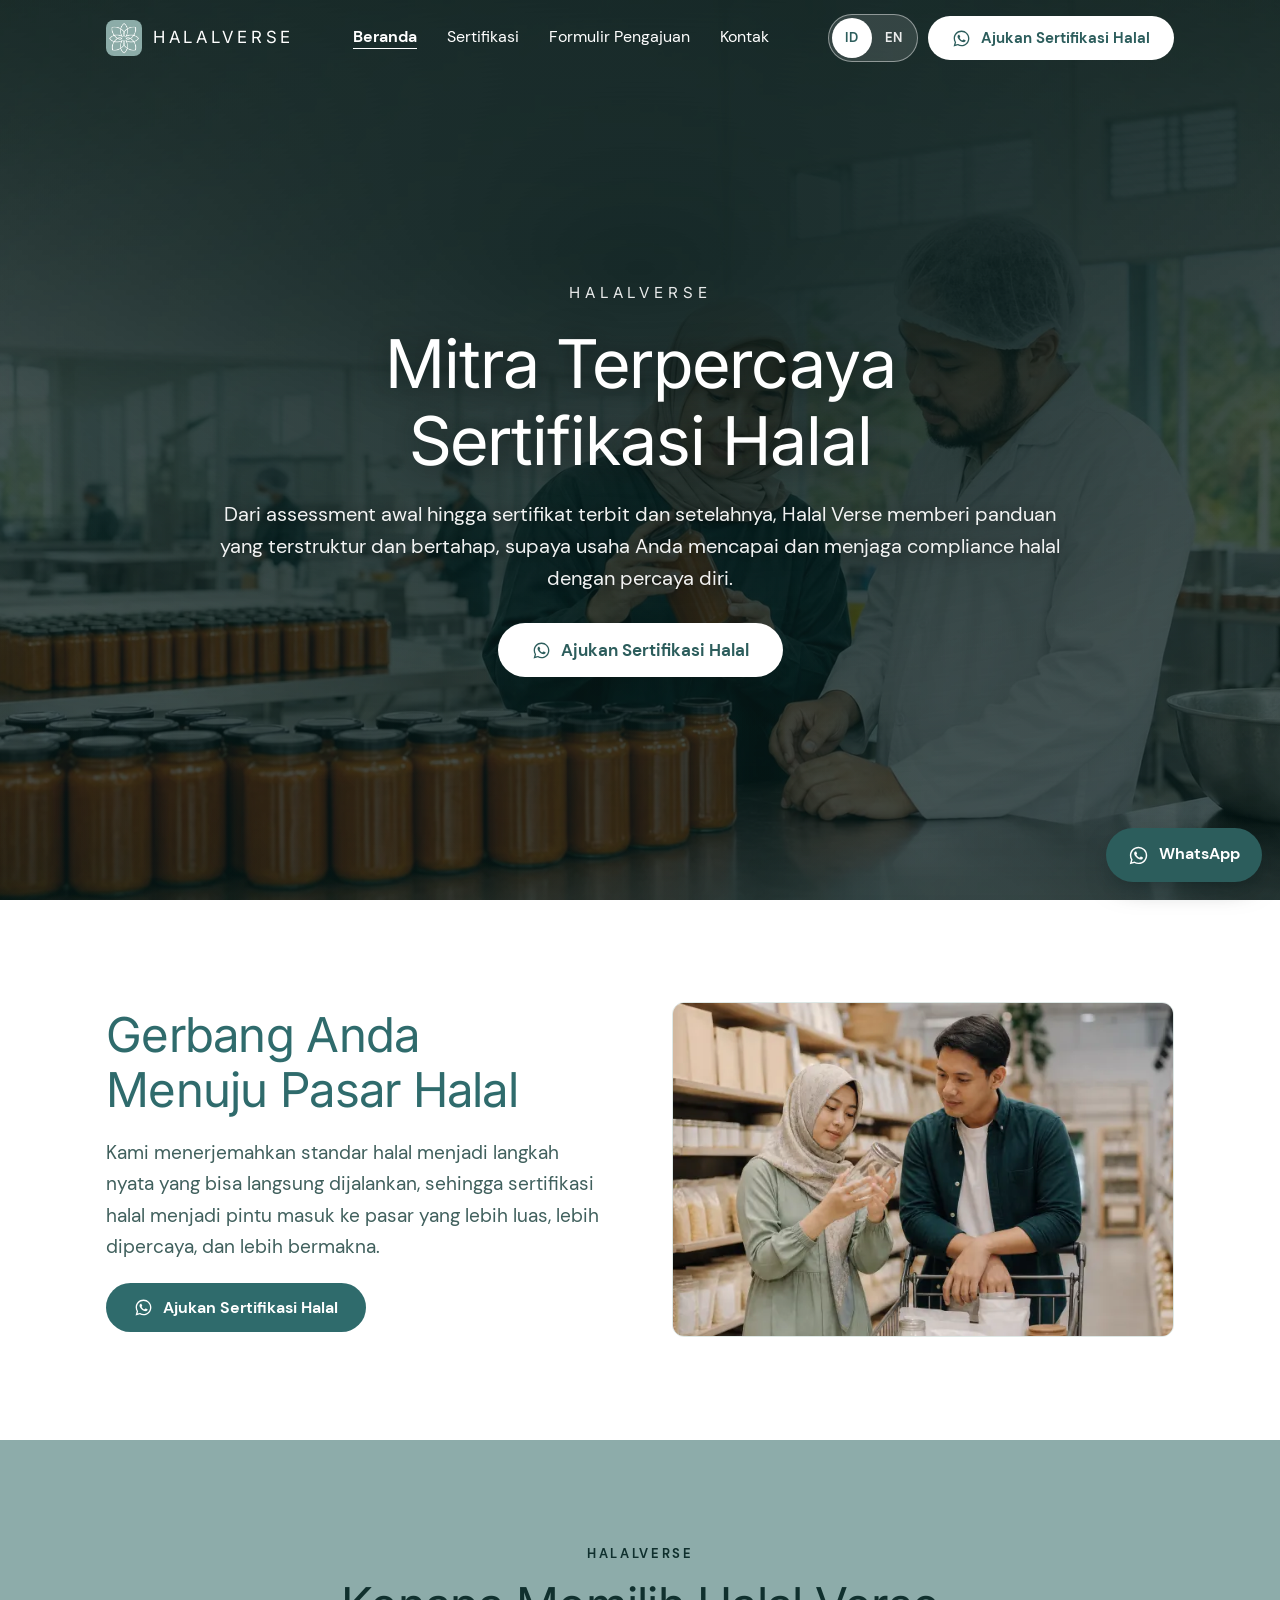
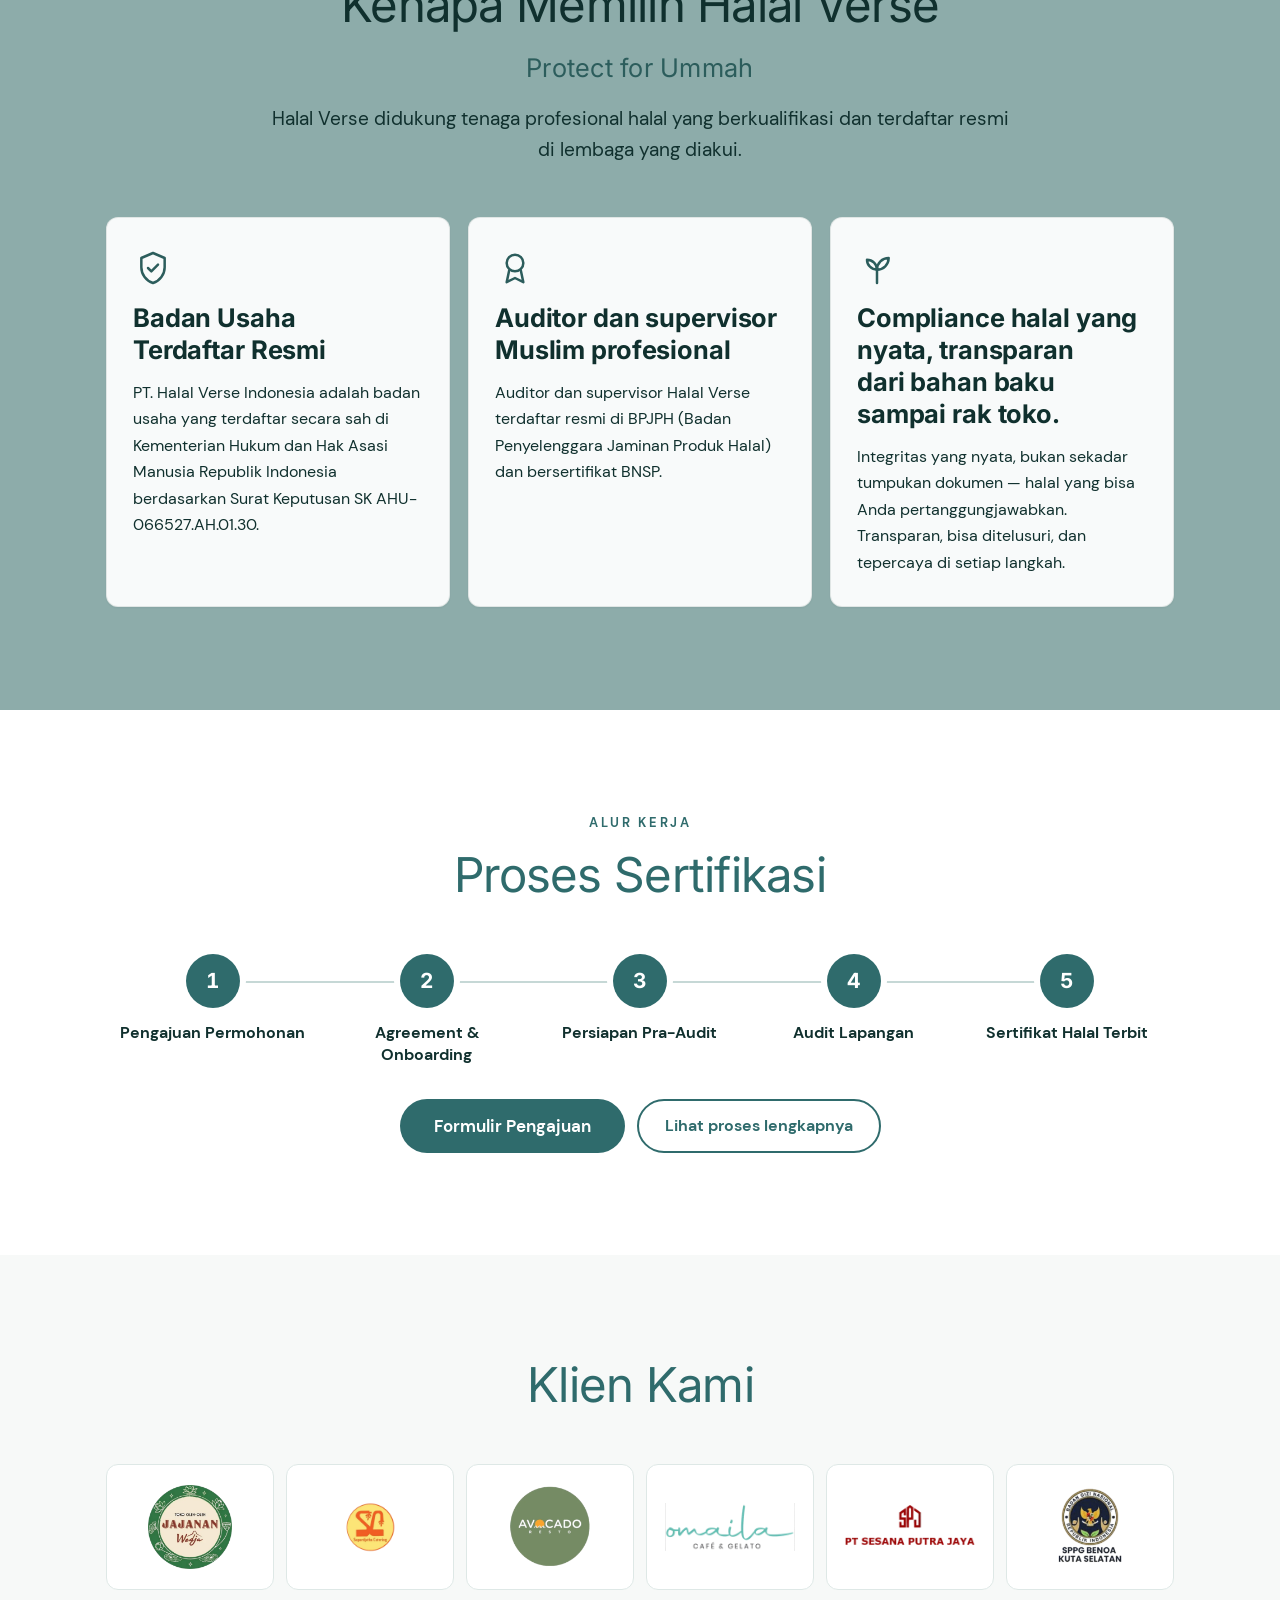
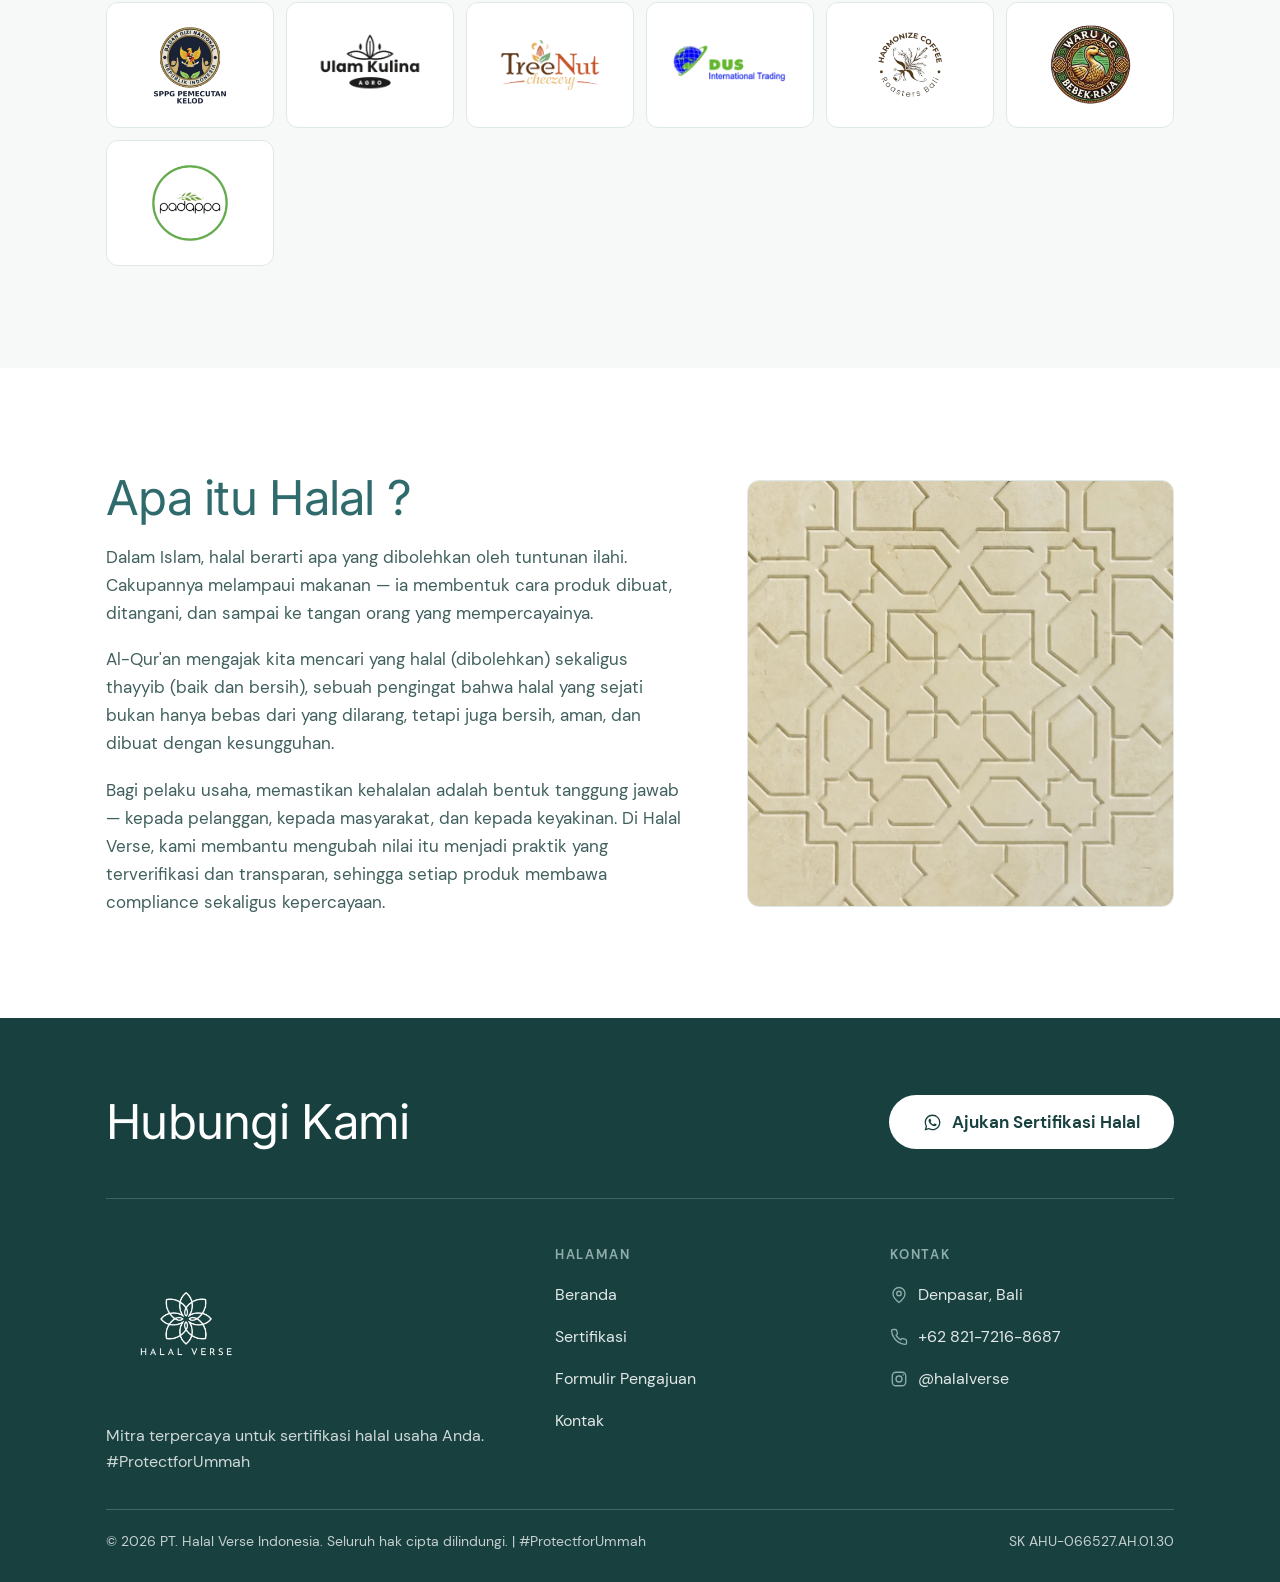
<file: id/index.html>
<!doctype html>
<html lang="id">
<head>
  <meta charset="utf-8" />
  <meta name="viewport" content="width=device-width, initial-scale=1" />
  <title>Sertifikasi Halal untuk UMKM &amp; Usaha di Bali — Halal Verse Indonesia</title>
  <meta name="description" content="Pendampingan sertifikasi halal dari assessment awal sampai sertifikat terbit. Fasilitator terdaftar BPJPH, auditor bersertifikat BNSP, berbasis di Denpasar, Bali." />
  <link rel="canonical" href="https://halalverseindonesia.com/id/" />
  <link rel="alternate" hreflang="en" href="https://halalverseindonesia.com/" />
  <link rel="alternate" hreflang="id" href="https://halalverseindonesia.com/id/" />
  <link rel="alternate" hreflang="x-default" href="https://halalverseindonesia.com/" />

  <meta property="og:type" content="website" />
  <meta property="og:site_name" content="Halal Verse Indonesia" />
  <meta property="og:locale" content="id_ID" />
  <meta property="og:title" content="Sertifikasi Halal untuk UMKM &amp; Usaha di Bali — Halal Verse Indonesia" />
  <meta property="og:description" content="Pendampingan sertifikasi halal dari assessment awal sampai sertifikat terbit. Fasilitator terdaftar BPJPH, auditor bersertifikat BNSP, berbasis di Denpasar, Bali." />
  <meta property="og:url" content="https://halalverseindonesia.com/id/" />
  <meta property="og:image" content="https://halalverseindonesia.com/assets/img/hero-bg.webp" />
  <meta name="twitter:card" content="summary_large_image" />

  <link rel="icon" href="/assets/img/favicon-32.png" sizes="32x32" />
  <link rel="apple-touch-icon" href="/assets/img/apple-touch-icon.png" />
  <meta name="theme-color" content="#2C5D5C" />

  <link rel="preload" as="image" href="/assets/img/hero-bg.webp" imagesrcset="/assets/img/hero-bg-900.webp 900w, /assets/img/hero-bg.webp 1536w" fetchpriority="high" />
  <link rel="preload" href="/assets/fonts/hv-display-400.woff2" as="font" type="font/woff2" crossorigin />
  <link rel="preload" href="/assets/fonts/hv-text-400.woff2" as="font" type="font/woff2" crossorigin />
  <link rel="stylesheet" href="/assets/css/site.css?v=dea76bf8" />
  <script>document.documentElement.classList.add("js");</script>

<script type="application/ld+json">{"@context":"https://schema.org","@type":["Organization","LocalBusiness"],"@id":"https://halalverseindonesia.com/#organization","name":"PT. Halal Verse Indonesia","alternateName":"Halal Verse","url":"https://halalverseindonesia.com/","logo":"https://halalverseindonesia.com/assets/img/logo-mark.webp","description":"Pendampingan sertifikasi halal dari assessment awal sampai sertifikat terbit. Fasilitator terdaftar BPJPH, auditor bersertifikat BNSP, berbasis di Denpasar, Bali.","telephone":"+6282172168687","address":{"@type":"PostalAddress","streetAddress":"Jalan Gunung Talang No. B7","addressLocality":"Denpasar","addressRegion":"Bali","addressCountry":"ID"},"areaServed":[{"@type":"AdministrativeArea","name":"Bali"},{"@type":"Country","name":"Indonesia"}],"sameAs":["https://www.instagram.com/halalverse/"],"knowsLanguage":["en","id"]}</script>

</head>
<body class="has-hero">
  <a class="skip-link" href="#main">Lompat ke konten</a>
<header class="site-header site-header--over" id="site-header">
    <div class="wrap site-header__inner">
      <a class="brand" href="/id/" aria-label="Halal Verse Indonesia — Beranda">
        <img class="brand__mark" src="/assets/img/logo-mark.webp" width="36" height="36" alt="" />
        <span class="brand__name">Halalverse</span>
      </a>

      <nav class="nav" id="main-nav" aria-label="Navigasi utama" data-open="false">
          <a href="/id/" aria-current="page">Beranda</a>
          <a href="/id/sertifikasi/">Sertifikasi</a>
          <a href="/id/formulir-pengajuan/">Formulir Pengajuan</a>
          <a href="/id/kontak/">Kontak</a>
        <a class="btn btn--primary nav__cta" href="https://wa.me/6282172168687?text=Halo%20Halal%20Verse%2C%20saya%20ingin%20bertanya%20soal%20sertifikasi%20halal." target="_blank" rel="noopener" data-where="mobile-menu"><svg class="i-wa" viewBox="0 0 24 24" fill="currentColor" aria-hidden="true"><path d="M12.04 2C6.58 2 2.13 6.45 2.13 11.91c0 1.75.46 3.45 1.32 4.95L2 22l5.25-1.38a9.9 9.9 0 0 0 4.79 1.22h.01c5.46 0 9.91-4.45 9.91-9.91 0-2.65-1.03-5.14-2.9-7.01A9.82 9.82 0 0 0 12.04 2Zm0 18.15h-.01a8.2 8.2 0 0 1-4.19-1.15l-.3-.18-3.12.82.83-3.04-.2-.31a8.19 8.19 0 0 1-1.26-4.38c0-4.54 3.7-8.23 8.25-8.23 2.2 0 4.27.86 5.83 2.41a8.18 8.18 0 0 1 2.41 5.83c0 4.54-3.7 8.23-8.24 8.23Zm4.52-6.16c-.25-.12-1.47-.72-1.69-.81-.23-.08-.39-.12-.56.13-.16.24-.64.8-.78.97-.14.16-.29.18-.53.06-.25-.12-1.05-.39-1.99-1.23-.74-.66-1.23-1.47-1.38-1.72-.14-.25-.01-.38.11-.5.11-.11.25-.29.37-.43.12-.15.16-.25.25-.41.08-.17.04-.31-.02-.43-.06-.12-.56-1.34-.76-1.84-.2-.48-.4-.41-.56-.42h-.47c-.17 0-.43.06-.66.31-.23.25-.86.85-.86 2.06s.89 2.39 1.01 2.56c.12.16 1.74 2.66 4.22 3.73.59.25 1.05.4 1.41.52.59.19 1.13.16 1.56.1.48-.07 1.47-.6 1.68-1.18.21-.58.21-1.08.14-1.18-.06-.11-.22-.17-.47-.29Z"/></svg> Ajukan Sertifikasi Halal</a>
      </nav>

      <div class="header-actions">
        <nav class="lang" aria-label="Bahasa">
          <span class="lang__current" aria-current="true">ID</span>
          <a class="lang__other" href="/" hreflang="en" lang="en" title="Read in English">EN</a>
        </nav>
        <button class="nav-toggle" type="button" aria-expanded="false" aria-controls="main-nav" aria-label="Menu" title="Menu">
          <svg viewBox="0 0 24 24" fill="none" stroke="currentColor" stroke-width="2" stroke-linecap="round" aria-hidden="true"><path d="M4 7h16M4 12h16M4 17h16"/></svg>
        </button>
        <a class="btn btn--primary header-cta" href="https://wa.me/6282172168687?text=Halo%20Halal%20Verse%2C%20saya%20ingin%20bertanya%20soal%20sertifikasi%20halal." target="_blank" rel="noopener" data-where="header"><svg class="i-wa" viewBox="0 0 24 24" fill="currentColor" aria-hidden="true"><path d="M12.04 2C6.58 2 2.13 6.45 2.13 11.91c0 1.75.46 3.45 1.32 4.95L2 22l5.25-1.38a9.9 9.9 0 0 0 4.79 1.22h.01c5.46 0 9.91-4.45 9.91-9.91 0-2.65-1.03-5.14-2.9-7.01A9.82 9.82 0 0 0 12.04 2Zm0 18.15h-.01a8.2 8.2 0 0 1-4.19-1.15l-.3-.18-3.12.82.83-3.04-.2-.31a8.19 8.19 0 0 1-1.26-4.38c0-4.54 3.7-8.23 8.25-8.23 2.2 0 4.27.86 5.83 2.41a8.18 8.18 0 0 1 2.41 5.83c0 4.54-3.7 8.23-8.24 8.23Zm4.52-6.16c-.25-.12-1.47-.72-1.69-.81-.23-.08-.39-.12-.56.13-.16.24-.64.8-.78.97-.14.16-.29.18-.53.06-.25-.12-1.05-.39-1.99-1.23-.74-.66-1.23-1.47-1.38-1.72-.14-.25-.01-.38.11-.5.11-.11.25-.29.37-.43.12-.15.16-.25.25-.41.08-.17.04-.31-.02-.43-.06-.12-.56-1.34-.76-1.84-.2-.48-.4-.41-.56-.42h-.47c-.17 0-.43.06-.66.31-.23.25-.86.85-.86 2.06s.89 2.39 1.01 2.56c.12.16 1.74 2.66 4.22 3.73.59.25 1.05.4 1.41.52.59.19 1.13.16 1.56.1.48-.07 1.47-.6 1.68-1.18.21-.58.21-1.08.14-1.18-.06-.11-.22-.17-.47-.29Z"/></svg> Ajukan Sertifikasi Halal</a>
      </div>
    </div>
  </header>

  <main id="main">
<section class="hero" id="hero">
      <div class="hero__bg" aria-hidden="true"></div>
      <div class="hero__scrim" aria-hidden="true"></div>
      <p class="sr-only">Supervisor dan auditor Halal Verse memeriksa botol saus di lini produksi sebuah fasilitas pangan.</p>

      <div class="wrap hero__inner">
        <p class="hero__eyebrow">Halalverse</p>
        <h1>Mitra Terpercaya<br />Sertifikasi Halal</h1>
        <p class="hero__lede">Dari assessment awal hingga sertifikat terbit dan setelahnya, Halal Verse memberi panduan yang terstruktur dan bertahap, supaya usaha Anda mencapai dan menjaga compliance halal dengan percaya diri.</p>
        <div class="btn-row hero__cta">
          <a class="btn btn--light btn--lg" href="https://wa.me/6282172168687?text=Halo%20Halal%20Verse%2C%20saya%20ingin%20bertanya%20soal%20sertifikasi%20halal." target="_blank" rel="noopener" data-where="hero"><svg class="i-wa" viewBox="0 0 24 24" fill="currentColor" aria-hidden="true"><path d="M12.04 2C6.58 2 2.13 6.45 2.13 11.91c0 1.75.46 3.45 1.32 4.95L2 22l5.25-1.38a9.9 9.9 0 0 0 4.79 1.22h.01c5.46 0 9.91-4.45 9.91-9.91 0-2.65-1.03-5.14-2.9-7.01A9.82 9.82 0 0 0 12.04 2Zm0 18.15h-.01a8.2 8.2 0 0 1-4.19-1.15l-.3-.18-3.12.82.83-3.04-.2-.31a8.19 8.19 0 0 1-1.26-4.38c0-4.54 3.7-8.23 8.25-8.23 2.2 0 4.27.86 5.83 2.41a8.18 8.18 0 0 1 2.41 5.83c0 4.54-3.7 8.23-8.24 8.23Zm4.52-6.16c-.25-.12-1.47-.72-1.69-.81-.23-.08-.39-.12-.56.13-.16.24-.64.8-.78.97-.14.16-.29.18-.53.06-.25-.12-1.05-.39-1.99-1.23-.74-.66-1.23-1.47-1.38-1.72-.14-.25-.01-.38.11-.5.11-.11.25-.29.37-.43.12-.15.16-.25.25-.41.08-.17.04-.31-.02-.43-.06-.12-.56-1.34-.76-1.84-.2-.48-.4-.41-.56-.42h-.47c-.17 0-.43.06-.66.31-.23.25-.86.85-.86 2.06s.89 2.39 1.01 2.56c.12.16 1.74 2.66 4.22 3.73.59.25 1.05.4 1.41.52.59.19 1.13.16 1.56.1.48-.07 1.47-.6 1.68-1.18.21-.58.21-1.08.14-1.18-.06-.11-.22-.17-.47-.29Z"/></svg> Ajukan Sertifikasi Halal</a>
        </div>
      </div>
    </section>

    <section class="section gateway" id="gateway">
      <div class="wrap gateway__grid">
        <div class="gateway__copy">
          <h2>Gerbang Anda Menuju Pasar Halal</h2>
          <p class="lede">Kami menerjemahkan standar halal menjadi langkah nyata yang bisa langsung dijalankan, sehingga sertifikasi halal menjadi pintu masuk ke pasar yang lebih luas, lebih dipercaya, dan lebih bermakna.</p>
          <div class="btn-row">
            <a class="btn btn--primary" href="https://wa.me/6282172168687?text=Halo%20Halal%20Verse%2C%20saya%20ingin%20bertanya%20soal%20sertifikasi%20halal." target="_blank" rel="noopener" data-where="gateway"><svg class="i-wa" viewBox="0 0 24 24" fill="currentColor" aria-hidden="true"><path d="M12.04 2C6.58 2 2.13 6.45 2.13 11.91c0 1.75.46 3.45 1.32 4.95L2 22l5.25-1.38a9.9 9.9 0 0 0 4.79 1.22h.01c5.46 0 9.91-4.45 9.91-9.91 0-2.65-1.03-5.14-2.9-7.01A9.82 9.82 0 0 0 12.04 2Zm0 18.15h-.01a8.2 8.2 0 0 1-4.19-1.15l-.3-.18-3.12.82.83-3.04-.2-.31a8.19 8.19 0 0 1-1.26-4.38c0-4.54 3.7-8.23 8.25-8.23 2.2 0 4.27.86 5.83 2.41a8.18 8.18 0 0 1 2.41 5.83c0 4.54-3.7 8.23-8.24 8.23Zm4.52-6.16c-.25-.12-1.47-.72-1.69-.81-.23-.08-.39-.12-.56.13-.16.24-.64.8-.78.97-.14.16-.29.18-.53.06-.25-.12-1.05-.39-1.99-1.23-.74-.66-1.23-1.47-1.38-1.72-.14-.25-.01-.38.11-.5.11-.11.25-.29.37-.43.12-.15.16-.25.25-.41.08-.17.04-.31-.02-.43-.06-.12-.56-1.34-.76-1.84-.2-.48-.4-.41-.56-.42h-.47c-.17 0-.43.06-.66.31-.23.25-.86.85-.86 2.06s.89 2.39 1.01 2.56c.12.16 1.74 2.66 4.22 3.73.59.25 1.05.4 1.41.52.59.19 1.13.16 1.56.1.48-.07 1.47-.6 1.68-1.18.21-.58.21-1.08.14-1.18-.06-.11-.22-.17-.47-.29Z"/></svg> Ajukan Sertifikasi Halal</a>
          </div>
        </div>
        <div class="gateway__media">
          <img src="/assets/img/market-1200.webp"
               srcset="/assets/img/market-600.webp 600w, /assets/img/market-1200.webp 1200w"
               sizes="(max-width: 860px) 92vw, 46vw"
               width="1200" height="801" loading="lazy"
               alt="Sepasang pembeli di rak swalayan memeriksa botol produk sebelum membeli" />
        </div>
      </div>
    </section>

    <section class="section section--sage why" id="why">
      <div class="wrap">
        <div class="sec-head sec-head--center">
          <p class="eyebrow">Halalverse</p>
          <h2>Kenapa Memilih Halal Verse</h2>
          <p class="why__tagline">Protect for Ummah</p>
          <p class="lede">Halal Verse didukung tenaga profesional halal yang berkualifikasi dan terdaftar resmi di lembaga yang diakui.</p>
        </div>

        <div class="cards cards--3">
          <article class="card">
            <svg class="c-icon" viewBox="0 0 24 24" fill="none" stroke="currentColor" stroke-width="1.5" stroke-linecap="round" stroke-linejoin="round" aria-hidden="true"><path d="M12 3 5 6v5.5c0 4.3 2.9 8.3 7 9.5 4.1-1.2 7-5.2 7-9.5V6l-7-3Z"/><path d="m9 12 2 2 4-4"/></svg>
            <h3>Badan Usaha Terdaftar Resmi</h3>
            <p>PT. Halal Verse Indonesia adalah badan usaha yang terdaftar secara sah di Kementerian Hukum dan Hak Asasi Manusia Republik Indonesia berdasarkan Surat Keputusan SK AHU-066527.AH.01.30.</p>
          </article>
          <article class="card">
            <svg class="c-icon" viewBox="0 0 24 24" fill="none" stroke="currentColor" stroke-width="1.5" stroke-linecap="round" stroke-linejoin="round" aria-hidden="true"><circle cx="12" cy="9" r="5"/><path d="m8.5 13.5-1.5 7 5-2.5 5 2.5-1.5-7"/></svg>
            <h3>Auditor dan supervisor Muslim profesional</h3>
            <p>Auditor dan supervisor Halal Verse terdaftar resmi di BPJPH (Badan Penyelenggara Jaminan Produk Halal) dan bersertifikat BNSP.</p>
          </article>
          <article class="card">
            <svg class="c-icon" viewBox="0 0 24 24" fill="none" stroke="currentColor" stroke-width="1.5" stroke-linecap="round" stroke-linejoin="round" aria-hidden="true"><path d="M12 21v-8"/><path d="M12 13c0-3.3-2.7-6-6-6 0 3.3 2.7 6 6 6Z"/><path d="M12 13c0-3.9 3.1-7 7-7 0 3.9-3.1 7-7 7Z"/></svg>
            <h3>Compliance halal yang nyata, transparan dari bahan baku sampai rak toko.</h3>
            <p>Integritas yang nyata, bukan sekadar tumpukan dokumen — halal yang bisa Anda pertanggungjawabkan. Transparan, bisa ditelusuri, dan tepercaya di setiap langkah.</p>
          </article>
        </div>
      </div>
    </section>

    <section class="section process" id="process">
      <div class="wrap">
        <div class="sec-head sec-head--center">
          <p class="eyebrow">Alur kerja</p>
          <h2>Proses Sertifikasi</h2>
        </div>

        <ol class="track">
          <li class="track__item">
            <span class="track__n">1</span>
            <span class="track__label">Pengajuan Permohonan</span>
          </li>
          <li class="track__item">
            <span class="track__n">2</span>
            <span class="track__label">Agreement &amp; Onboarding</span>
          </li>
          <li class="track__item">
            <span class="track__n">3</span>
            <span class="track__label">Persiapan Pra-Audit</span>
          </li>
          <li class="track__item">
            <span class="track__n">4</span>
            <span class="track__label">Audit Lapangan</span>
          </li>
          <li class="track__item">
            <span class="track__n">5</span>
            <span class="track__label">Sertifikat Halal Terbit</span>
          </li>
        </ol>

        <div class="btn-row btn-row--center">
          <a class="btn btn--primary btn--lg" href="/id/formulir-pengajuan/">Formulir Pengajuan</a>
          <a class="btn btn--ghost" href="/id/sertifikasi/">Lihat proses lengkapnya</a>
        </div>
      </div>
    </section>

    <section class="section section--warm clients" id="clients">
      <div class="wrap">
        <div class="sec-head sec-head--center">
          <h2>Klien Kami</h2>
        </div>
        <ul class="logo-grid">
          <li class="logo-cell"><img src="/assets/img/clients/jajanan-wedja.webp" width="150" height="112" loading="lazy" alt="Jajanan Wedja, klien Halal Verse" /></li>
          <li class="logo-cell"><img src="/assets/img/clients/supardjatha-catering.webp" width="150" height="112" loading="lazy" alt="Supardjatha Catering, klien Halal Verse" /></li>
          <li class="logo-cell"><img src="/assets/img/clients/avocado-resto.webp" width="150" height="112" loading="lazy" alt="Avocado Resto, klien Halal Verse" /></li>
          <li class="logo-cell"><img src="/assets/img/clients/omaila.webp" width="150" height="112" loading="lazy" alt="Omaila Café &amp; Gelato, klien Halal Verse" /></li>
          <li class="logo-cell"><img src="/assets/img/clients/sesana-putra-jaya.webp" width="150" height="112" loading="lazy" alt="PT Sesana Putra Jaya, klien Halal Verse" /></li>
          <li class="logo-cell"><img src="/assets/img/clients/sppg-benoa.webp" width="150" height="112" loading="lazy" alt="SPPG Benoa Kuta Selatan, klien Halal Verse" /></li>
          <li class="logo-cell"><img src="/assets/img/clients/sppg-pemecutan-kelod.webp" width="150" height="112" loading="lazy" alt="SPPG Pemecutan Kelod, klien Halal Verse" /></li>
          <li class="logo-cell"><img src="/assets/img/clients/ulam-kulina.webp" width="150" height="112" loading="lazy" alt="Ulam Kulina Agro, klien Halal Verse" /></li>
          <li class="logo-cell"><img src="/assets/img/clients/treenut-cheezery.webp" width="150" height="112" loading="lazy" alt="TreeNut Cheezery, klien Halal Verse" /></li>
          <li class="logo-cell"><img src="/assets/img/clients/dus-international.webp" width="150" height="112" loading="lazy" alt="DUS International Trading, klien Halal Verse" /></li>
          <li class="logo-cell"><img src="/assets/img/clients/harmonize-coffee.webp" width="150" height="112" loading="lazy" alt="Harmonize Coffee Roasters Bali, klien Halal Verse" /></li>
          <li class="logo-cell"><img src="/assets/img/clients/warung-bebek-raja.webp" width="150" height="112" loading="lazy" alt="Warung Bebek Raja, klien Halal Verse" /></li>
          <li class="logo-cell"><img src="/assets/img/clients/padappa.webp" width="150" height="112" loading="lazy" alt="Padappa, klien Halal Verse" /></li>
        </ul>
      </div>
    </section>

    <section class="section halal" id="what-is-halal">
      <div class="wrap halal__grid">
        <div class="halal__copy">
          <h2>Apa itu Halal&nbsp;?</h2>
          <p>Dalam Islam, halal berarti apa yang dibolehkan oleh tuntunan ilahi. Cakupannya melampaui makanan — ia membentuk cara produk dibuat, ditangani, dan sampai ke tangan orang yang mempercayainya.</p>
          <p>Al-Qur'an mengajak kita mencari yang halal (dibolehkan) sekaligus thayyib (baik dan bersih), sebuah pengingat bahwa halal yang sejati bukan hanya bebas dari yang dilarang, tetapi juga bersih, aman, dan dibuat dengan kesungguhan.</p>
          <p>Bagi pelaku usaha, memastikan kehalalan adalah bentuk tanggung jawab — kepada pelanggan, kepada masyarakat, dan kepada keyakinan. Di Halal Verse, kami membantu mengubah nilai itu menjadi praktik yang terverifikasi dan transparan, sehingga setiap produk membawa compliance sekaligus kepercayaan.</p>
        </div>
        <div class="halal__pattern">
          <img src="/assets/img/halal-panel.webp" width="900" height="900" loading="lazy" alt="Pola geometri Islam berbentuk bintang delapan yang saling terjalin, dipahat pada batu kapur pucat" />
        </div>
      </div>
    </section>
  </main>

<footer class="site-footer">
    <div class="wrap">
      <div class="footer-cta">
        <h2>Hubungi Kami</h2>
        <a class="btn btn--light btn--lg" href="https://wa.me/6282172168687?text=Halo%20Halal%20Verse%2C%20saya%20ingin%20bertanya%20soal%20sertifikasi%20halal." target="_blank" rel="noopener" data-where="footer-cta"><svg class="i-wa" viewBox="0 0 24 24" fill="currentColor" aria-hidden="true"><path d="M12.04 2C6.58 2 2.13 6.45 2.13 11.91c0 1.75.46 3.45 1.32 4.95L2 22l5.25-1.38a9.9 9.9 0 0 0 4.79 1.22h.01c5.46 0 9.91-4.45 9.91-9.91 0-2.65-1.03-5.14-2.9-7.01A9.82 9.82 0 0 0 12.04 2Zm0 18.15h-.01a8.2 8.2 0 0 1-4.19-1.15l-.3-.18-3.12.82.83-3.04-.2-.31a8.19 8.19 0 0 1-1.26-4.38c0-4.54 3.7-8.23 8.25-8.23 2.2 0 4.27.86 5.83 2.41a8.18 8.18 0 0 1 2.41 5.83c0 4.54-3.7 8.23-8.24 8.23Zm4.52-6.16c-.25-.12-1.47-.72-1.69-.81-.23-.08-.39-.12-.56.13-.16.24-.64.8-.78.97-.14.16-.29.18-.53.06-.25-.12-1.05-.39-1.99-1.23-.74-.66-1.23-1.47-1.38-1.72-.14-.25-.01-.38.11-.5.11-.11.25-.29.37-.43.12-.15.16-.25.25-.41.08-.17.04-.31-.02-.43-.06-.12-.56-1.34-.76-1.84-.2-.48-.4-.41-.56-.42h-.47c-.17 0-.43.06-.66.31-.23.25-.86.85-.86 2.06s.89 2.39 1.01 2.56c.12.16 1.74 2.66 4.22 3.73.59.25 1.05.4 1.41.52.59.19 1.13.16 1.56.1.48-.07 1.47-.6 1.68-1.18.21-.58.21-1.08.14-1.18-.06-.11-.22-.17-.47-.29Z"/></svg> Ajukan Sertifikasi Halal</a>
      </div>

      <div class="footer-grid">
        <div class="footer-brand">
          <img src="/assets/img/logo-wordmark-light.webp" width="160" height="53" alt="Halal Verse Indonesia" loading="lazy" />
          <p>Mitra terpercaya untuk sertifikasi halal usaha Anda.<br />#ProtectforUmmah</p>
        </div>

        <nav class="footer-col" aria-label="Navigasi footer">
          <h3>Halaman</h3>
          <a href="/id/">Beranda</a>
          <a href="/id/sertifikasi/">Sertifikasi</a>
          <a href="/id/formulir-pengajuan/">Formulir Pengajuan</a>
          <a href="/id/kontak/">Kontak</a>
        </nav>

        <div class="footer-col footer-col--contact">
          <h3>Kontak</h3>
          <a href="https://www.google.com/maps/search/?api=1&amp;query=Jalan%20Gunung%20Talang%20No.%20B7%2C%20Denpasar%2C%20Bali" target="_blank" rel="noopener"><svg viewBox="0 0 24 24" fill="none" stroke="currentColor" stroke-width="1.8" stroke-linecap="round" stroke-linejoin="round" aria-hidden="true"><path d="M20 10c0 6-8 12-8 12s-8-6-8-12a8 8 0 0 1 16 0Z"/><circle cx="12" cy="10" r="3"/></svg><span>Denpasar, Bali</span></a>
          <a href="https://wa.me/6282172168687?text=Halo%20Halal%20Verse%2C%20saya%20ingin%20bertanya%20soal%20sertifikasi%20halal." target="_blank" rel="noopener" data-where="footer"><svg viewBox="0 0 24 24" fill="none" stroke="currentColor" stroke-width="1.8" stroke-linecap="round" stroke-linejoin="round" aria-hidden="true"><path d="M22 16.9v3a2 2 0 0 1-2.2 2 19.8 19.8 0 0 1-8.6-3.1 19.5 19.5 0 0 1-6-6A19.8 19.8 0 0 1 2.1 4.2 2 2 0 0 1 4.1 2h3a2 2 0 0 1 2 1.7c.1 1 .3 1.9.7 2.8a2 2 0 0 1-.5 2.1L8.1 9.8a16 16 0 0 0 6 6l1.2-1.2a2 2 0 0 1 2.1-.5c.9.4 1.8.6 2.8.7a2 2 0 0 1 1.8 2.1Z"/></svg><span>+62 821-7216-8687</span></a>
          <a href="https://www.instagram.com/halalverse/" target="_blank" rel="noopener"><svg viewBox="0 0 24 24" fill="none" stroke="currentColor" stroke-width="1.8" aria-hidden="true"><rect x="3" y="3" width="18" height="18" rx="5"/><circle cx="12" cy="12" r="4"/><circle cx="17.5" cy="6.5" r="1" fill="currentColor" stroke="none"/></svg><span>@halalverse</span></a>
        </div>
      </div>

      <div class="footer-bottom">
        <span>© 2026 PT. Halal Verse Indonesia. Seluruh hak cipta dilindungi. | #ProtectforUmmah</span>
        <span>SK AHU-066527.AH.01.30</span>
      </div>
    </div>
  </footer>

  <a class="wa-float" href="https://wa.me/6282172168687?text=Halo%20Halal%20Verse%2C%20saya%20ingin%20bertanya%20soal%20sertifikasi%20halal." target="_blank" rel="noopener" data-where="float" aria-label="Chat WhatsApp dengan Halal Verse">
    <svg class="i-wa" viewBox="0 0 24 24" fill="currentColor" aria-hidden="true"><path d="M12.04 2C6.58 2 2.13 6.45 2.13 11.91c0 1.75.46 3.45 1.32 4.95L2 22l5.25-1.38a9.9 9.9 0 0 0 4.79 1.22h.01c5.46 0 9.91-4.45 9.91-9.91 0-2.65-1.03-5.14-2.9-7.01A9.82 9.82 0 0 0 12.04 2Zm0 18.15h-.01a8.2 8.2 0 0 1-4.19-1.15l-.3-.18-3.12.82.83-3.04-.2-.31a8.19 8.19 0 0 1-1.26-4.38c0-4.54 3.7-8.23 8.25-8.23 2.2 0 4.27.86 5.83 2.41a8.18 8.18 0 0 1 2.41 5.83c0 4.54-3.7 8.23-8.24 8.23Zm4.52-6.16c-.25-.12-1.47-.72-1.69-.81-.23-.08-.39-.12-.56.13-.16.24-.64.8-.78.97-.14.16-.29.18-.53.06-.25-.12-1.05-.39-1.99-1.23-.74-.66-1.23-1.47-1.38-1.72-.14-.25-.01-.38.11-.5.11-.11.25-.29.37-.43.12-.15.16-.25.25-.41.08-.17.04-.31-.02-.43-.06-.12-.56-1.34-.76-1.84-.2-.48-.4-.41-.56-.42h-.47c-.17 0-.43.06-.66.31-.23.25-.86.85-.86 2.06s.89 2.39 1.01 2.56c.12.16 1.74 2.66 4.22 3.73.59.25 1.05.4 1.41.52.59.19 1.13.16 1.56.1.48-.07 1.47-.6 1.68-1.18.21-.58.21-1.08.14-1.18-.06-.11-.22-.17-.47-.29Z"/></svg><span>WhatsApp</span>
  </a>
  <script src="/assets/js/site.js?v=a53df5ca" defer></script>
</body>
</html>
</file>
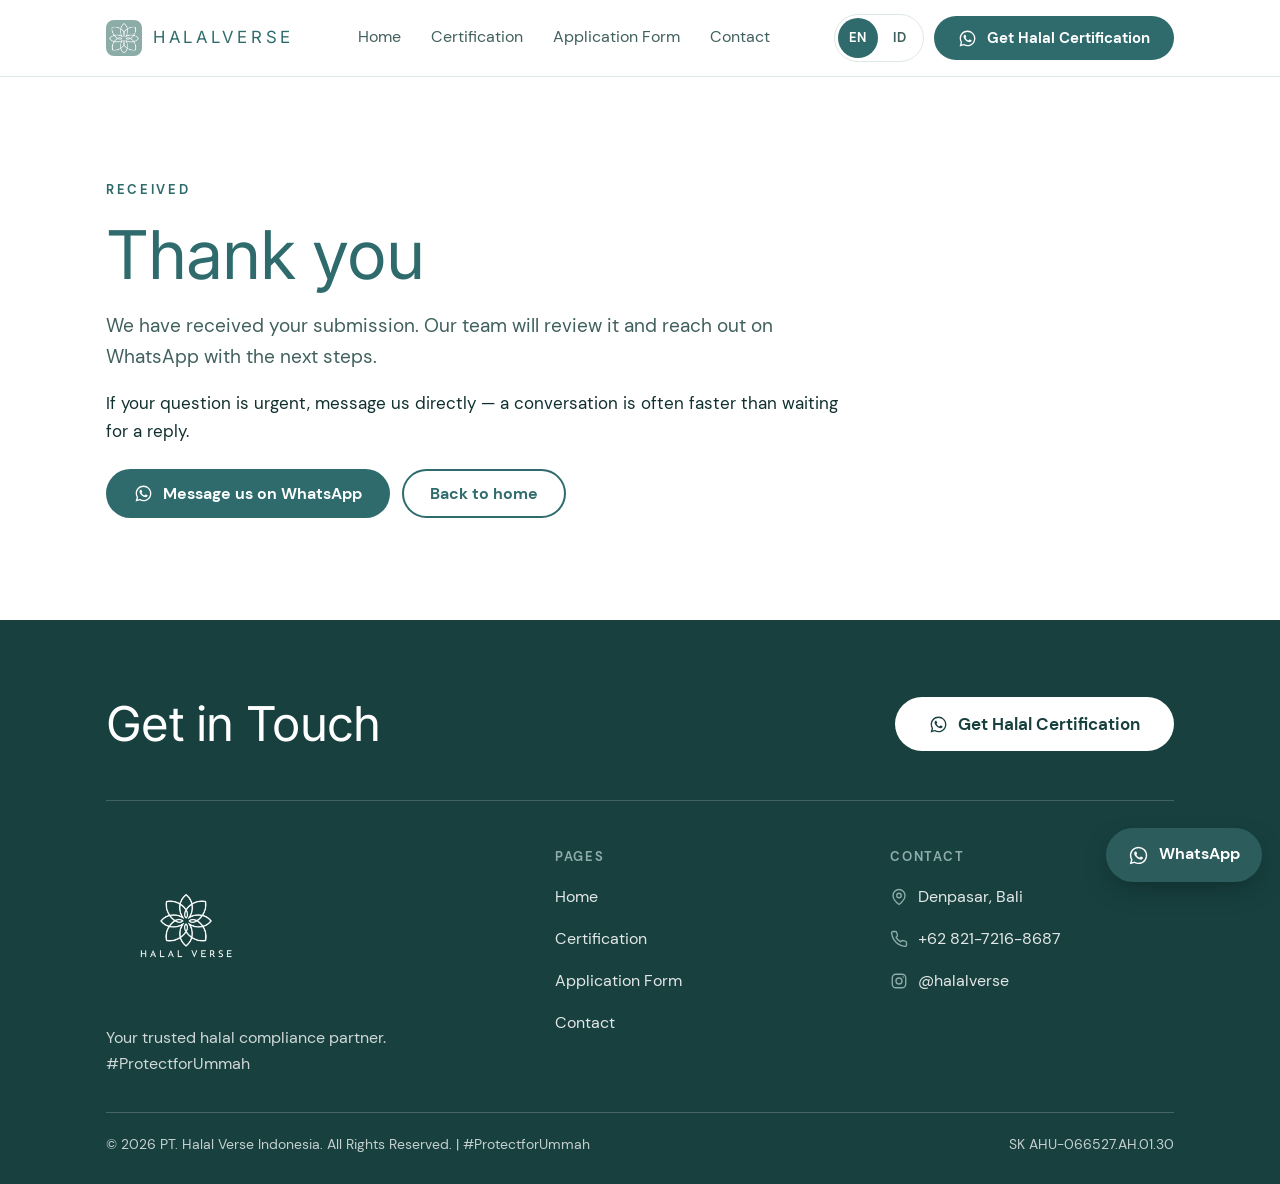
<file: thank-you/index.html>
<!doctype html>
<html lang="en">
<head>
  <meta charset="utf-8" />
  <meta name="viewport" content="width=device-width, initial-scale=1" />
  <title>Thank you — Halal Verse Indonesia</title>
  <meta name="description" content="We have received your submission. Our team will review it and reach out with the next steps." />
  <link rel="canonical" href="https://halalverseindonesia.com/thank-you/" />
  <link rel="alternate" hreflang="en" href="https://halalverseindonesia.com/thank-you/" />
  <link rel="alternate" hreflang="id" href="https://halalverseindonesia.com/id/terima-kasih/" />
  <link rel="alternate" hreflang="x-default" href="https://halalverseindonesia.com/thank-you/" />

  <meta property="og:type" content="website" />
  <meta property="og:site_name" content="Halal Verse Indonesia" />
  <meta property="og:locale" content="en_US" />
  <meta property="og:title" content="Thank you — Halal Verse Indonesia" />
  <meta property="og:description" content="We have received your submission. Our team will review it and reach out with the next steps." />
  <meta property="og:url" content="https://halalverseindonesia.com/thank-you/" />
  <meta property="og:image" content="https://halalverseindonesia.com/assets/img/hero-bg.webp" />
  <meta name="twitter:card" content="summary_large_image" />

  <link rel="icon" href="/assets/img/favicon-32.png" sizes="32x32" />
  <link rel="apple-touch-icon" href="/assets/img/apple-touch-icon.png" />
  <meta name="theme-color" content="#2C5D5C" />

  <link rel="preload" href="/assets/fonts/hv-display-400.woff2" as="font" type="font/woff2" crossorigin />
  <link rel="preload" href="/assets/fonts/hv-text-400.woff2" as="font" type="font/woff2" crossorigin />
  <link rel="stylesheet" href="/assets/css/site.css?v=dea76bf8" />
  <script>document.documentElement.classList.add("js");</script>

<script type="application/ld+json">{"@context":"https://schema.org","@type":["Organization","LocalBusiness"],"@id":"https://halalverseindonesia.com/#organization","name":"PT. Halal Verse Indonesia","alternateName":"Halal Verse","url":"https://halalverseindonesia.com/","logo":"https://halalverseindonesia.com/assets/img/logo-mark.webp","description":"From initial assessment to certification and beyond, Halal Verse provides structured, step-by-step guidance to help businesses achieve and maintain halal compliance with confidence.","telephone":"+6282172168687","address":{"@type":"PostalAddress","streetAddress":"Jalan Gunung Talang No. B7","addressLocality":"Denpasar","addressRegion":"Bali","addressCountry":"ID"},"areaServed":[{"@type":"AdministrativeArea","name":"Bali"},{"@type":"Country","name":"Indonesia"}],"sameAs":["https://www.instagram.com/halalverse/"],"knowsLanguage":["en","id"]}</script>

</head>
<body>
  <a class="skip-link" href="#main">Skip to content</a>
<header class="site-header" id="site-header">
    <div class="wrap site-header__inner">
      <a class="brand" href="/" aria-label="Halal Verse Indonesia — Home">
        <img class="brand__mark" src="/assets/img/logo-mark.webp" width="36" height="36" alt="" />
        <span class="brand__name">Halalverse</span>
      </a>

      <nav class="nav" id="main-nav" aria-label="Main navigation" data-open="false">
          <a href="/">Home</a>
          <a href="/certification/">Certification</a>
          <a href="/application-form/">Application Form</a>
          <a href="/contact/">Contact</a>
        <a class="btn btn--primary nav__cta" href="https://wa.me/6282172168687?text=Hello%20Halal%20Verse%2C%20I%20would%20like%20to%20ask%20about%20halal%20certification." target="_blank" rel="noopener" data-where="mobile-menu"><svg class="i-wa" viewBox="0 0 24 24" fill="currentColor" aria-hidden="true"><path d="M12.04 2C6.58 2 2.13 6.45 2.13 11.91c0 1.75.46 3.45 1.32 4.95L2 22l5.25-1.38a9.9 9.9 0 0 0 4.79 1.22h.01c5.46 0 9.91-4.45 9.91-9.91 0-2.65-1.03-5.14-2.9-7.01A9.82 9.82 0 0 0 12.04 2Zm0 18.15h-.01a8.2 8.2 0 0 1-4.19-1.15l-.3-.18-3.12.82.83-3.04-.2-.31a8.19 8.19 0 0 1-1.26-4.38c0-4.54 3.7-8.23 8.25-8.23 2.2 0 4.27.86 5.83 2.41a8.18 8.18 0 0 1 2.41 5.83c0 4.54-3.7 8.23-8.24 8.23Zm4.52-6.16c-.25-.12-1.47-.72-1.69-.81-.23-.08-.39-.12-.56.13-.16.24-.64.8-.78.97-.14.16-.29.18-.53.06-.25-.12-1.05-.39-1.99-1.23-.74-.66-1.23-1.47-1.38-1.72-.14-.25-.01-.38.11-.5.11-.11.25-.29.37-.43.12-.15.16-.25.25-.41.08-.17.04-.31-.02-.43-.06-.12-.56-1.34-.76-1.84-.2-.48-.4-.41-.56-.42h-.47c-.17 0-.43.06-.66.31-.23.25-.86.85-.86 2.06s.89 2.39 1.01 2.56c.12.16 1.74 2.66 4.22 3.73.59.25 1.05.4 1.41.52.59.19 1.13.16 1.56.1.48-.07 1.47-.6 1.68-1.18.21-.58.21-1.08.14-1.18-.06-.11-.22-.17-.47-.29Z"/></svg> Get Halal Certification</a>
      </nav>

      <div class="header-actions">
        <nav class="lang" aria-label="Language">
          <span class="lang__current" aria-current="true">EN</span>
          <a class="lang__other" href="/id/terima-kasih/" hreflang="id" lang="id" title="Baca dalam Bahasa Indonesia">ID</a>
        </nav>
        <button class="nav-toggle" type="button" aria-expanded="false" aria-controls="main-nav" aria-label="Menu" title="Menu">
          <svg viewBox="0 0 24 24" fill="none" stroke="currentColor" stroke-width="2" stroke-linecap="round" aria-hidden="true"><path d="M4 7h16M4 12h16M4 17h16"/></svg>
        </button>
        <a class="btn btn--primary header-cta" href="https://wa.me/6282172168687?text=Hello%20Halal%20Verse%2C%20I%20would%20like%20to%20ask%20about%20halal%20certification." target="_blank" rel="noopener" data-where="header"><svg class="i-wa" viewBox="0 0 24 24" fill="currentColor" aria-hidden="true"><path d="M12.04 2C6.58 2 2.13 6.45 2.13 11.91c0 1.75.46 3.45 1.32 4.95L2 22l5.25-1.38a9.9 9.9 0 0 0 4.79 1.22h.01c5.46 0 9.91-4.45 9.91-9.91 0-2.65-1.03-5.14-2.9-7.01A9.82 9.82 0 0 0 12.04 2Zm0 18.15h-.01a8.2 8.2 0 0 1-4.19-1.15l-.3-.18-3.12.82.83-3.04-.2-.31a8.19 8.19 0 0 1-1.26-4.38c0-4.54 3.7-8.23 8.25-8.23 2.2 0 4.27.86 5.83 2.41a8.18 8.18 0 0 1 2.41 5.83c0 4.54-3.7 8.23-8.24 8.23Zm4.52-6.16c-.25-.12-1.47-.72-1.69-.81-.23-.08-.39-.12-.56.13-.16.24-.64.8-.78.97-.14.16-.29.18-.53.06-.25-.12-1.05-.39-1.99-1.23-.74-.66-1.23-1.47-1.38-1.72-.14-.25-.01-.38.11-.5.11-.11.25-.29.37-.43.12-.15.16-.25.25-.41.08-.17.04-.31-.02-.43-.06-.12-.56-1.34-.76-1.84-.2-.48-.4-.41-.56-.42h-.47c-.17 0-.43.06-.66.31-.23.25-.86.85-.86 2.06s.89 2.39 1.01 2.56c.12.16 1.74 2.66 4.22 3.73.59.25 1.05.4 1.41.52.59.19 1.13.16 1.56.1.48-.07 1.47-.6 1.68-1.18.21-.58.21-1.08.14-1.18-.06-.11-.22-.17-.47-.29Z"/></svg> Get Halal Certification</a>
      </div>
    </div>
  </header>

  <main id="main">
<section class="section">
      <div class="wrap">
        <div class="prose">
          <p class="eyebrow">Received</p>
          <h1>Thank you</h1>
          <p class="lede">We have received your submission. Our team will review it and reach out on WhatsApp with the next steps.</p>
          <p>If your question is urgent, message us directly — a conversation is often faster than waiting for a reply.</p>
          <div class="btn-row" style="margin-top:8px">
            <a class="btn btn--primary" href="https://wa.me/6282172168687?text=Hello%20Halal%20Verse%2C%20I%20just%20submitted%20a%20form%20on%20your%20website." target="_blank" rel="noopener" data-where="thank-you"><svg class="i-wa" viewBox="0 0 24 24" fill="currentColor" aria-hidden="true"><path d="M12.04 2C6.58 2 2.13 6.45 2.13 11.91c0 1.75.46 3.45 1.32 4.95L2 22l5.25-1.38a9.9 9.9 0 0 0 4.79 1.22h.01c5.46 0 9.91-4.45 9.91-9.91 0-2.65-1.03-5.14-2.9-7.01A9.82 9.82 0 0 0 12.04 2Zm0 18.15h-.01a8.2 8.2 0 0 1-4.19-1.15l-.3-.18-3.12.82.83-3.04-.2-.31a8.19 8.19 0 0 1-1.26-4.38c0-4.54 3.7-8.23 8.25-8.23 2.2 0 4.27.86 5.83 2.41a8.18 8.18 0 0 1 2.41 5.83c0 4.54-3.7 8.23-8.24 8.23Zm4.52-6.16c-.25-.12-1.47-.72-1.69-.81-.23-.08-.39-.12-.56.13-.16.24-.64.8-.78.97-.14.16-.29.18-.53.06-.25-.12-1.05-.39-1.99-1.23-.74-.66-1.23-1.47-1.38-1.72-.14-.25-.01-.38.11-.5.11-.11.25-.29.37-.43.12-.15.16-.25.25-.41.08-.17.04-.31-.02-.43-.06-.12-.56-1.34-.76-1.84-.2-.48-.4-.41-.56-.42h-.47c-.17 0-.43.06-.66.31-.23.25-.86.85-.86 2.06s.89 2.39 1.01 2.56c.12.16 1.74 2.66 4.22 3.73.59.25 1.05.4 1.41.52.59.19 1.13.16 1.56.1.48-.07 1.47-.6 1.68-1.18.21-.58.21-1.08.14-1.18-.06-.11-.22-.17-.47-.29Z"/></svg> Message us on WhatsApp</a>
            <a class="btn btn--ghost" href="/">Back to home</a>
          </div>
        </div>
      </div>
    </section>
  </main>

<footer class="site-footer">
    <div class="wrap">
      <div class="footer-cta">
        <h2>Get in Touch</h2>
        <a class="btn btn--light btn--lg" href="https://wa.me/6282172168687?text=Hello%20Halal%20Verse%2C%20I%20would%20like%20to%20ask%20about%20halal%20certification." target="_blank" rel="noopener" data-where="footer-cta"><svg class="i-wa" viewBox="0 0 24 24" fill="currentColor" aria-hidden="true"><path d="M12.04 2C6.58 2 2.13 6.45 2.13 11.91c0 1.75.46 3.45 1.32 4.95L2 22l5.25-1.38a9.9 9.9 0 0 0 4.79 1.22h.01c5.46 0 9.91-4.45 9.91-9.91 0-2.65-1.03-5.14-2.9-7.01A9.82 9.82 0 0 0 12.04 2Zm0 18.15h-.01a8.2 8.2 0 0 1-4.19-1.15l-.3-.18-3.12.82.83-3.04-.2-.31a8.19 8.19 0 0 1-1.26-4.38c0-4.54 3.7-8.23 8.25-8.23 2.2 0 4.27.86 5.83 2.41a8.18 8.18 0 0 1 2.41 5.83c0 4.54-3.7 8.23-8.24 8.23Zm4.52-6.16c-.25-.12-1.47-.72-1.69-.81-.23-.08-.39-.12-.56.13-.16.24-.64.8-.78.97-.14.16-.29.18-.53.06-.25-.12-1.05-.39-1.99-1.23-.74-.66-1.23-1.47-1.38-1.72-.14-.25-.01-.38.11-.5.11-.11.25-.29.37-.43.12-.15.16-.25.25-.41.08-.17.04-.31-.02-.43-.06-.12-.56-1.34-.76-1.84-.2-.48-.4-.41-.56-.42h-.47c-.17 0-.43.06-.66.31-.23.25-.86.85-.86 2.06s.89 2.39 1.01 2.56c.12.16 1.74 2.66 4.22 3.73.59.25 1.05.4 1.41.52.59.19 1.13.16 1.56.1.48-.07 1.47-.6 1.68-1.18.21-.58.21-1.08.14-1.18-.06-.11-.22-.17-.47-.29Z"/></svg> Get Halal Certification</a>
      </div>

      <div class="footer-grid">
        <div class="footer-brand">
          <img src="/assets/img/logo-wordmark-light.webp" width="160" height="53" alt="Halal Verse Indonesia" loading="lazy" />
          <p>Your trusted halal compliance partner.<br />#ProtectforUmmah</p>
        </div>

        <nav class="footer-col" aria-label="Footer navigation">
          <h3>Pages</h3>
          <a href="/">Home</a>
          <a href="/certification/">Certification</a>
          <a href="/application-form/">Application Form</a>
          <a href="/contact/">Contact</a>
        </nav>

        <div class="footer-col footer-col--contact">
          <h3>Contact</h3>
          <a href="https://www.google.com/maps/search/?api=1&amp;query=Jalan%20Gunung%20Talang%20No.%20B7%2C%20Denpasar%2C%20Bali" target="_blank" rel="noopener"><svg viewBox="0 0 24 24" fill="none" stroke="currentColor" stroke-width="1.8" stroke-linecap="round" stroke-linejoin="round" aria-hidden="true"><path d="M20 10c0 6-8 12-8 12s-8-6-8-12a8 8 0 0 1 16 0Z"/><circle cx="12" cy="10" r="3"/></svg><span>Denpasar, Bali</span></a>
          <a href="https://wa.me/6282172168687?text=Hello%20Halal%20Verse%2C%20I%20would%20like%20to%20ask%20about%20halal%20certification." target="_blank" rel="noopener" data-where="footer"><svg viewBox="0 0 24 24" fill="none" stroke="currentColor" stroke-width="1.8" stroke-linecap="round" stroke-linejoin="round" aria-hidden="true"><path d="M22 16.9v3a2 2 0 0 1-2.2 2 19.8 19.8 0 0 1-8.6-3.1 19.5 19.5 0 0 1-6-6A19.8 19.8 0 0 1 2.1 4.2 2 2 0 0 1 4.1 2h3a2 2 0 0 1 2 1.7c.1 1 .3 1.9.7 2.8a2 2 0 0 1-.5 2.1L8.1 9.8a16 16 0 0 0 6 6l1.2-1.2a2 2 0 0 1 2.1-.5c.9.4 1.8.6 2.8.7a2 2 0 0 1 1.8 2.1Z"/></svg><span>+62 821-7216-8687</span></a>
          <a href="https://www.instagram.com/halalverse/" target="_blank" rel="noopener"><svg viewBox="0 0 24 24" fill="none" stroke="currentColor" stroke-width="1.8" aria-hidden="true"><rect x="3" y="3" width="18" height="18" rx="5"/><circle cx="12" cy="12" r="4"/><circle cx="17.5" cy="6.5" r="1" fill="currentColor" stroke="none"/></svg><span>@halalverse</span></a>
        </div>
      </div>

      <div class="footer-bottom">
        <span>© 2026 PT. Halal Verse Indonesia. All Rights Reserved. | #ProtectforUmmah</span>
        <span>SK AHU-066527.AH.01.30</span>
      </div>
    </div>
  </footer>

  <a class="wa-float" href="https://wa.me/6282172168687?text=Hello%20Halal%20Verse%2C%20I%20would%20like%20to%20ask%20about%20halal%20certification." target="_blank" rel="noopener" data-where="float" aria-label="Chat with Halal Verse on WhatsApp">
    <svg class="i-wa" viewBox="0 0 24 24" fill="currentColor" aria-hidden="true"><path d="M12.04 2C6.58 2 2.13 6.45 2.13 11.91c0 1.75.46 3.45 1.32 4.95L2 22l5.25-1.38a9.9 9.9 0 0 0 4.79 1.22h.01c5.46 0 9.91-4.45 9.91-9.91 0-2.65-1.03-5.14-2.9-7.01A9.82 9.82 0 0 0 12.04 2Zm0 18.15h-.01a8.2 8.2 0 0 1-4.19-1.15l-.3-.18-3.12.82.83-3.04-.2-.31a8.19 8.19 0 0 1-1.26-4.38c0-4.54 3.7-8.23 8.25-8.23 2.2 0 4.27.86 5.83 2.41a8.18 8.18 0 0 1 2.41 5.83c0 4.54-3.7 8.23-8.24 8.23Zm4.52-6.16c-.25-.12-1.47-.72-1.69-.81-.23-.08-.39-.12-.56.13-.16.24-.64.8-.78.97-.14.16-.29.18-.53.06-.25-.12-1.05-.39-1.99-1.23-.74-.66-1.23-1.47-1.38-1.72-.14-.25-.01-.38.11-.5.11-.11.25-.29.37-.43.12-.15.16-.25.25-.41.08-.17.04-.31-.02-.43-.06-.12-.56-1.34-.76-1.84-.2-.48-.4-.41-.56-.42h-.47c-.17 0-.43.06-.66.31-.23.25-.86.85-.86 2.06s.89 2.39 1.01 2.56c.12.16 1.74 2.66 4.22 3.73.59.25 1.05.4 1.41.52.59.19 1.13.16 1.56.1.48-.07 1.47-.6 1.68-1.18.21-.58.21-1.08.14-1.18-.06-.11-.22-.17-.47-.29Z"/></svg><span>WhatsApp</span>
  </a>
  <script src="/assets/js/site.js?v=a53df5ca" defer></script>
</body>
</html>
</file>
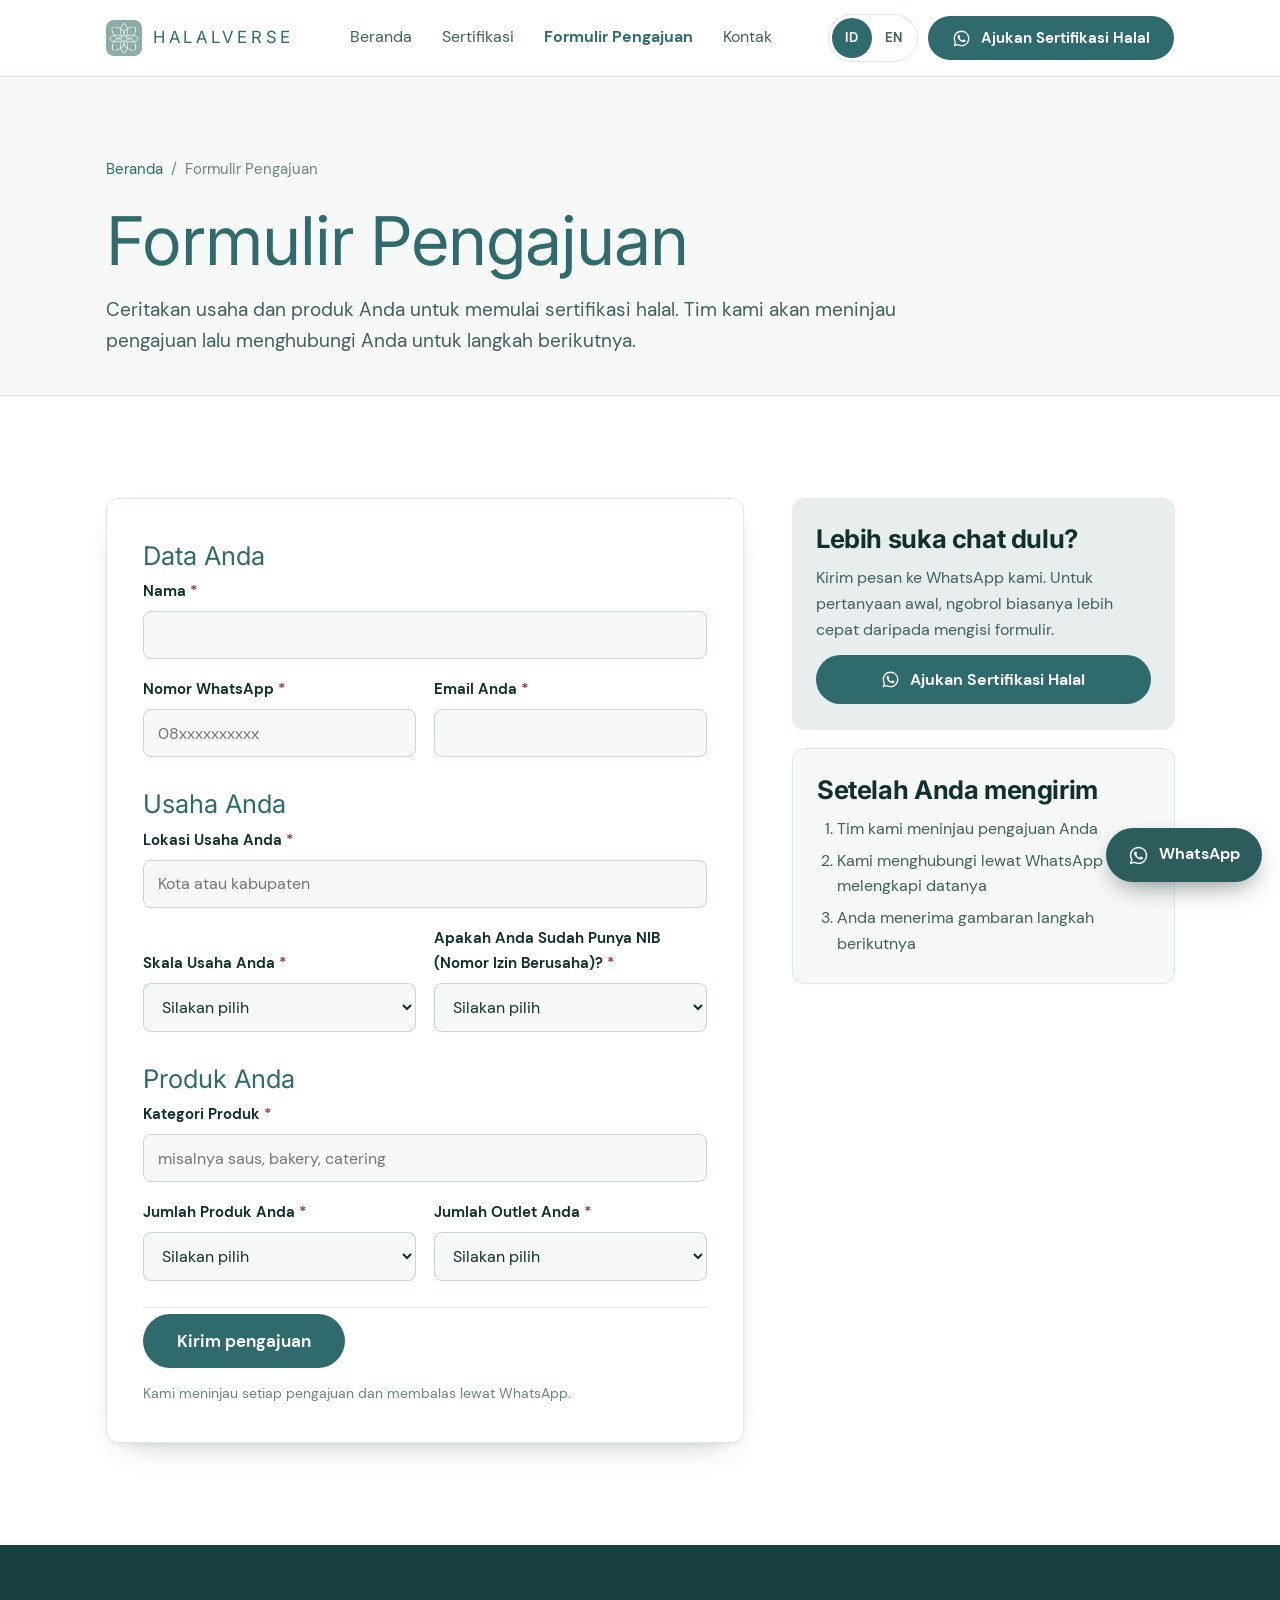
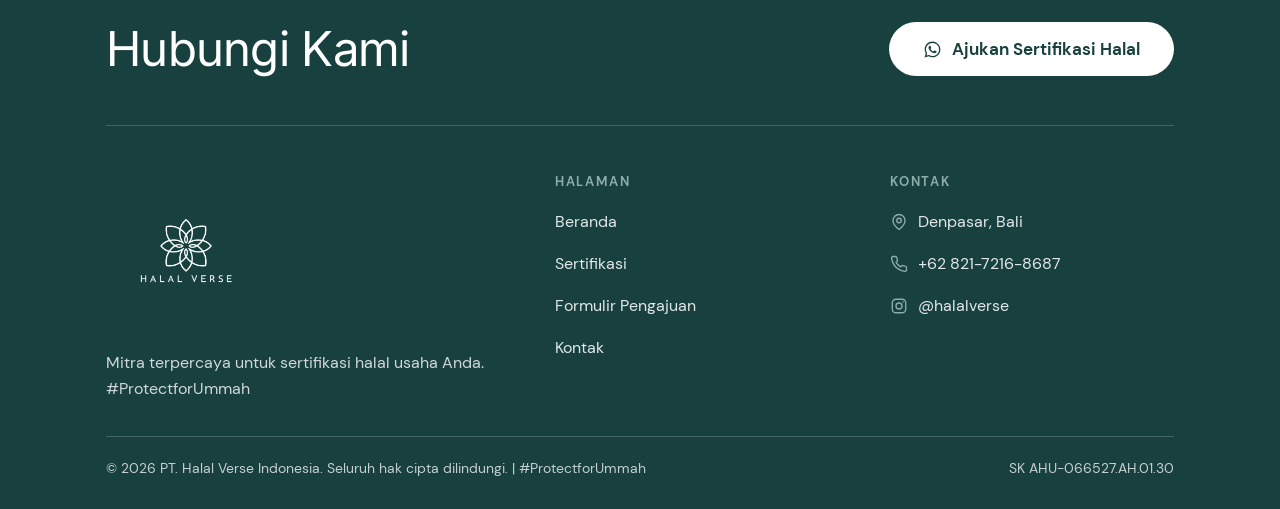
<file: id/formulir-pengajuan/index.html>
<!doctype html>
<html lang="id">
<head>
  <meta charset="utf-8" />
  <meta name="viewport" content="width=device-width, initial-scale=1" />
  <title>Formulir Pengajuan Sertifikasi Halal — Halal Verse Indonesia</title>
  <meta name="description" content="Ceritakan usaha dan produk Anda untuk memulai sertifikasi halal. Tim kami akan meninjau pengajuan lalu menghubungi Anda untuk langkah berikutnya." />
  <link rel="canonical" href="https://halalverseindonesia.com/id/formulir-pengajuan/" />
  <link rel="alternate" hreflang="en" href="https://halalverseindonesia.com/application-form/" />
  <link rel="alternate" hreflang="id" href="https://halalverseindonesia.com/id/formulir-pengajuan/" />
  <link rel="alternate" hreflang="x-default" href="https://halalverseindonesia.com/application-form/" />

  <meta property="og:type" content="website" />
  <meta property="og:site_name" content="Halal Verse Indonesia" />
  <meta property="og:locale" content="id_ID" />
  <meta property="og:title" content="Formulir Pengajuan Sertifikasi Halal — Halal Verse Indonesia" />
  <meta property="og:description" content="Ceritakan usaha dan produk Anda untuk memulai sertifikasi halal. Tim kami akan meninjau pengajuan lalu menghubungi Anda untuk langkah berikutnya." />
  <meta property="og:url" content="https://halalverseindonesia.com/id/formulir-pengajuan/" />
  <meta property="og:image" content="https://halalverseindonesia.com/assets/img/hero-bg.webp" />
  <meta name="twitter:card" content="summary_large_image" />

  <link rel="icon" href="/assets/img/favicon-32.png" sizes="32x32" />
  <link rel="apple-touch-icon" href="/assets/img/apple-touch-icon.png" />
  <meta name="theme-color" content="#2C5D5C" />

  <link rel="preload" href="/assets/fonts/hv-display-400.woff2" as="font" type="font/woff2" crossorigin />
  <link rel="preload" href="/assets/fonts/hv-text-400.woff2" as="font" type="font/woff2" crossorigin />
  <link rel="stylesheet" href="/assets/css/site.css?v=dea76bf8" />
  <script>document.documentElement.classList.add("js");</script>

<script type="application/ld+json">{"@context":"https://schema.org","@type":["Organization","LocalBusiness"],"@id":"https://halalverseindonesia.com/#organization","name":"PT. Halal Verse Indonesia","alternateName":"Halal Verse","url":"https://halalverseindonesia.com/","logo":"https://halalverseindonesia.com/assets/img/logo-mark.webp","description":"Pendampingan sertifikasi halal dari assessment awal sampai sertifikat terbit. Fasilitator terdaftar BPJPH, auditor bersertifikat BNSP, berbasis di Denpasar, Bali.","telephone":"+6282172168687","address":{"@type":"PostalAddress","streetAddress":"Jalan Gunung Talang No. B7","addressLocality":"Denpasar","addressRegion":"Bali","addressCountry":"ID"},"areaServed":[{"@type":"AdministrativeArea","name":"Bali"},{"@type":"Country","name":"Indonesia"}],"sameAs":["https://www.instagram.com/halalverse/"],"knowsLanguage":["en","id"]}</script>

</head>
<body>
  <a class="skip-link" href="#main">Lompat ke konten</a>
<header class="site-header" id="site-header">
    <div class="wrap site-header__inner">
      <a class="brand" href="/id/" aria-label="Halal Verse Indonesia — Beranda">
        <img class="brand__mark" src="/assets/img/logo-mark.webp" width="36" height="36" alt="" />
        <span class="brand__name">Halalverse</span>
      </a>

      <nav class="nav" id="main-nav" aria-label="Navigasi utama" data-open="false">
          <a href="/id/">Beranda</a>
          <a href="/id/sertifikasi/">Sertifikasi</a>
          <a href="/id/formulir-pengajuan/" aria-current="page">Formulir Pengajuan</a>
          <a href="/id/kontak/">Kontak</a>
        <a class="btn btn--primary nav__cta" href="https://wa.me/6282172168687?text=Halo%20Halal%20Verse%2C%20saya%20ingin%20bertanya%20soal%20sertifikasi%20halal." target="_blank" rel="noopener" data-where="mobile-menu"><svg class="i-wa" viewBox="0 0 24 24" fill="currentColor" aria-hidden="true"><path d="M12.04 2C6.58 2 2.13 6.45 2.13 11.91c0 1.75.46 3.45 1.32 4.95L2 22l5.25-1.38a9.9 9.9 0 0 0 4.79 1.22h.01c5.46 0 9.91-4.45 9.91-9.91 0-2.65-1.03-5.14-2.9-7.01A9.82 9.82 0 0 0 12.04 2Zm0 18.15h-.01a8.2 8.2 0 0 1-4.19-1.15l-.3-.18-3.12.82.83-3.04-.2-.31a8.19 8.19 0 0 1-1.26-4.38c0-4.54 3.7-8.23 8.25-8.23 2.2 0 4.27.86 5.83 2.41a8.18 8.18 0 0 1 2.41 5.83c0 4.54-3.7 8.23-8.24 8.23Zm4.52-6.16c-.25-.12-1.47-.72-1.69-.81-.23-.08-.39-.12-.56.13-.16.24-.64.8-.78.97-.14.16-.29.18-.53.06-.25-.12-1.05-.39-1.99-1.23-.74-.66-1.23-1.47-1.38-1.72-.14-.25-.01-.38.11-.5.11-.11.25-.29.37-.43.12-.15.16-.25.25-.41.08-.17.04-.31-.02-.43-.06-.12-.56-1.34-.76-1.84-.2-.48-.4-.41-.56-.42h-.47c-.17 0-.43.06-.66.31-.23.25-.86.85-.86 2.06s.89 2.39 1.01 2.56c.12.16 1.74 2.66 4.22 3.73.59.25 1.05.4 1.41.52.59.19 1.13.16 1.56.1.48-.07 1.47-.6 1.68-1.18.21-.58.21-1.08.14-1.18-.06-.11-.22-.17-.47-.29Z"/></svg> Ajukan Sertifikasi Halal</a>
      </nav>

      <div class="header-actions">
        <nav class="lang" aria-label="Bahasa">
          <span class="lang__current" aria-current="true">ID</span>
          <a class="lang__other" href="/application-form/" hreflang="en" lang="en" title="Read in English">EN</a>
        </nav>
        <button class="nav-toggle" type="button" aria-expanded="false" aria-controls="main-nav" aria-label="Menu" title="Menu">
          <svg viewBox="0 0 24 24" fill="none" stroke="currentColor" stroke-width="2" stroke-linecap="round" aria-hidden="true"><path d="M4 7h16M4 12h16M4 17h16"/></svg>
        </button>
        <a class="btn btn--primary header-cta" href="https://wa.me/6282172168687?text=Halo%20Halal%20Verse%2C%20saya%20ingin%20bertanya%20soal%20sertifikasi%20halal." target="_blank" rel="noopener" data-where="header"><svg class="i-wa" viewBox="0 0 24 24" fill="currentColor" aria-hidden="true"><path d="M12.04 2C6.58 2 2.13 6.45 2.13 11.91c0 1.75.46 3.45 1.32 4.95L2 22l5.25-1.38a9.9 9.9 0 0 0 4.79 1.22h.01c5.46 0 9.91-4.45 9.91-9.91 0-2.65-1.03-5.14-2.9-7.01A9.82 9.82 0 0 0 12.04 2Zm0 18.15h-.01a8.2 8.2 0 0 1-4.19-1.15l-.3-.18-3.12.82.83-3.04-.2-.31a8.19 8.19 0 0 1-1.26-4.38c0-4.54 3.7-8.23 8.25-8.23 2.2 0 4.27.86 5.83 2.41a8.18 8.18 0 0 1 2.41 5.83c0 4.54-3.7 8.23-8.24 8.23Zm4.52-6.16c-.25-.12-1.47-.72-1.69-.81-.23-.08-.39-.12-.56.13-.16.24-.64.8-.78.97-.14.16-.29.18-.53.06-.25-.12-1.05-.39-1.99-1.23-.74-.66-1.23-1.47-1.38-1.72-.14-.25-.01-.38.11-.5.11-.11.25-.29.37-.43.12-.15.16-.25.25-.41.08-.17.04-.31-.02-.43-.06-.12-.56-1.34-.76-1.84-.2-.48-.4-.41-.56-.42h-.47c-.17 0-.43.06-.66.31-.23.25-.86.85-.86 2.06s.89 2.39 1.01 2.56c.12.16 1.74 2.66 4.22 3.73.59.25 1.05.4 1.41.52.59.19 1.13.16 1.56.1.48-.07 1.47-.6 1.68-1.18.21-.58.21-1.08.14-1.18-.06-.11-.22-.17-.47-.29Z"/></svg> Ajukan Sertifikasi Halal</a>
      </div>
    </div>
  </header>

  <main id="main">
<section class="page-head">
      <div class="wrap">
        <nav class="crumbs" aria-label="Remah roti"><a href="/id/">Beranda</a><span aria-hidden="true">/</span><span aria-current="page">Formulir Pengajuan</span></nav>
        <h1>Formulir Pengajuan</h1>
        <p class="lede">Ceritakan usaha dan produk Anda untuk memulai sertifikasi halal. Tim kami akan meninjau pengajuan lalu menghubungi Anda untuk langkah berikutnya.</p>
      </div>
    </section>

    <section class="section">
      <div class="wrap">
        <h2 class="sr-only">Formulir Pengajuan</h2>
        <div class="form-shell">
          <div class="form-card">
            <form id="apply-form" method="POST" action="https://api.web3forms.com/submit">
              <input type="hidden" name="access_key" value="bdc37412-f3b7-404e-a2f1-3ba0cef0726b" />
              <input type="hidden" name="subject" value="New halal certification application" />
              <input type="hidden" name="from_name" value="halalverseindonesia.com" />
              <input type="hidden" name="language" value="id" />
              <input type="hidden" name="redirect" value="https://halalverseindonesia.com/id/terima-kasih/" />
              <input type="checkbox" name="botcheck" style="display:none" tabindex="-1" autocomplete="off" aria-hidden="true" />

              <fieldset>
                <legend>Data Anda</legend>
                <div class="field">
            <label for="name">Nama <span class="req" aria-hidden="true">*</span></label>
            <input type="text" id="name" name="name" required autocomplete="name" />
            
          </div>
                <div class="field-row">
                  <div class="field">
            <label for="whatsapp">Nomor WhatsApp <span class="req" aria-hidden="true">*</span></label>
            <input type="tel" id="whatsapp" name="whatsapp" required autocomplete="tel" placeholder="08xxxxxxxxxx" inputmode="tel" />
            
          </div>
                  <div class="field">
            <label for="email">Email Anda <span class="req" aria-hidden="true">*</span></label>
            <input type="email" id="email" name="email" required autocomplete="email" />
            
          </div>
                </div>
              </fieldset>

              <fieldset>
                <legend>Usaha Anda</legend>
                <div class="field">
            <label for="business_location">Lokasi Usaha Anda <span class="req" aria-hidden="true">*</span></label>
            <input type="text" id="business_location" name="business_location" required placeholder="Kota atau kabupaten" />
            
          </div>
                <div class="field-row">
                  <div class="field">
            <label for="business_scale">Skala Usaha Anda <span class="req" aria-hidden="true">*</span></label>
            <select id="business_scale" name="business_scale" required>
              <option value="">Silakan pilih</option>
              <option value="Micro Business">Usaha Mikro</option>
              <option value="Small Business">Usaha Kecil</option>
              <option value="Middle Business">Usaha Menengah</option>
              <option value="Big Business">Usaha Besar</option>
            </select>
            
          </div>
                  <div class="field">
            <label for="nib">Apakah Anda Sudah Punya NIB (Nomor Izin Berusaha)? <span class="req" aria-hidden="true">*</span></label>
            <select id="nib" name="nib" required>
              <option value="">Silakan pilih</option>
              <option value="Yes">Ya</option>
              <option value="No">Tidak</option>
            </select>
            
          </div>
                </div>
              </fieldset>

              <fieldset>
                <legend>Produk Anda</legend>
                <div class="field">
            <label for="product_category">Kategori Produk <span class="req" aria-hidden="true">*</span></label>
            <input type="text" id="product_category" name="product_category" required placeholder="misalnya saus, bakery, catering" />
            
          </div>
                <div class="field-row">
                  <div class="field">
            <label for="number_of_products">Jumlah Produk Anda <span class="req" aria-hidden="true">*</span></label>
            <select id="number_of_products" name="number_of_products" required>
              <option value="">Silakan pilih</option>
              <option value="1-20">1-20</option>
              <option value="20-40">20-40</option>
              <option value="40-60">40-60</option>
              <option value="&gt;60">&gt;60</option>
            </select>
            
          </div>
                  <div class="field">
            <label for="number_of_outlets">Jumlah Outlet Anda <span class="req" aria-hidden="true">*</span></label>
            <select id="number_of_outlets" name="number_of_outlets" required>
              <option value="">Silakan pilih</option>
              <option value="1">1</option>
              <option value="2">2</option>
              <option value="3">3</option>
              <option value="4">4</option>
              <option value="&gt;4">&gt;4</option>
            </select>
            
          </div>
                </div>
              </fieldset>

              <div class="form-actions">
                <button class="btn btn--primary btn--lg" type="submit">Kirim pengajuan</button>
                <p class="hint">Kami meninjau setiap pengajuan dan membalas lewat WhatsApp.</p>
              </div>
            </form>
          </div>

          <aside class="form-aside">
            <div class="aside-card">
              <h2>Lebih suka chat dulu?</h2>
              <p>Kirim pesan ke WhatsApp kami. Untuk pertanyaan awal, ngobrol biasanya lebih cepat daripada mengisi formulir.</p>
              <a class="btn btn--primary" href="https://wa.me/6282172168687?text=Halo%20Halal%20Verse%2C%20saya%20ingin%20bertanya%20soal%20sertifikasi%20halal." target="_blank" rel="noopener" data-where="apply-aside"><svg class="i-wa" viewBox="0 0 24 24" fill="currentColor" aria-hidden="true"><path d="M12.04 2C6.58 2 2.13 6.45 2.13 11.91c0 1.75.46 3.45 1.32 4.95L2 22l5.25-1.38a9.9 9.9 0 0 0 4.79 1.22h.01c5.46 0 9.91-4.45 9.91-9.91 0-2.65-1.03-5.14-2.9-7.01A9.82 9.82 0 0 0 12.04 2Zm0 18.15h-.01a8.2 8.2 0 0 1-4.19-1.15l-.3-.18-3.12.82.83-3.04-.2-.31a8.19 8.19 0 0 1-1.26-4.38c0-4.54 3.7-8.23 8.25-8.23 2.2 0 4.27.86 5.83 2.41a8.18 8.18 0 0 1 2.41 5.83c0 4.54-3.7 8.23-8.24 8.23Zm4.52-6.16c-.25-.12-1.47-.72-1.69-.81-.23-.08-.39-.12-.56.13-.16.24-.64.8-.78.97-.14.16-.29.18-.53.06-.25-.12-1.05-.39-1.99-1.23-.74-.66-1.23-1.47-1.38-1.72-.14-.25-.01-.38.11-.5.11-.11.25-.29.37-.43.12-.15.16-.25.25-.41.08-.17.04-.31-.02-.43-.06-.12-.56-1.34-.76-1.84-.2-.48-.4-.41-.56-.42h-.47c-.17 0-.43.06-.66.31-.23.25-.86.85-.86 2.06s.89 2.39 1.01 2.56c.12.16 1.74 2.66 4.22 3.73.59.25 1.05.4 1.41.52.59.19 1.13.16 1.56.1.48-.07 1.47-.6 1.68-1.18.21-.58.21-1.08.14-1.18-.06-.11-.22-.17-.47-.29Z"/></svg> Ajukan Sertifikasi Halal</a>
            </div>
            <div class="aside-card aside-card--quiet">
              <h2>Setelah Anda mengirim</h2>
              <ol class="mini-steps">
                <li>Tim kami meninjau pengajuan Anda</li>
                <li>Kami menghubungi lewat WhatsApp untuk melengkapi datanya</li>
                <li>Anda menerima gambaran langkah berikutnya</li>
              </ol>
            </div>
          </aside>
        </div>
      </div>
    </section>
  </main>

<footer class="site-footer">
    <div class="wrap">
      <div class="footer-cta">
        <h2>Hubungi Kami</h2>
        <a class="btn btn--light btn--lg" href="https://wa.me/6282172168687?text=Halo%20Halal%20Verse%2C%20saya%20ingin%20bertanya%20soal%20sertifikasi%20halal." target="_blank" rel="noopener" data-where="footer-cta"><svg class="i-wa" viewBox="0 0 24 24" fill="currentColor" aria-hidden="true"><path d="M12.04 2C6.58 2 2.13 6.45 2.13 11.91c0 1.75.46 3.45 1.32 4.95L2 22l5.25-1.38a9.9 9.9 0 0 0 4.79 1.22h.01c5.46 0 9.91-4.45 9.91-9.91 0-2.65-1.03-5.14-2.9-7.01A9.82 9.82 0 0 0 12.04 2Zm0 18.15h-.01a8.2 8.2 0 0 1-4.19-1.15l-.3-.18-3.12.82.83-3.04-.2-.31a8.19 8.19 0 0 1-1.26-4.38c0-4.54 3.7-8.23 8.25-8.23 2.2 0 4.27.86 5.83 2.41a8.18 8.18 0 0 1 2.41 5.83c0 4.54-3.7 8.23-8.24 8.23Zm4.52-6.16c-.25-.12-1.47-.72-1.69-.81-.23-.08-.39-.12-.56.13-.16.24-.64.8-.78.97-.14.16-.29.18-.53.06-.25-.12-1.05-.39-1.99-1.23-.74-.66-1.23-1.47-1.38-1.72-.14-.25-.01-.38.11-.5.11-.11.25-.29.37-.43.12-.15.16-.25.25-.41.08-.17.04-.31-.02-.43-.06-.12-.56-1.34-.76-1.84-.2-.48-.4-.41-.56-.42h-.47c-.17 0-.43.06-.66.31-.23.25-.86.85-.86 2.06s.89 2.39 1.01 2.56c.12.16 1.74 2.66 4.22 3.73.59.25 1.05.4 1.41.52.59.19 1.13.16 1.56.1.48-.07 1.47-.6 1.68-1.18.21-.58.21-1.08.14-1.18-.06-.11-.22-.17-.47-.29Z"/></svg> Ajukan Sertifikasi Halal</a>
      </div>

      <div class="footer-grid">
        <div class="footer-brand">
          <img src="/assets/img/logo-wordmark-light.webp" width="160" height="53" alt="Halal Verse Indonesia" loading="lazy" />
          <p>Mitra terpercaya untuk sertifikasi halal usaha Anda.<br />#ProtectforUmmah</p>
        </div>

        <nav class="footer-col" aria-label="Navigasi footer">
          <h3>Halaman</h3>
          <a href="/id/">Beranda</a>
          <a href="/id/sertifikasi/">Sertifikasi</a>
          <a href="/id/formulir-pengajuan/">Formulir Pengajuan</a>
          <a href="/id/kontak/">Kontak</a>
        </nav>

        <div class="footer-col footer-col--contact">
          <h3>Kontak</h3>
          <a href="https://www.google.com/maps/search/?api=1&amp;query=Jalan%20Gunung%20Talang%20No.%20B7%2C%20Denpasar%2C%20Bali" target="_blank" rel="noopener"><svg viewBox="0 0 24 24" fill="none" stroke="currentColor" stroke-width="1.8" stroke-linecap="round" stroke-linejoin="round" aria-hidden="true"><path d="M20 10c0 6-8 12-8 12s-8-6-8-12a8 8 0 0 1 16 0Z"/><circle cx="12" cy="10" r="3"/></svg><span>Denpasar, Bali</span></a>
          <a href="https://wa.me/6282172168687?text=Halo%20Halal%20Verse%2C%20saya%20ingin%20bertanya%20soal%20sertifikasi%20halal." target="_blank" rel="noopener" data-where="footer"><svg viewBox="0 0 24 24" fill="none" stroke="currentColor" stroke-width="1.8" stroke-linecap="round" stroke-linejoin="round" aria-hidden="true"><path d="M22 16.9v3a2 2 0 0 1-2.2 2 19.8 19.8 0 0 1-8.6-3.1 19.5 19.5 0 0 1-6-6A19.8 19.8 0 0 1 2.1 4.2 2 2 0 0 1 4.1 2h3a2 2 0 0 1 2 1.7c.1 1 .3 1.9.7 2.8a2 2 0 0 1-.5 2.1L8.1 9.8a16 16 0 0 0 6 6l1.2-1.2a2 2 0 0 1 2.1-.5c.9.4 1.8.6 2.8.7a2 2 0 0 1 1.8 2.1Z"/></svg><span>+62 821-7216-8687</span></a>
          <a href="https://www.instagram.com/halalverse/" target="_blank" rel="noopener"><svg viewBox="0 0 24 24" fill="none" stroke="currentColor" stroke-width="1.8" aria-hidden="true"><rect x="3" y="3" width="18" height="18" rx="5"/><circle cx="12" cy="12" r="4"/><circle cx="17.5" cy="6.5" r="1" fill="currentColor" stroke="none"/></svg><span>@halalverse</span></a>
        </div>
      </div>

      <div class="footer-bottom">
        <span>© 2026 PT. Halal Verse Indonesia. Seluruh hak cipta dilindungi. | #ProtectforUmmah</span>
        <span>SK AHU-066527.AH.01.30</span>
      </div>
    </div>
  </footer>

  <a class="wa-float" href="https://wa.me/6282172168687?text=Halo%20Halal%20Verse%2C%20saya%20ingin%20bertanya%20soal%20sertifikasi%20halal." target="_blank" rel="noopener" data-where="float" aria-label="Chat WhatsApp dengan Halal Verse">
    <svg class="i-wa" viewBox="0 0 24 24" fill="currentColor" aria-hidden="true"><path d="M12.04 2C6.58 2 2.13 6.45 2.13 11.91c0 1.75.46 3.45 1.32 4.95L2 22l5.25-1.38a9.9 9.9 0 0 0 4.79 1.22h.01c5.46 0 9.91-4.45 9.91-9.91 0-2.65-1.03-5.14-2.9-7.01A9.82 9.82 0 0 0 12.04 2Zm0 18.15h-.01a8.2 8.2 0 0 1-4.19-1.15l-.3-.18-3.12.82.83-3.04-.2-.31a8.19 8.19 0 0 1-1.26-4.38c0-4.54 3.7-8.23 8.25-8.23 2.2 0 4.27.86 5.83 2.41a8.18 8.18 0 0 1 2.41 5.83c0 4.54-3.7 8.23-8.24 8.23Zm4.52-6.16c-.25-.12-1.47-.72-1.69-.81-.23-.08-.39-.12-.56.13-.16.24-.64.8-.78.97-.14.16-.29.18-.53.06-.25-.12-1.05-.39-1.99-1.23-.74-.66-1.23-1.47-1.38-1.72-.14-.25-.01-.38.11-.5.11-.11.25-.29.37-.43.12-.15.16-.25.25-.41.08-.17.04-.31-.02-.43-.06-.12-.56-1.34-.76-1.84-.2-.48-.4-.41-.56-.42h-.47c-.17 0-.43.06-.66.31-.23.25-.86.85-.86 2.06s.89 2.39 1.01 2.56c.12.16 1.74 2.66 4.22 3.73.59.25 1.05.4 1.41.52.59.19 1.13.16 1.56.1.48-.07 1.47-.6 1.68-1.18.21-.58.21-1.08.14-1.18-.06-.11-.22-.17-.47-.29Z"/></svg><span>WhatsApp</span>
  </a>
  <script src="/assets/js/site.js?v=a53df5ca" defer></script>
</body>
</html>
</file>
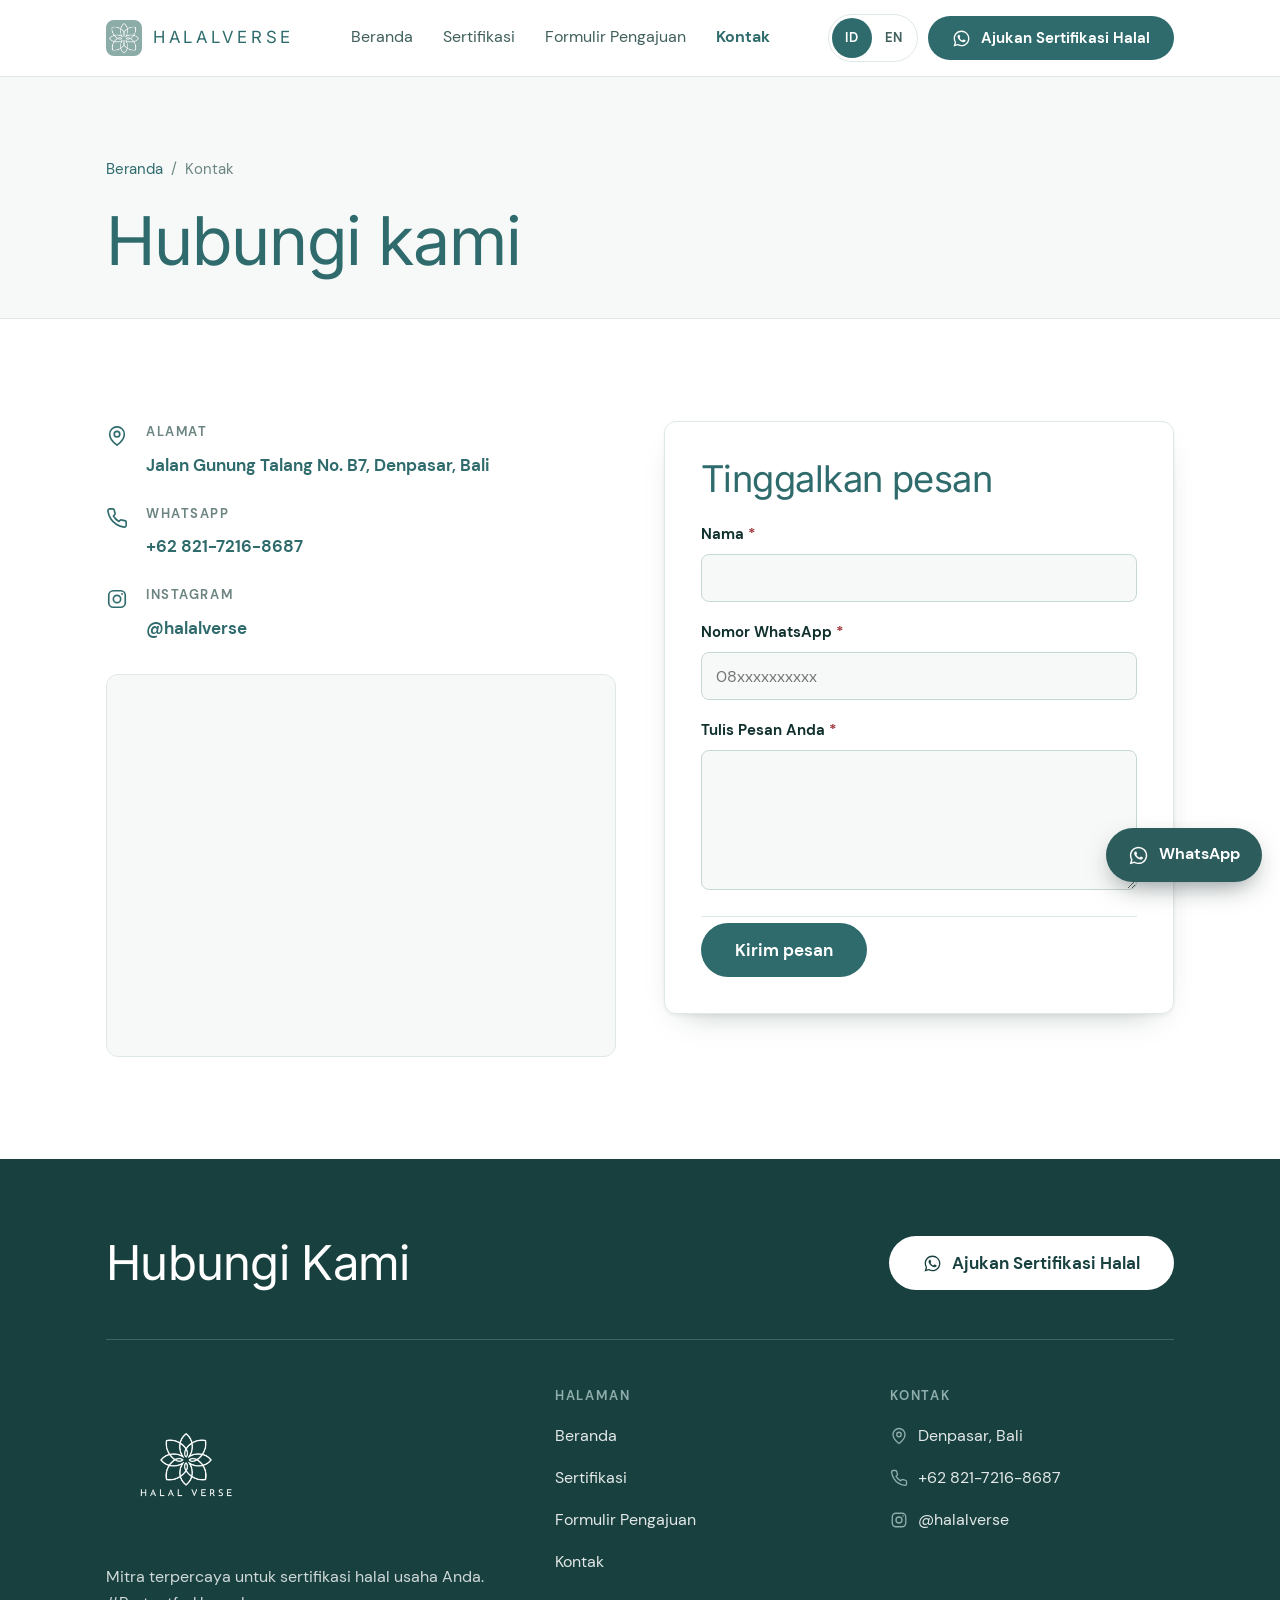
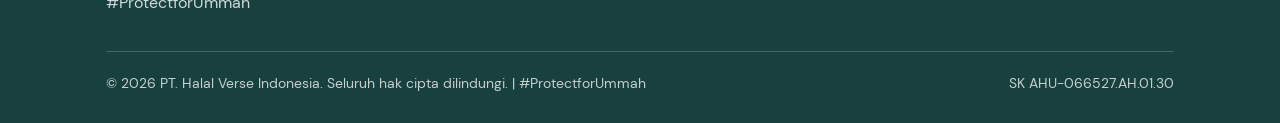
<file: id/kontak/index.html>
<!doctype html>
<html lang="id">
<head>
  <meta charset="utf-8" />
  <meta name="viewport" content="width=device-width, initial-scale=1" />
  <title>Hubungi Kami — Halal Verse Indonesia, Denpasar Bali</title>
  <meta name="description" content="Hubungi Halal Verse Indonesia di Jalan Gunung Talang No. B7, Denpasar, Bali. WhatsApp +62 821-7216-8687." />
  <link rel="canonical" href="https://halalverseindonesia.com/id/kontak/" />
  <link rel="alternate" hreflang="en" href="https://halalverseindonesia.com/contact/" />
  <link rel="alternate" hreflang="id" href="https://halalverseindonesia.com/id/kontak/" />
  <link rel="alternate" hreflang="x-default" href="https://halalverseindonesia.com/contact/" />

  <meta property="og:type" content="website" />
  <meta property="og:site_name" content="Halal Verse Indonesia" />
  <meta property="og:locale" content="id_ID" />
  <meta property="og:title" content="Hubungi Kami — Halal Verse Indonesia, Denpasar Bali" />
  <meta property="og:description" content="Hubungi Halal Verse Indonesia di Jalan Gunung Talang No. B7, Denpasar, Bali. WhatsApp +62 821-7216-8687." />
  <meta property="og:url" content="https://halalverseindonesia.com/id/kontak/" />
  <meta property="og:image" content="https://halalverseindonesia.com/assets/img/hero-bg.webp" />
  <meta name="twitter:card" content="summary_large_image" />

  <link rel="icon" href="/assets/img/favicon-32.png" sizes="32x32" />
  <link rel="apple-touch-icon" href="/assets/img/apple-touch-icon.png" />
  <meta name="theme-color" content="#2C5D5C" />

  <link rel="preload" href="/assets/fonts/hv-display-400.woff2" as="font" type="font/woff2" crossorigin />
  <link rel="preload" href="/assets/fonts/hv-text-400.woff2" as="font" type="font/woff2" crossorigin />
  <link rel="stylesheet" href="/assets/css/site.css?v=dea76bf8" />
  <script>document.documentElement.classList.add("js");</script>

<script type="application/ld+json">{"@context":"https://schema.org","@type":["Organization","LocalBusiness"],"@id":"https://halalverseindonesia.com/#organization","name":"PT. Halal Verse Indonesia","alternateName":"Halal Verse","url":"https://halalverseindonesia.com/","logo":"https://halalverseindonesia.com/assets/img/logo-mark.webp","description":"Pendampingan sertifikasi halal dari assessment awal sampai sertifikat terbit. Fasilitator terdaftar BPJPH, auditor bersertifikat BNSP, berbasis di Denpasar, Bali.","telephone":"+6282172168687","address":{"@type":"PostalAddress","streetAddress":"Jalan Gunung Talang No. B7","addressLocality":"Denpasar","addressRegion":"Bali","addressCountry":"ID"},"areaServed":[{"@type":"AdministrativeArea","name":"Bali"},{"@type":"Country","name":"Indonesia"}],"sameAs":["https://www.instagram.com/halalverse/"],"knowsLanguage":["en","id"]}</script>

</head>
<body>
  <a class="skip-link" href="#main">Lompat ke konten</a>
<header class="site-header" id="site-header">
    <div class="wrap site-header__inner">
      <a class="brand" href="/id/" aria-label="Halal Verse Indonesia — Beranda">
        <img class="brand__mark" src="/assets/img/logo-mark.webp" width="36" height="36" alt="" />
        <span class="brand__name">Halalverse</span>
      </a>

      <nav class="nav" id="main-nav" aria-label="Navigasi utama" data-open="false">
          <a href="/id/">Beranda</a>
          <a href="/id/sertifikasi/">Sertifikasi</a>
          <a href="/id/formulir-pengajuan/">Formulir Pengajuan</a>
          <a href="/id/kontak/" aria-current="page">Kontak</a>
        <a class="btn btn--primary nav__cta" href="https://wa.me/6282172168687?text=Halo%20Halal%20Verse%2C%20saya%20ingin%20bertanya%20soal%20sertifikasi%20halal." target="_blank" rel="noopener" data-where="mobile-menu"><svg class="i-wa" viewBox="0 0 24 24" fill="currentColor" aria-hidden="true"><path d="M12.04 2C6.58 2 2.13 6.45 2.13 11.91c0 1.75.46 3.45 1.32 4.95L2 22l5.25-1.38a9.9 9.9 0 0 0 4.79 1.22h.01c5.46 0 9.91-4.45 9.91-9.91 0-2.65-1.03-5.14-2.9-7.01A9.82 9.82 0 0 0 12.04 2Zm0 18.15h-.01a8.2 8.2 0 0 1-4.19-1.15l-.3-.18-3.12.82.83-3.04-.2-.31a8.19 8.19 0 0 1-1.26-4.38c0-4.54 3.7-8.23 8.25-8.23 2.2 0 4.27.86 5.83 2.41a8.18 8.18 0 0 1 2.41 5.83c0 4.54-3.7 8.23-8.24 8.23Zm4.52-6.16c-.25-.12-1.47-.72-1.69-.81-.23-.08-.39-.12-.56.13-.16.24-.64.8-.78.97-.14.16-.29.18-.53.06-.25-.12-1.05-.39-1.99-1.23-.74-.66-1.23-1.47-1.38-1.72-.14-.25-.01-.38.11-.5.11-.11.25-.29.37-.43.12-.15.16-.25.25-.41.08-.17.04-.31-.02-.43-.06-.12-.56-1.34-.76-1.84-.2-.48-.4-.41-.56-.42h-.47c-.17 0-.43.06-.66.31-.23.25-.86.85-.86 2.06s.89 2.39 1.01 2.56c.12.16 1.74 2.66 4.22 3.73.59.25 1.05.4 1.41.52.59.19 1.13.16 1.56.1.48-.07 1.47-.6 1.68-1.18.21-.58.21-1.08.14-1.18-.06-.11-.22-.17-.47-.29Z"/></svg> Ajukan Sertifikasi Halal</a>
      </nav>

      <div class="header-actions">
        <nav class="lang" aria-label="Bahasa">
          <span class="lang__current" aria-current="true">ID</span>
          <a class="lang__other" href="/contact/" hreflang="en" lang="en" title="Read in English">EN</a>
        </nav>
        <button class="nav-toggle" type="button" aria-expanded="false" aria-controls="main-nav" aria-label="Menu" title="Menu">
          <svg viewBox="0 0 24 24" fill="none" stroke="currentColor" stroke-width="2" stroke-linecap="round" aria-hidden="true"><path d="M4 7h16M4 12h16M4 17h16"/></svg>
        </button>
        <a class="btn btn--primary header-cta" href="https://wa.me/6282172168687?text=Halo%20Halal%20Verse%2C%20saya%20ingin%20bertanya%20soal%20sertifikasi%20halal." target="_blank" rel="noopener" data-where="header"><svg class="i-wa" viewBox="0 0 24 24" fill="currentColor" aria-hidden="true"><path d="M12.04 2C6.58 2 2.13 6.45 2.13 11.91c0 1.75.46 3.45 1.32 4.95L2 22l5.25-1.38a9.9 9.9 0 0 0 4.79 1.22h.01c5.46 0 9.91-4.45 9.91-9.91 0-2.65-1.03-5.14-2.9-7.01A9.82 9.82 0 0 0 12.04 2Zm0 18.15h-.01a8.2 8.2 0 0 1-4.19-1.15l-.3-.18-3.12.82.83-3.04-.2-.31a8.19 8.19 0 0 1-1.26-4.38c0-4.54 3.7-8.23 8.25-8.23 2.2 0 4.27.86 5.83 2.41a8.18 8.18 0 0 1 2.41 5.83c0 4.54-3.7 8.23-8.24 8.23Zm4.52-6.16c-.25-.12-1.47-.72-1.69-.81-.23-.08-.39-.12-.56.13-.16.24-.64.8-.78.97-.14.16-.29.18-.53.06-.25-.12-1.05-.39-1.99-1.23-.74-.66-1.23-1.47-1.38-1.72-.14-.25-.01-.38.11-.5.11-.11.25-.29.37-.43.12-.15.16-.25.25-.41.08-.17.04-.31-.02-.43-.06-.12-.56-1.34-.76-1.84-.2-.48-.4-.41-.56-.42h-.47c-.17 0-.43.06-.66.31-.23.25-.86.85-.86 2.06s.89 2.39 1.01 2.56c.12.16 1.74 2.66 4.22 3.73.59.25 1.05.4 1.41.52.59.19 1.13.16 1.56.1.48-.07 1.47-.6 1.68-1.18.21-.58.21-1.08.14-1.18-.06-.11-.22-.17-.47-.29Z"/></svg> Ajukan Sertifikasi Halal</a>
      </div>
    </div>
  </header>

  <main id="main">
<section class="page-head">
      <div class="wrap">
        <nav class="crumbs" aria-label="Remah roti"><a href="/id/">Beranda</a><span aria-hidden="true">/</span><span aria-current="page">Kontak</span></nav>
        <h1>Hubungi kami</h1>
        
      </div>
    </section>

    <section class="section">
      <div class="wrap">
        <h2 class="sr-only">Detail kontak kami</h2>
        <div class="contact-grid">
          <div class="contact-info">
            <ul class="nap">
              <li><svg viewBox="0 0 24 24" fill="none" stroke="currentColor" stroke-width="1.8" stroke-linecap="round" stroke-linejoin="round" aria-hidden="true"><path d="M20 10c0 6-8 12-8 12s-8-6-8-12a8 8 0 0 1 16 0Z"/><circle cx="12" cy="10" r="3"/></svg><div><b>Alamat</b><a href="https://www.google.com/maps/search/?api=1&amp;query=Jalan%20Gunung%20Talang%20No.%20B7%2C%20Denpasar%2C%20Bali" target="_blank" rel="noopener">Jalan Gunung Talang No. B7, Denpasar, Bali</a></div></li>
              <li><svg viewBox="0 0 24 24" fill="none" stroke="currentColor" stroke-width="1.8" stroke-linecap="round" stroke-linejoin="round" aria-hidden="true"><path d="M22 16.9v3a2 2 0 0 1-2.2 2 19.8 19.8 0 0 1-8.6-3.1 19.5 19.5 0 0 1-6-6A19.8 19.8 0 0 1 2.1 4.2 2 2 0 0 1 4.1 2h3a2 2 0 0 1 2 1.7c.1 1 .3 1.9.7 2.8a2 2 0 0 1-.5 2.1L8.1 9.8a16 16 0 0 0 6 6l1.2-1.2a2 2 0 0 1 2.1-.5c.9.4 1.8.6 2.8.7a2 2 0 0 1 1.8 2.1Z"/></svg><div><b>WhatsApp</b><a href="https://wa.me/6282172168687?text=Halo%20Halal%20Verse%2C%20saya%20ingin%20bertanya%20soal%20sertifikasi%20halal." target="_blank" rel="noopener" data-where="contact">+62 821-7216-8687</a></div></li>
              <li><svg viewBox="0 0 24 24" fill="none" stroke="currentColor" stroke-width="1.8" aria-hidden="true"><rect x="3" y="3" width="18" height="18" rx="5"/><circle cx="12" cy="12" r="4"/><circle cx="17.5" cy="6.5" r="1" fill="currentColor" stroke="none"/></svg><div><b>Instagram</b><a href="https://www.instagram.com/halalverse/" target="_blank" rel="noopener">@halalverse</a></div></li>
            </ul>

            <div class="map-frame">
              <iframe
                title="Peta lokasi kantor Halal Verse Indonesia di Denpasar"
                src="https://www.google.com/maps?q=Jalan%20Gunung%20Talang%20No.%20B7%2C%20Denpasar%2C%20Bali&amp;output=embed"
                loading="lazy"
                referrerpolicy="no-referrer-when-downgrade"></iframe>
            </div>
          </div>

          <div class="form-card">
            <h2>Tinggalkan pesan</h2>
            <form id="contact-form" method="POST" action="https://api.web3forms.com/submit">
              <input type="hidden" name="access_key" value="bdc37412-f3b7-404e-a2f1-3ba0cef0726b" />
              <input type="hidden" name="subject" value="New message from halalverseindonesia.com" />
              <input type="hidden" name="from_name" value="halalverseindonesia.com" />
              <input type="hidden" name="language" value="id" />
              <input type="hidden" name="redirect" value="https://halalverseindonesia.com/id/terima-kasih/" />
              <input type="checkbox" name="botcheck" style="display:none" tabindex="-1" autocomplete="off" aria-hidden="true" />

              <fieldset>
                <legend class="sr-only">Pesan Anda</legend>
                <div class="field">
            <label for="c_name">Nama <span class="req" aria-hidden="true">*</span></label>
            <input type="text" id="c_name" name="c_name" required autocomplete="name" />
            
          </div>
                <div class="field">
            <label for="c_whatsapp">Nomor WhatsApp <span class="req" aria-hidden="true">*</span></label>
            <input type="tel" id="c_whatsapp" name="c_whatsapp" required autocomplete="tel" placeholder="08xxxxxxxxxx" inputmode="tel" />
            
          </div>
                <div class="field">
            <label for="c_message">Tulis Pesan Anda <span class="req" aria-hidden="true">*</span></label>
            <textarea id="c_message" name="c_message" required></textarea>
            
          </div>
              </fieldset>

              <div class="form-actions">
                <button class="btn btn--primary btn--lg" type="submit">Kirim pesan</button>
              </div>
            </form>
          </div>
        </div>
      </div>
    </section>
  </main>

<footer class="site-footer">
    <div class="wrap">
      <div class="footer-cta">
        <h2>Hubungi Kami</h2>
        <a class="btn btn--light btn--lg" href="https://wa.me/6282172168687?text=Halo%20Halal%20Verse%2C%20saya%20ingin%20bertanya%20soal%20sertifikasi%20halal." target="_blank" rel="noopener" data-where="footer-cta"><svg class="i-wa" viewBox="0 0 24 24" fill="currentColor" aria-hidden="true"><path d="M12.04 2C6.58 2 2.13 6.45 2.13 11.91c0 1.75.46 3.45 1.32 4.95L2 22l5.25-1.38a9.9 9.9 0 0 0 4.79 1.22h.01c5.46 0 9.91-4.45 9.91-9.91 0-2.65-1.03-5.14-2.9-7.01A9.82 9.82 0 0 0 12.04 2Zm0 18.15h-.01a8.2 8.2 0 0 1-4.19-1.15l-.3-.18-3.12.82.83-3.04-.2-.31a8.19 8.19 0 0 1-1.26-4.38c0-4.54 3.7-8.23 8.25-8.23 2.2 0 4.27.86 5.83 2.41a8.18 8.18 0 0 1 2.41 5.83c0 4.54-3.7 8.23-8.24 8.23Zm4.52-6.16c-.25-.12-1.47-.72-1.69-.81-.23-.08-.39-.12-.56.13-.16.24-.64.8-.78.97-.14.16-.29.18-.53.06-.25-.12-1.05-.39-1.99-1.23-.74-.66-1.23-1.47-1.38-1.72-.14-.25-.01-.38.11-.5.11-.11.25-.29.37-.43.12-.15.16-.25.25-.41.08-.17.04-.31-.02-.43-.06-.12-.56-1.34-.76-1.84-.2-.48-.4-.41-.56-.42h-.47c-.17 0-.43.06-.66.31-.23.25-.86.85-.86 2.06s.89 2.39 1.01 2.56c.12.16 1.74 2.66 4.22 3.73.59.25 1.05.4 1.41.52.59.19 1.13.16 1.56.1.48-.07 1.47-.6 1.68-1.18.21-.58.21-1.08.14-1.18-.06-.11-.22-.17-.47-.29Z"/></svg> Ajukan Sertifikasi Halal</a>
      </div>

      <div class="footer-grid">
        <div class="footer-brand">
          <img src="/assets/img/logo-wordmark-light.webp" width="160" height="53" alt="Halal Verse Indonesia" loading="lazy" />
          <p>Mitra terpercaya untuk sertifikasi halal usaha Anda.<br />#ProtectforUmmah</p>
        </div>

        <nav class="footer-col" aria-label="Navigasi footer">
          <h3>Halaman</h3>
          <a href="/id/">Beranda</a>
          <a href="/id/sertifikasi/">Sertifikasi</a>
          <a href="/id/formulir-pengajuan/">Formulir Pengajuan</a>
          <a href="/id/kontak/">Kontak</a>
        </nav>

        <div class="footer-col footer-col--contact">
          <h3>Kontak</h3>
          <a href="https://www.google.com/maps/search/?api=1&amp;query=Jalan%20Gunung%20Talang%20No.%20B7%2C%20Denpasar%2C%20Bali" target="_blank" rel="noopener"><svg viewBox="0 0 24 24" fill="none" stroke="currentColor" stroke-width="1.8" stroke-linecap="round" stroke-linejoin="round" aria-hidden="true"><path d="M20 10c0 6-8 12-8 12s-8-6-8-12a8 8 0 0 1 16 0Z"/><circle cx="12" cy="10" r="3"/></svg><span>Denpasar, Bali</span></a>
          <a href="https://wa.me/6282172168687?text=Halo%20Halal%20Verse%2C%20saya%20ingin%20bertanya%20soal%20sertifikasi%20halal." target="_blank" rel="noopener" data-where="footer"><svg viewBox="0 0 24 24" fill="none" stroke="currentColor" stroke-width="1.8" stroke-linecap="round" stroke-linejoin="round" aria-hidden="true"><path d="M22 16.9v3a2 2 0 0 1-2.2 2 19.8 19.8 0 0 1-8.6-3.1 19.5 19.5 0 0 1-6-6A19.8 19.8 0 0 1 2.1 4.2 2 2 0 0 1 4.1 2h3a2 2 0 0 1 2 1.7c.1 1 .3 1.9.7 2.8a2 2 0 0 1-.5 2.1L8.1 9.8a16 16 0 0 0 6 6l1.2-1.2a2 2 0 0 1 2.1-.5c.9.4 1.8.6 2.8.7a2 2 0 0 1 1.8 2.1Z"/></svg><span>+62 821-7216-8687</span></a>
          <a href="https://www.instagram.com/halalverse/" target="_blank" rel="noopener"><svg viewBox="0 0 24 24" fill="none" stroke="currentColor" stroke-width="1.8" aria-hidden="true"><rect x="3" y="3" width="18" height="18" rx="5"/><circle cx="12" cy="12" r="4"/><circle cx="17.5" cy="6.5" r="1" fill="currentColor" stroke="none"/></svg><span>@halalverse</span></a>
        </div>
      </div>

      <div class="footer-bottom">
        <span>© 2026 PT. Halal Verse Indonesia. Seluruh hak cipta dilindungi. | #ProtectforUmmah</span>
        <span>SK AHU-066527.AH.01.30</span>
      </div>
    </div>
  </footer>

  <a class="wa-float" href="https://wa.me/6282172168687?text=Halo%20Halal%20Verse%2C%20saya%20ingin%20bertanya%20soal%20sertifikasi%20halal." target="_blank" rel="noopener" data-where="float" aria-label="Chat WhatsApp dengan Halal Verse">
    <svg class="i-wa" viewBox="0 0 24 24" fill="currentColor" aria-hidden="true"><path d="M12.04 2C6.58 2 2.13 6.45 2.13 11.91c0 1.75.46 3.45 1.32 4.95L2 22l5.25-1.38a9.9 9.9 0 0 0 4.79 1.22h.01c5.46 0 9.91-4.45 9.91-9.91 0-2.65-1.03-5.14-2.9-7.01A9.82 9.82 0 0 0 12.04 2Zm0 18.15h-.01a8.2 8.2 0 0 1-4.19-1.15l-.3-.18-3.12.82.83-3.04-.2-.31a8.19 8.19 0 0 1-1.26-4.38c0-4.54 3.7-8.23 8.25-8.23 2.2 0 4.27.86 5.83 2.41a8.18 8.18 0 0 1 2.41 5.83c0 4.54-3.7 8.23-8.24 8.23Zm4.52-6.16c-.25-.12-1.47-.72-1.69-.81-.23-.08-.39-.12-.56.13-.16.24-.64.8-.78.97-.14.16-.29.18-.53.06-.25-.12-1.05-.39-1.99-1.23-.74-.66-1.23-1.47-1.38-1.72-.14-.25-.01-.38.11-.5.11-.11.25-.29.37-.43.12-.15.16-.25.25-.41.08-.17.04-.31-.02-.43-.06-.12-.56-1.34-.76-1.84-.2-.48-.4-.41-.56-.42h-.47c-.17 0-.43.06-.66.31-.23.25-.86.85-.86 2.06s.89 2.39 1.01 2.56c.12.16 1.74 2.66 4.22 3.73.59.25 1.05.4 1.41.52.59.19 1.13.16 1.56.1.48-.07 1.47-.6 1.68-1.18.21-.58.21-1.08.14-1.18-.06-.11-.22-.17-.47-.29Z"/></svg><span>WhatsApp</span>
  </a>
  <script src="/assets/js/site.js?v=a53df5ca" defer></script>
</body>
</html>
</file>
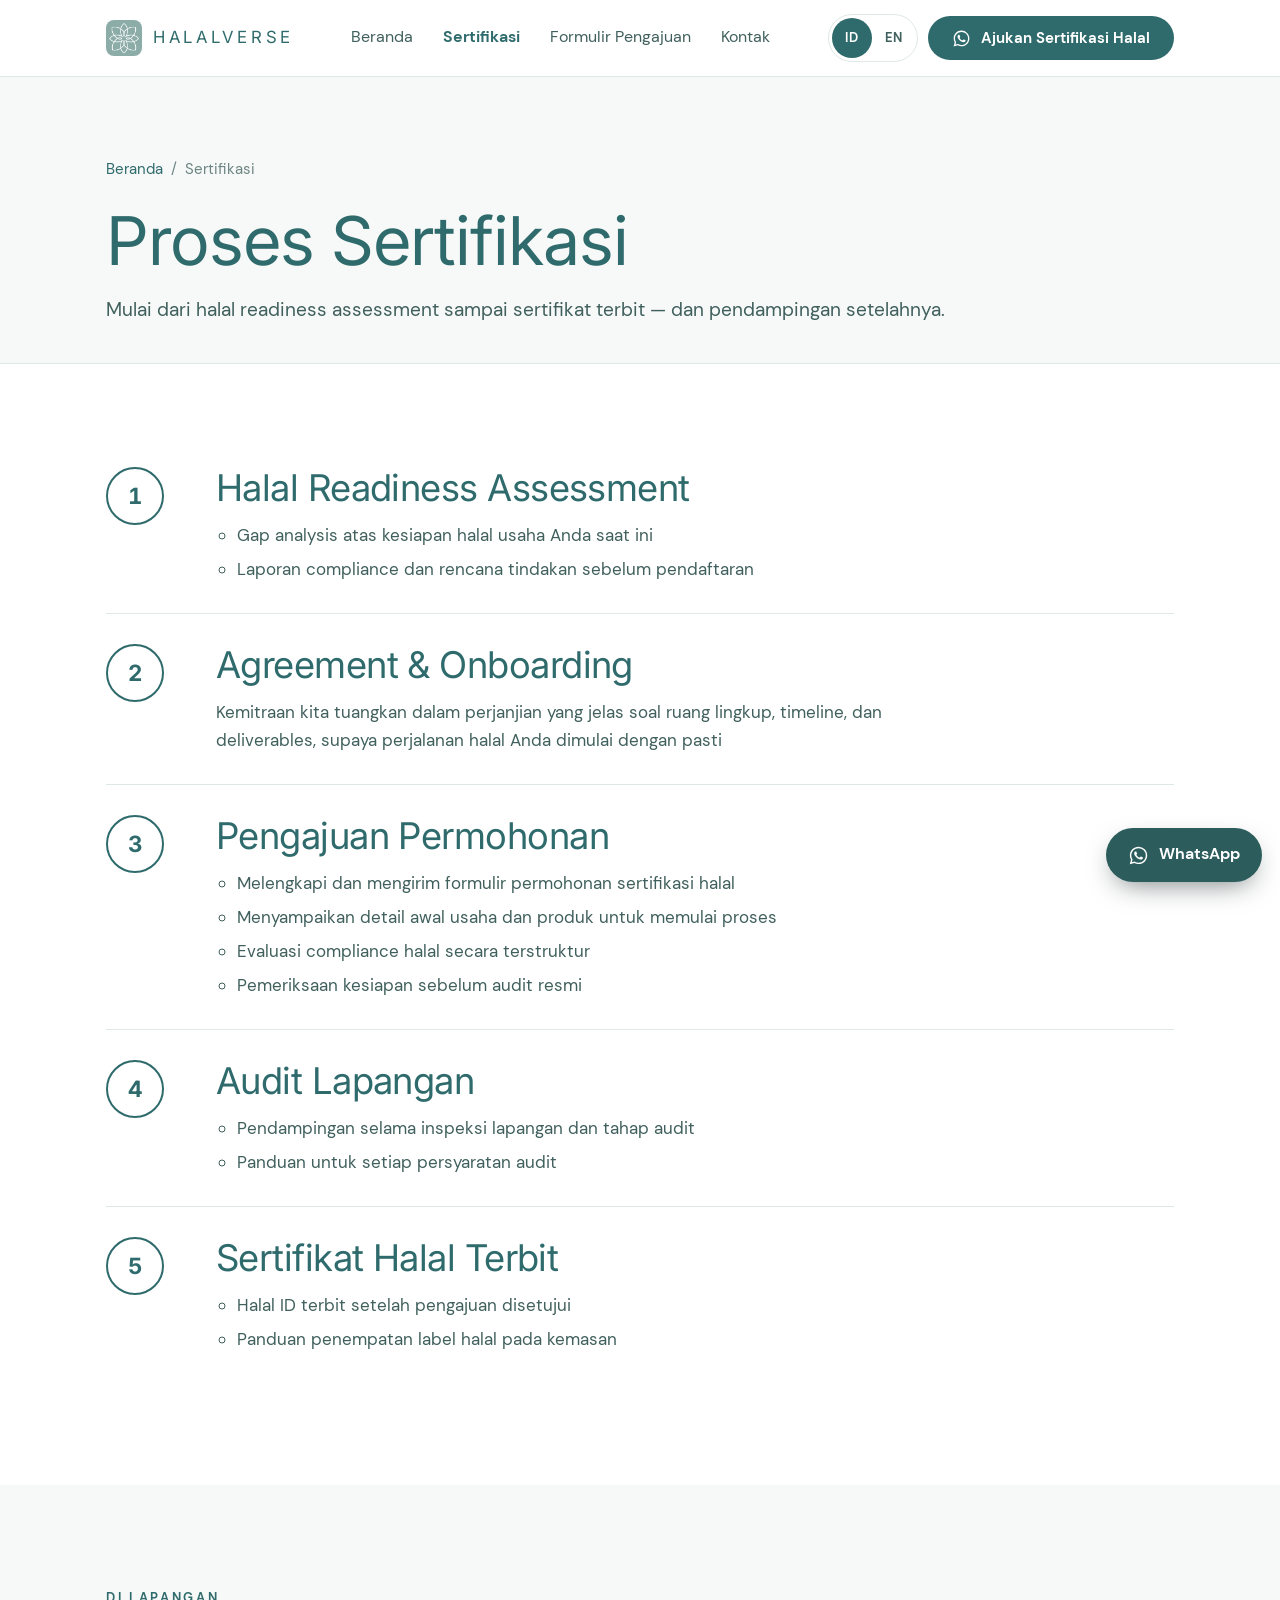
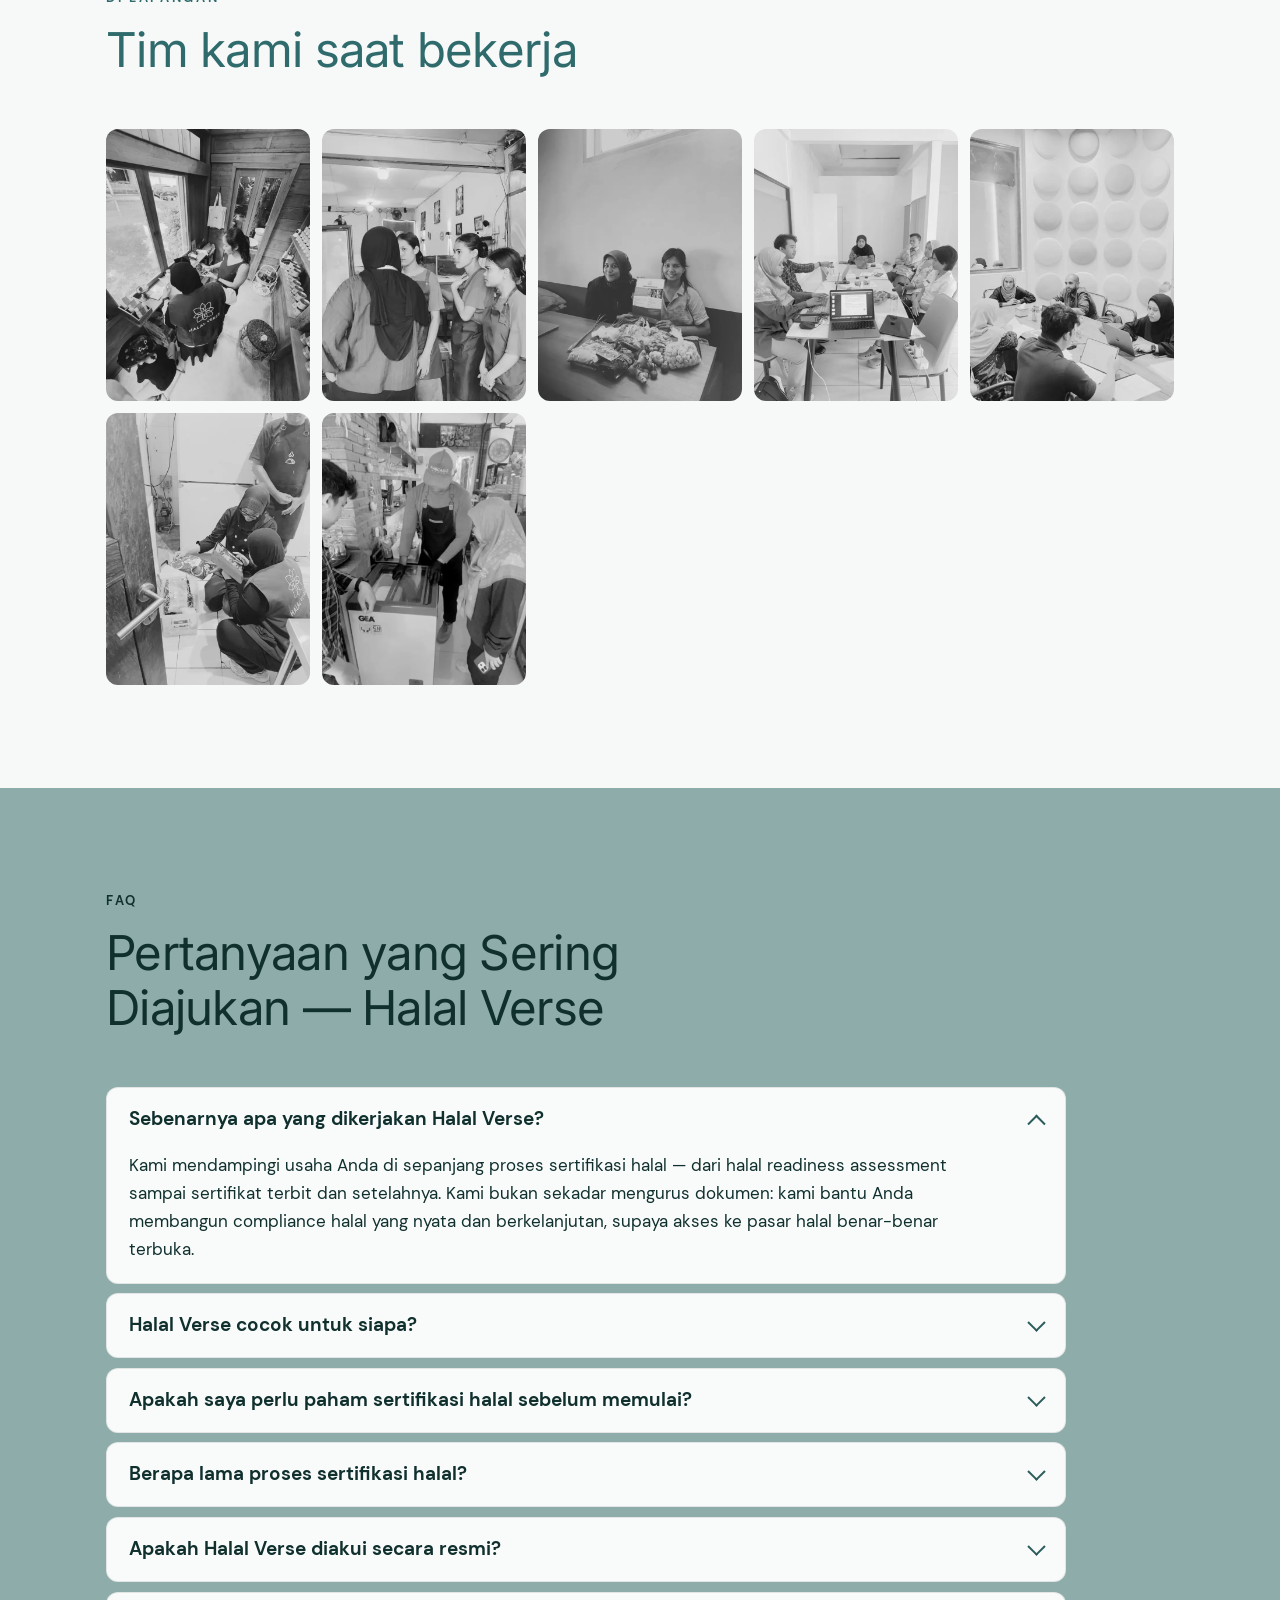
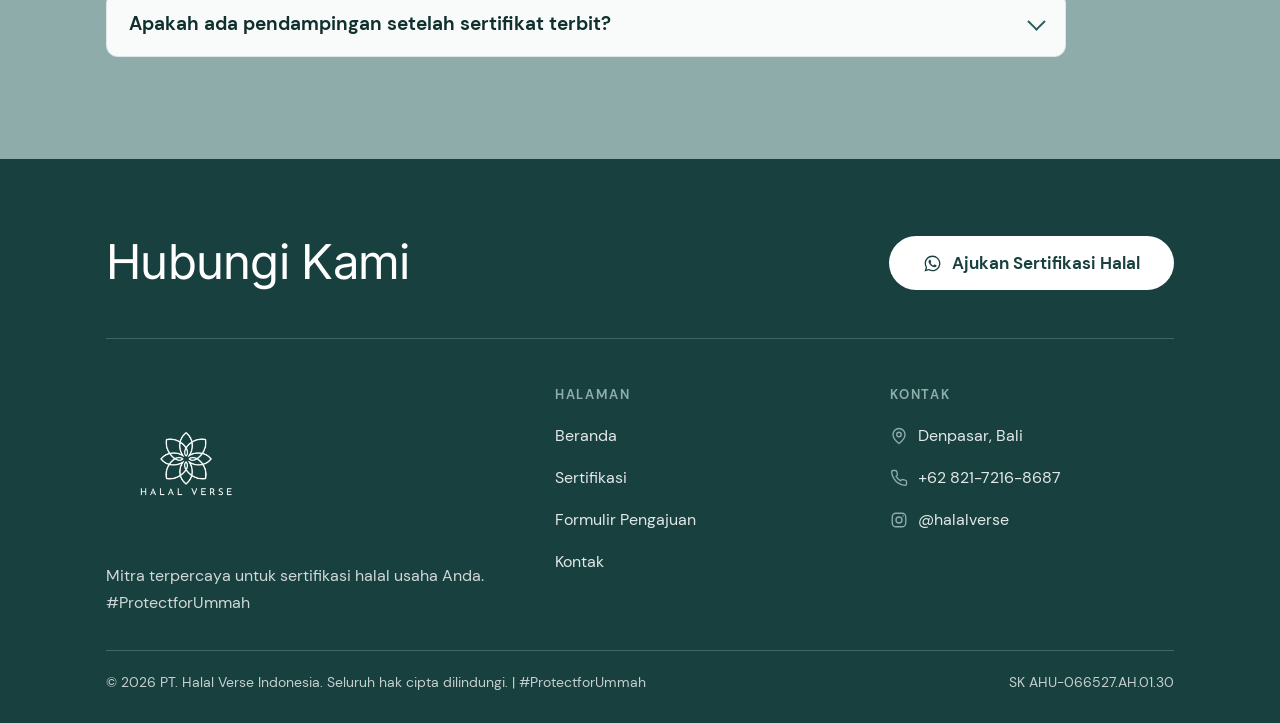
<file: id/sertifikasi/index.html>
<!doctype html>
<html lang="id">
<head>
  <meta charset="utf-8" />
  <meta name="viewport" content="width=device-width, initial-scale=1" />
  <title>Proses Sertifikasi Halal — Halal Verse Indonesia</title>
  <meta name="description" content="Lima tahap sertifikasi halal bersama Halal Verse — dari halal readiness assessment sampai sertifikat terbit — lengkap dengan jawaban atas pertanyaan yang paling sering masuk." />
  <link rel="canonical" href="https://halalverseindonesia.com/id/sertifikasi/" />
  <link rel="alternate" hreflang="en" href="https://halalverseindonesia.com/certification/" />
  <link rel="alternate" hreflang="id" href="https://halalverseindonesia.com/id/sertifikasi/" />
  <link rel="alternate" hreflang="x-default" href="https://halalverseindonesia.com/certification/" />

  <meta property="og:type" content="website" />
  <meta property="og:site_name" content="Halal Verse Indonesia" />
  <meta property="og:locale" content="id_ID" />
  <meta property="og:title" content="Proses Sertifikasi Halal — Halal Verse Indonesia" />
  <meta property="og:description" content="Lima tahap sertifikasi halal bersama Halal Verse — dari halal readiness assessment sampai sertifikat terbit — lengkap dengan jawaban atas pertanyaan yang paling sering masuk." />
  <meta property="og:url" content="https://halalverseindonesia.com/id/sertifikasi/" />
  <meta property="og:image" content="https://halalverseindonesia.com/assets/img/hero-bg.webp" />
  <meta name="twitter:card" content="summary_large_image" />

  <link rel="icon" href="/assets/img/favicon-32.png" sizes="32x32" />
  <link rel="apple-touch-icon" href="/assets/img/apple-touch-icon.png" />
  <meta name="theme-color" content="#2C5D5C" />

  <link rel="preload" href="/assets/fonts/hv-display-400.woff2" as="font" type="font/woff2" crossorigin />
  <link rel="preload" href="/assets/fonts/hv-text-400.woff2" as="font" type="font/woff2" crossorigin />
  <link rel="stylesheet" href="/assets/css/site.css?v=dea76bf8" />
  <script>document.documentElement.classList.add("js");</script>

<script type="application/ld+json">{"@context":"https://schema.org","@type":["Organization","LocalBusiness"],"@id":"https://halalverseindonesia.com/#organization","name":"PT. Halal Verse Indonesia","alternateName":"Halal Verse","url":"https://halalverseindonesia.com/","logo":"https://halalverseindonesia.com/assets/img/logo-mark.webp","description":"Pendampingan sertifikasi halal dari assessment awal sampai sertifikat terbit. Fasilitator terdaftar BPJPH, auditor bersertifikat BNSP, berbasis di Denpasar, Bali.","telephone":"+6282172168687","address":{"@type":"PostalAddress","streetAddress":"Jalan Gunung Talang No. B7","addressLocality":"Denpasar","addressRegion":"Bali","addressCountry":"ID"},"areaServed":[{"@type":"AdministrativeArea","name":"Bali"},{"@type":"Country","name":"Indonesia"}],"sameAs":["https://www.instagram.com/halalverse/"],"knowsLanguage":["en","id"]}</script>
<script type="application/ld+json">{"@context":"https://schema.org","@type":"FAQPage","inLanguage":"id","mainEntity":[{"@type":"Question","name":"Sebenarnya apa yang dikerjakan Halal Verse?","acceptedAnswer":{"@type":"Answer","text":"Kami mendampingi usaha Anda di sepanjang proses sertifikasi halal — dari halal readiness assessment sampai sertifikat terbit dan setelahnya. Kami bukan sekadar mengurus dokumen: kami bantu Anda membangun compliance halal yang nyata dan berkelanjutan, supaya akses ke pasar halal benar-benar terbuka."}},{"@type":"Question","name":"Halal Verse cocok untuk siapa?","acceptedAnswer":{"@type":"Answer","text":"Kami bekerja dengan usaha makanan dan minuman dari berbagai skala — mulai dari UMKM lokal di Bali sampai perusahaan yang bersiap ekspor. Selama produk Anda perlu memenuhi standar halal, kami bisa membantu."}},{"@type":"Question","name":"Apakah saya perlu paham sertifikasi halal sebelum memulai?","acceptedAnswer":{"@type":"Answer","text":"Tidak perlu. Banyak klien kami memulai tanpa pengetahuan apa pun soal ini. Kami mulai dari readiness assessment, lalu memandu langkah demi langkah dan menjelaskan setiap persyaratan dengan bahasa yang sederhana."}},{"@type":"Question","name":"Berapa lama proses sertifikasi halal?","acceptedAnswer":{"@type":"Answer","text":"Berbeda-beda, tergantung kompleksitas produk, supply chain, dan kesiapan usaha Anda saat ini. Setelah assessment awal, kami memberi timeline yang realistis dan disesuaikan dengan kondisi usaha Anda."}},{"@type":"Question","name":"Apakah Halal Verse diakui secara resmi?","acceptedAnswer":{"@type":"Answer","text":"Ya. Fasilitator dan supervisor kami terdaftar di BPJPH. PT. Halal Verse Indonesia adalah badan usaha yang terdaftar sah, dan kami beroperasi sebagai UMKM terdaftar di bawah Dinas Koperasi dan UMKM Provinsi Bali."}},{"@type":"Question","name":"Apakah ada pendampingan setelah sertifikat terbit?","acceptedAnswer":{"@type":"Answer","text":"Ya. Compliance halal itu berkelanjutan, bukan urusan sekali jadi. Kami memberi panduan untuk menjaga sistem halal Anda supaya sertifikasi tetap berlaku dan tetap kredibel."}}]}</script>
<script type="application/ld+json">{"@context":"https://schema.org","@type":"HowTo","inLanguage":"id","name":"Proses Sertifikasi","step":[{"@type":"HowToStep","position":1,"name":"Halal Readiness Assessment","text":"Gap analysis atas kesiapan halal usaha Anda saat ini. Laporan compliance dan rencana tindakan sebelum pendaftaran"},{"@type":"HowToStep","position":2,"name":"Agreement & Onboarding","text":"Kemitraan kita tuangkan dalam perjanjian yang jelas soal ruang lingkup, timeline, dan deliverables, supaya perjalanan halal Anda dimulai dengan pasti"},{"@type":"HowToStep","position":3,"name":"Pengajuan Permohonan","text":"Melengkapi dan mengirim formulir permohonan sertifikasi halal. Menyampaikan detail awal usaha dan produk untuk memulai proses. Evaluasi compliance halal secara terstruktur. Pemeriksaan kesiapan sebelum audit resmi"},{"@type":"HowToStep","position":4,"name":"Audit Lapangan","text":"Pendampingan selama inspeksi lapangan dan tahap audit. Panduan untuk setiap persyaratan audit"},{"@type":"HowToStep","position":5,"name":"Sertifikat Halal Terbit","text":"Halal ID terbit setelah pengajuan disetujui. Panduan penempatan label halal pada kemasan"}]}</script>

</head>
<body>
  <a class="skip-link" href="#main">Lompat ke konten</a>
<header class="site-header" id="site-header">
    <div class="wrap site-header__inner">
      <a class="brand" href="/id/" aria-label="Halal Verse Indonesia — Beranda">
        <img class="brand__mark" src="/assets/img/logo-mark.webp" width="36" height="36" alt="" />
        <span class="brand__name">Halalverse</span>
      </a>

      <nav class="nav" id="main-nav" aria-label="Navigasi utama" data-open="false">
          <a href="/id/">Beranda</a>
          <a href="/id/sertifikasi/" aria-current="page">Sertifikasi</a>
          <a href="/id/formulir-pengajuan/">Formulir Pengajuan</a>
          <a href="/id/kontak/">Kontak</a>
        <a class="btn btn--primary nav__cta" href="https://wa.me/6282172168687?text=Halo%20Halal%20Verse%2C%20saya%20ingin%20bertanya%20soal%20sertifikasi%20halal." target="_blank" rel="noopener" data-where="mobile-menu"><svg class="i-wa" viewBox="0 0 24 24" fill="currentColor" aria-hidden="true"><path d="M12.04 2C6.58 2 2.13 6.45 2.13 11.91c0 1.75.46 3.45 1.32 4.95L2 22l5.25-1.38a9.9 9.9 0 0 0 4.79 1.22h.01c5.46 0 9.91-4.45 9.91-9.91 0-2.65-1.03-5.14-2.9-7.01A9.82 9.82 0 0 0 12.04 2Zm0 18.15h-.01a8.2 8.2 0 0 1-4.19-1.15l-.3-.18-3.12.82.83-3.04-.2-.31a8.19 8.19 0 0 1-1.26-4.38c0-4.54 3.7-8.23 8.25-8.23 2.2 0 4.27.86 5.83 2.41a8.18 8.18 0 0 1 2.41 5.83c0 4.54-3.7 8.23-8.24 8.23Zm4.52-6.16c-.25-.12-1.47-.72-1.69-.81-.23-.08-.39-.12-.56.13-.16.24-.64.8-.78.97-.14.16-.29.18-.53.06-.25-.12-1.05-.39-1.99-1.23-.74-.66-1.23-1.47-1.38-1.72-.14-.25-.01-.38.11-.5.11-.11.25-.29.37-.43.12-.15.16-.25.25-.41.08-.17.04-.31-.02-.43-.06-.12-.56-1.34-.76-1.84-.2-.48-.4-.41-.56-.42h-.47c-.17 0-.43.06-.66.31-.23.25-.86.85-.86 2.06s.89 2.39 1.01 2.56c.12.16 1.74 2.66 4.22 3.73.59.25 1.05.4 1.41.52.59.19 1.13.16 1.56.1.48-.07 1.47-.6 1.68-1.18.21-.58.21-1.08.14-1.18-.06-.11-.22-.17-.47-.29Z"/></svg> Ajukan Sertifikasi Halal</a>
      </nav>

      <div class="header-actions">
        <nav class="lang" aria-label="Bahasa">
          <span class="lang__current" aria-current="true">ID</span>
          <a class="lang__other" href="/certification/" hreflang="en" lang="en" title="Read in English">EN</a>
        </nav>
        <button class="nav-toggle" type="button" aria-expanded="false" aria-controls="main-nav" aria-label="Menu" title="Menu">
          <svg viewBox="0 0 24 24" fill="none" stroke="currentColor" stroke-width="2" stroke-linecap="round" aria-hidden="true"><path d="M4 7h16M4 12h16M4 17h16"/></svg>
        </button>
        <a class="btn btn--primary header-cta" href="https://wa.me/6282172168687?text=Halo%20Halal%20Verse%2C%20saya%20ingin%20bertanya%20soal%20sertifikasi%20halal." target="_blank" rel="noopener" data-where="header"><svg class="i-wa" viewBox="0 0 24 24" fill="currentColor" aria-hidden="true"><path d="M12.04 2C6.58 2 2.13 6.45 2.13 11.91c0 1.75.46 3.45 1.32 4.95L2 22l5.25-1.38a9.9 9.9 0 0 0 4.79 1.22h.01c5.46 0 9.91-4.45 9.91-9.91 0-2.65-1.03-5.14-2.9-7.01A9.82 9.82 0 0 0 12.04 2Zm0 18.15h-.01a8.2 8.2 0 0 1-4.19-1.15l-.3-.18-3.12.82.83-3.04-.2-.31a8.19 8.19 0 0 1-1.26-4.38c0-4.54 3.7-8.23 8.25-8.23 2.2 0 4.27.86 5.83 2.41a8.18 8.18 0 0 1 2.41 5.83c0 4.54-3.7 8.23-8.24 8.23Zm4.52-6.16c-.25-.12-1.47-.72-1.69-.81-.23-.08-.39-.12-.56.13-.16.24-.64.8-.78.97-.14.16-.29.18-.53.06-.25-.12-1.05-.39-1.99-1.23-.74-.66-1.23-1.47-1.38-1.72-.14-.25-.01-.38.11-.5.11-.11.25-.29.37-.43.12-.15.16-.25.25-.41.08-.17.04-.31-.02-.43-.06-.12-.56-1.34-.76-1.84-.2-.48-.4-.41-.56-.42h-.47c-.17 0-.43.06-.66.31-.23.25-.86.85-.86 2.06s.89 2.39 1.01 2.56c.12.16 1.74 2.66 4.22 3.73.59.25 1.05.4 1.41.52.59.19 1.13.16 1.56.1.48-.07 1.47-.6 1.68-1.18.21-.58.21-1.08.14-1.18-.06-.11-.22-.17-.47-.29Z"/></svg> Ajukan Sertifikasi Halal</a>
      </div>
    </div>
  </header>

  <main id="main">
<section class="page-head">
      <div class="wrap">
        <nav class="crumbs" aria-label="Remah roti"><a href="/id/">Beranda</a><span aria-hidden="true">/</span><span aria-current="page">Sertifikasi</span></nav>
        <h1>Proses Sertifikasi</h1>
        <p class="lede">Mulai dari halal readiness assessment sampai sertifikat terbit — dan pendampingan setelahnya.</p>
      </div>
    </section>

    <section class="section">
      <div class="wrap">
        <ol class="steps">
          <li class="step" id="step-1">
            <div class="step__n" aria-hidden="true">1</div>
            <div class="step__body">
              <h2>Halal Readiness Assessment</h2>
              
              <ul><li>Gap analysis atas kesiapan halal usaha Anda saat ini</li><li>Laporan compliance dan rencana tindakan sebelum pendaftaran</li></ul>
            </div>
          </li>
          <li class="step" id="step-2">
            <div class="step__n" aria-hidden="true">2</div>
            <div class="step__body">
              <h2>Agreement &amp; Onboarding</h2>
              <p>Kemitraan kita tuangkan dalam perjanjian yang jelas soal ruang lingkup, timeline, dan deliverables, supaya perjalanan halal Anda dimulai dengan pasti</p>
              
            </div>
          </li>
          <li class="step" id="step-3">
            <div class="step__n" aria-hidden="true">3</div>
            <div class="step__body">
              <h2>Pengajuan Permohonan</h2>
              
              <ul><li>Melengkapi dan mengirim formulir permohonan sertifikasi halal</li><li>Menyampaikan detail awal usaha dan produk untuk memulai proses</li><li>Evaluasi compliance halal secara terstruktur</li><li>Pemeriksaan kesiapan sebelum audit resmi</li></ul>
            </div>
          </li>
          <li class="step" id="step-4">
            <div class="step__n" aria-hidden="true">4</div>
            <div class="step__body">
              <h2>Audit Lapangan</h2>
              
              <ul><li>Pendampingan selama inspeksi lapangan dan tahap audit</li><li>Panduan untuk setiap persyaratan audit</li></ul>
            </div>
          </li>
          <li class="step" id="step-5">
            <div class="step__n" aria-hidden="true">5</div>
            <div class="step__body">
              <h2>Sertifikat Halal Terbit</h2>
              
              <ul><li>Halal ID terbit setelah pengajuan disetujui</li><li>Panduan penempatan label halal pada kemasan</li></ul>
            </div>
          </li>
        </ol>
      </div>
    </section>

    <section class="section section--warm">
      <div class="wrap">
        <div class="sec-head">
          <p class="eyebrow">Di lapangan</p>
          <h2>Tim kami saat bekerja</h2>
        </div>
        <div class="gallery">
          <img src="/assets/img/fieldwork/fieldwork-1.webp" width="700" height="933" loading="lazy" alt="Tim Halal Verse saat melakukan asesmen halal di lokasi usaha" />
          <img src="/assets/img/fieldwork/fieldwork-2.webp" width="700" height="933" loading="lazy" alt="Tim Halal Verse saat melakukan asesmen halal di lokasi usaha" />
          <img src="/assets/img/fieldwork/fieldwork-3.webp" width="700" height="933" loading="lazy" alt="Tim Halal Verse saat melakukan asesmen halal di lokasi usaha" />
          <img src="/assets/img/fieldwork/fieldwork-4.webp" width="700" height="933" loading="lazy" alt="Tim Halal Verse saat melakukan asesmen halal di lokasi usaha" />
          <img src="/assets/img/fieldwork/fieldwork-5.webp" width="700" height="933" loading="lazy" alt="Tim Halal Verse saat melakukan asesmen halal di lokasi usaha" />
          <img src="/assets/img/fieldwork/fieldwork-6.webp" width="700" height="933" loading="lazy" alt="Tim Halal Verse saat melakukan asesmen halal di lokasi usaha" />
          <img src="/assets/img/fieldwork/fieldwork-7.webp" width="700" height="933" loading="lazy" alt="Tim Halal Verse saat melakukan asesmen halal di lokasi usaha" />
        </div>
      </div>
    </section>

    <section class="section section--sage" id="faqs">
      <div class="wrap">
        <div class="sec-head">
          <p class="eyebrow">FAQ</p>
          <h2>Pertanyaan yang Sering Diajukan — Halal Verse</h2>
        </div>

        <div class="faq">
          <details open id="q1">
            <summary>Sebenarnya apa yang dikerjakan Halal Verse?</summary>
            <div class="faq__a"><p>Kami mendampingi usaha Anda di sepanjang proses sertifikasi halal — dari halal readiness assessment sampai sertifikat terbit dan setelahnya. Kami bukan sekadar mengurus dokumen: kami bantu Anda membangun compliance halal yang nyata dan berkelanjutan, supaya akses ke pasar halal benar-benar terbuka.</p></div>
          </details>
          <details id="q2">
            <summary>Halal Verse cocok untuk siapa?</summary>
            <div class="faq__a"><p>Kami bekerja dengan usaha makanan dan minuman dari berbagai skala — mulai dari UMKM lokal di Bali sampai perusahaan yang bersiap ekspor. Selama produk Anda perlu memenuhi standar halal, kami bisa membantu.</p></div>
          </details>
          <details id="q3">
            <summary>Apakah saya perlu paham sertifikasi halal sebelum memulai?</summary>
            <div class="faq__a"><p>Tidak perlu. Banyak klien kami memulai tanpa pengetahuan apa pun soal ini. Kami mulai dari readiness assessment, lalu memandu langkah demi langkah dan menjelaskan setiap persyaratan dengan bahasa yang sederhana.</p></div>
          </details>
          <details id="q4">
            <summary>Berapa lama proses sertifikasi halal?</summary>
            <div class="faq__a"><p>Berbeda-beda, tergantung kompleksitas produk, supply chain, dan kesiapan usaha Anda saat ini. Setelah assessment awal, kami memberi timeline yang realistis dan disesuaikan dengan kondisi usaha Anda.</p></div>
          </details>
          <details id="q5">
            <summary>Apakah Halal Verse diakui secara resmi?</summary>
            <div class="faq__a"><p>Ya. Fasilitator dan supervisor kami terdaftar di BPJPH. PT. Halal Verse Indonesia adalah badan usaha yang terdaftar sah, dan kami beroperasi sebagai UMKM terdaftar di bawah Dinas Koperasi dan UMKM Provinsi Bali.</p></div>
          </details>
          <details id="q6">
            <summary>Apakah ada pendampingan setelah sertifikat terbit?</summary>
            <div class="faq__a"><p>Ya. Compliance halal itu berkelanjutan, bukan urusan sekali jadi. Kami memberi panduan untuk menjaga sistem halal Anda supaya sertifikasi tetap berlaku dan tetap kredibel.</p></div>
          </details>
        </div>
      </div>
    </section>
  </main>

<footer class="site-footer">
    <div class="wrap">
      <div class="footer-cta">
        <h2>Hubungi Kami</h2>
        <a class="btn btn--light btn--lg" href="https://wa.me/6282172168687?text=Halo%20Halal%20Verse%2C%20saya%20ingin%20bertanya%20soal%20sertifikasi%20halal." target="_blank" rel="noopener" data-where="footer-cta"><svg class="i-wa" viewBox="0 0 24 24" fill="currentColor" aria-hidden="true"><path d="M12.04 2C6.58 2 2.13 6.45 2.13 11.91c0 1.75.46 3.45 1.32 4.95L2 22l5.25-1.38a9.9 9.9 0 0 0 4.79 1.22h.01c5.46 0 9.91-4.45 9.91-9.91 0-2.65-1.03-5.14-2.9-7.01A9.82 9.82 0 0 0 12.04 2Zm0 18.15h-.01a8.2 8.2 0 0 1-4.19-1.15l-.3-.18-3.12.82.83-3.04-.2-.31a8.19 8.19 0 0 1-1.26-4.38c0-4.54 3.7-8.23 8.25-8.23 2.2 0 4.27.86 5.83 2.41a8.18 8.18 0 0 1 2.41 5.83c0 4.54-3.7 8.23-8.24 8.23Zm4.52-6.16c-.25-.12-1.47-.72-1.69-.81-.23-.08-.39-.12-.56.13-.16.24-.64.8-.78.97-.14.16-.29.18-.53.06-.25-.12-1.05-.39-1.99-1.23-.74-.66-1.23-1.47-1.38-1.72-.14-.25-.01-.38.11-.5.11-.11.25-.29.37-.43.12-.15.16-.25.25-.41.08-.17.04-.31-.02-.43-.06-.12-.56-1.34-.76-1.84-.2-.48-.4-.41-.56-.42h-.47c-.17 0-.43.06-.66.31-.23.25-.86.85-.86 2.06s.89 2.39 1.01 2.56c.12.16 1.74 2.66 4.22 3.73.59.25 1.05.4 1.41.52.59.19 1.13.16 1.56.1.48-.07 1.47-.6 1.68-1.18.21-.58.21-1.08.14-1.18-.06-.11-.22-.17-.47-.29Z"/></svg> Ajukan Sertifikasi Halal</a>
      </div>

      <div class="footer-grid">
        <div class="footer-brand">
          <img src="/assets/img/logo-wordmark-light.webp" width="160" height="53" alt="Halal Verse Indonesia" loading="lazy" />
          <p>Mitra terpercaya untuk sertifikasi halal usaha Anda.<br />#ProtectforUmmah</p>
        </div>

        <nav class="footer-col" aria-label="Navigasi footer">
          <h3>Halaman</h3>
          <a href="/id/">Beranda</a>
          <a href="/id/sertifikasi/">Sertifikasi</a>
          <a href="/id/formulir-pengajuan/">Formulir Pengajuan</a>
          <a href="/id/kontak/">Kontak</a>
        </nav>

        <div class="footer-col footer-col--contact">
          <h3>Kontak</h3>
          <a href="https://www.google.com/maps/search/?api=1&amp;query=Jalan%20Gunung%20Talang%20No.%20B7%2C%20Denpasar%2C%20Bali" target="_blank" rel="noopener"><svg viewBox="0 0 24 24" fill="none" stroke="currentColor" stroke-width="1.8" stroke-linecap="round" stroke-linejoin="round" aria-hidden="true"><path d="M20 10c0 6-8 12-8 12s-8-6-8-12a8 8 0 0 1 16 0Z"/><circle cx="12" cy="10" r="3"/></svg><span>Denpasar, Bali</span></a>
          <a href="https://wa.me/6282172168687?text=Halo%20Halal%20Verse%2C%20saya%20ingin%20bertanya%20soal%20sertifikasi%20halal." target="_blank" rel="noopener" data-where="footer"><svg viewBox="0 0 24 24" fill="none" stroke="currentColor" stroke-width="1.8" stroke-linecap="round" stroke-linejoin="round" aria-hidden="true"><path d="M22 16.9v3a2 2 0 0 1-2.2 2 19.8 19.8 0 0 1-8.6-3.1 19.5 19.5 0 0 1-6-6A19.8 19.8 0 0 1 2.1 4.2 2 2 0 0 1 4.1 2h3a2 2 0 0 1 2 1.7c.1 1 .3 1.9.7 2.8a2 2 0 0 1-.5 2.1L8.1 9.8a16 16 0 0 0 6 6l1.2-1.2a2 2 0 0 1 2.1-.5c.9.4 1.8.6 2.8.7a2 2 0 0 1 1.8 2.1Z"/></svg><span>+62 821-7216-8687</span></a>
          <a href="https://www.instagram.com/halalverse/" target="_blank" rel="noopener"><svg viewBox="0 0 24 24" fill="none" stroke="currentColor" stroke-width="1.8" aria-hidden="true"><rect x="3" y="3" width="18" height="18" rx="5"/><circle cx="12" cy="12" r="4"/><circle cx="17.5" cy="6.5" r="1" fill="currentColor" stroke="none"/></svg><span>@halalverse</span></a>
        </div>
      </div>

      <div class="footer-bottom">
        <span>© 2026 PT. Halal Verse Indonesia. Seluruh hak cipta dilindungi. | #ProtectforUmmah</span>
        <span>SK AHU-066527.AH.01.30</span>
      </div>
    </div>
  </footer>

  <a class="wa-float" href="https://wa.me/6282172168687?text=Halo%20Halal%20Verse%2C%20saya%20ingin%20bertanya%20soal%20sertifikasi%20halal." target="_blank" rel="noopener" data-where="float" aria-label="Chat WhatsApp dengan Halal Verse">
    <svg class="i-wa" viewBox="0 0 24 24" fill="currentColor" aria-hidden="true"><path d="M12.04 2C6.58 2 2.13 6.45 2.13 11.91c0 1.75.46 3.45 1.32 4.95L2 22l5.25-1.38a9.9 9.9 0 0 0 4.79 1.22h.01c5.46 0 9.91-4.45 9.91-9.91 0-2.65-1.03-5.14-2.9-7.01A9.82 9.82 0 0 0 12.04 2Zm0 18.15h-.01a8.2 8.2 0 0 1-4.19-1.15l-.3-.18-3.12.82.83-3.04-.2-.31a8.19 8.19 0 0 1-1.26-4.38c0-4.54 3.7-8.23 8.25-8.23 2.2 0 4.27.86 5.83 2.41a8.18 8.18 0 0 1 2.41 5.83c0 4.54-3.7 8.23-8.24 8.23Zm4.52-6.16c-.25-.12-1.47-.72-1.69-.81-.23-.08-.39-.12-.56.13-.16.24-.64.8-.78.97-.14.16-.29.18-.53.06-.25-.12-1.05-.39-1.99-1.23-.74-.66-1.23-1.47-1.38-1.72-.14-.25-.01-.38.11-.5.11-.11.25-.29.37-.43.12-.15.16-.25.25-.41.08-.17.04-.31-.02-.43-.06-.12-.56-1.34-.76-1.84-.2-.48-.4-.41-.56-.42h-.47c-.17 0-.43.06-.66.31-.23.25-.86.85-.86 2.06s.89 2.39 1.01 2.56c.12.16 1.74 2.66 4.22 3.73.59.25 1.05.4 1.41.52.59.19 1.13.16 1.56.1.48-.07 1.47-.6 1.68-1.18.21-.58.21-1.08.14-1.18-.06-.11-.22-.17-.47-.29Z"/></svg><span>WhatsApp</span>
  </a>
  <script src="/assets/js/site.js?v=a53df5ca" defer></script>
</body>
</html>
</file>
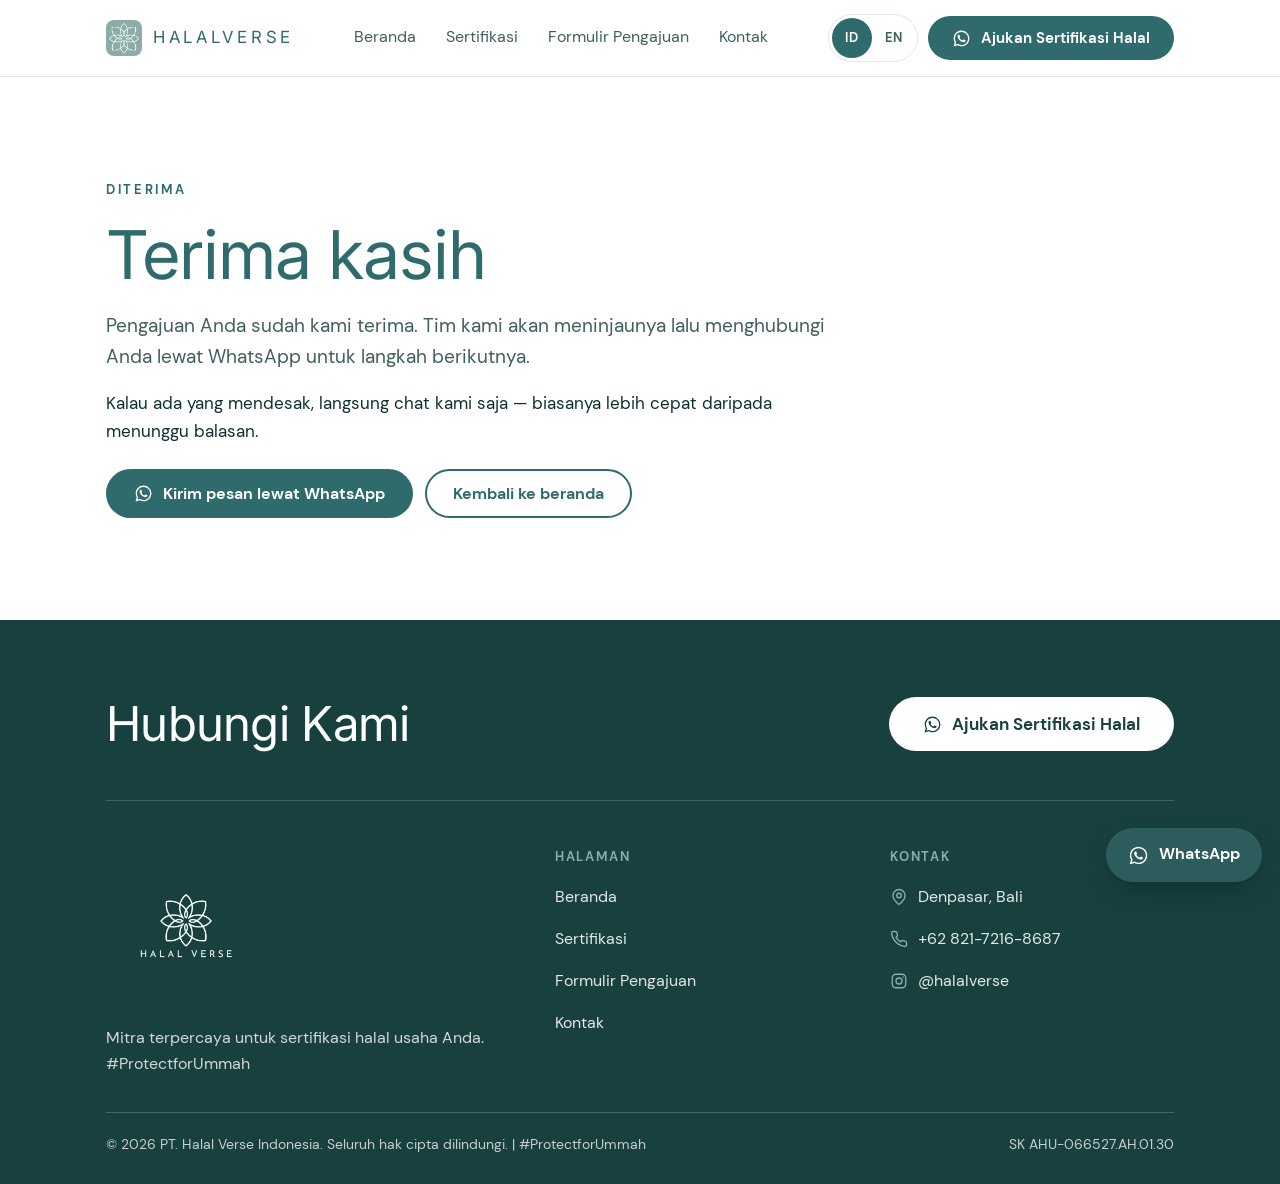
<file: id/terima-kasih/index.html>
<!doctype html>
<html lang="id">
<head>
  <meta charset="utf-8" />
  <meta name="viewport" content="width=device-width, initial-scale=1" />
  <title>Terima kasih — Halal Verse Indonesia</title>
  <meta name="description" content="Pengajuan Anda sudah kami terima. Tim kami akan meninjaunya lalu menghubungi Anda untuk langkah berikutnya." />
  <link rel="canonical" href="https://halalverseindonesia.com/id/terima-kasih/" />
  <link rel="alternate" hreflang="en" href="https://halalverseindonesia.com/thank-you/" />
  <link rel="alternate" hreflang="id" href="https://halalverseindonesia.com/id/terima-kasih/" />
  <link rel="alternate" hreflang="x-default" href="https://halalverseindonesia.com/thank-you/" />

  <meta property="og:type" content="website" />
  <meta property="og:site_name" content="Halal Verse Indonesia" />
  <meta property="og:locale" content="id_ID" />
  <meta property="og:title" content="Terima kasih — Halal Verse Indonesia" />
  <meta property="og:description" content="Pengajuan Anda sudah kami terima. Tim kami akan meninjaunya lalu menghubungi Anda untuk langkah berikutnya." />
  <meta property="og:url" content="https://halalverseindonesia.com/id/terima-kasih/" />
  <meta property="og:image" content="https://halalverseindonesia.com/assets/img/hero-bg.webp" />
  <meta name="twitter:card" content="summary_large_image" />

  <link rel="icon" href="/assets/img/favicon-32.png" sizes="32x32" />
  <link rel="apple-touch-icon" href="/assets/img/apple-touch-icon.png" />
  <meta name="theme-color" content="#2C5D5C" />

  <link rel="preload" href="/assets/fonts/hv-display-400.woff2" as="font" type="font/woff2" crossorigin />
  <link rel="preload" href="/assets/fonts/hv-text-400.woff2" as="font" type="font/woff2" crossorigin />
  <link rel="stylesheet" href="/assets/css/site.css?v=dea76bf8" />
  <script>document.documentElement.classList.add("js");</script>

<script type="application/ld+json">{"@context":"https://schema.org","@type":["Organization","LocalBusiness"],"@id":"https://halalverseindonesia.com/#organization","name":"PT. Halal Verse Indonesia","alternateName":"Halal Verse","url":"https://halalverseindonesia.com/","logo":"https://halalverseindonesia.com/assets/img/logo-mark.webp","description":"Pendampingan sertifikasi halal dari assessment awal sampai sertifikat terbit. Fasilitator terdaftar BPJPH, auditor bersertifikat BNSP, berbasis di Denpasar, Bali.","telephone":"+6282172168687","address":{"@type":"PostalAddress","streetAddress":"Jalan Gunung Talang No. B7","addressLocality":"Denpasar","addressRegion":"Bali","addressCountry":"ID"},"areaServed":[{"@type":"AdministrativeArea","name":"Bali"},{"@type":"Country","name":"Indonesia"}],"sameAs":["https://www.instagram.com/halalverse/"],"knowsLanguage":["en","id"]}</script>

</head>
<body>
  <a class="skip-link" href="#main">Lompat ke konten</a>
<header class="site-header" id="site-header">
    <div class="wrap site-header__inner">
      <a class="brand" href="/id/" aria-label="Halal Verse Indonesia — Beranda">
        <img class="brand__mark" src="/assets/img/logo-mark.webp" width="36" height="36" alt="" />
        <span class="brand__name">Halalverse</span>
      </a>

      <nav class="nav" id="main-nav" aria-label="Navigasi utama" data-open="false">
          <a href="/id/">Beranda</a>
          <a href="/id/sertifikasi/">Sertifikasi</a>
          <a href="/id/formulir-pengajuan/">Formulir Pengajuan</a>
          <a href="/id/kontak/">Kontak</a>
        <a class="btn btn--primary nav__cta" href="https://wa.me/6282172168687?text=Halo%20Halal%20Verse%2C%20saya%20ingin%20bertanya%20soal%20sertifikasi%20halal." target="_blank" rel="noopener" data-where="mobile-menu"><svg class="i-wa" viewBox="0 0 24 24" fill="currentColor" aria-hidden="true"><path d="M12.04 2C6.58 2 2.13 6.45 2.13 11.91c0 1.75.46 3.45 1.32 4.95L2 22l5.25-1.38a9.9 9.9 0 0 0 4.79 1.22h.01c5.46 0 9.91-4.45 9.91-9.91 0-2.65-1.03-5.14-2.9-7.01A9.82 9.82 0 0 0 12.04 2Zm0 18.15h-.01a8.2 8.2 0 0 1-4.19-1.15l-.3-.18-3.12.82.83-3.04-.2-.31a8.19 8.19 0 0 1-1.26-4.38c0-4.54 3.7-8.23 8.25-8.23 2.2 0 4.27.86 5.83 2.41a8.18 8.18 0 0 1 2.41 5.83c0 4.54-3.7 8.23-8.24 8.23Zm4.52-6.16c-.25-.12-1.47-.72-1.69-.81-.23-.08-.39-.12-.56.13-.16.24-.64.8-.78.97-.14.16-.29.18-.53.06-.25-.12-1.05-.39-1.99-1.23-.74-.66-1.23-1.47-1.38-1.72-.14-.25-.01-.38.11-.5.11-.11.25-.29.37-.43.12-.15.16-.25.25-.41.08-.17.04-.31-.02-.43-.06-.12-.56-1.34-.76-1.84-.2-.48-.4-.41-.56-.42h-.47c-.17 0-.43.06-.66.31-.23.25-.86.85-.86 2.06s.89 2.39 1.01 2.56c.12.16 1.74 2.66 4.22 3.73.59.25 1.05.4 1.41.52.59.19 1.13.16 1.56.1.48-.07 1.47-.6 1.68-1.18.21-.58.21-1.08.14-1.18-.06-.11-.22-.17-.47-.29Z"/></svg> Ajukan Sertifikasi Halal</a>
      </nav>

      <div class="header-actions">
        <nav class="lang" aria-label="Bahasa">
          <span class="lang__current" aria-current="true">ID</span>
          <a class="lang__other" href="/thank-you/" hreflang="en" lang="en" title="Read in English">EN</a>
        </nav>
        <button class="nav-toggle" type="button" aria-expanded="false" aria-controls="main-nav" aria-label="Menu" title="Menu">
          <svg viewBox="0 0 24 24" fill="none" stroke="currentColor" stroke-width="2" stroke-linecap="round" aria-hidden="true"><path d="M4 7h16M4 12h16M4 17h16"/></svg>
        </button>
        <a class="btn btn--primary header-cta" href="https://wa.me/6282172168687?text=Halo%20Halal%20Verse%2C%20saya%20ingin%20bertanya%20soal%20sertifikasi%20halal." target="_blank" rel="noopener" data-where="header"><svg class="i-wa" viewBox="0 0 24 24" fill="currentColor" aria-hidden="true"><path d="M12.04 2C6.58 2 2.13 6.45 2.13 11.91c0 1.75.46 3.45 1.32 4.95L2 22l5.25-1.38a9.9 9.9 0 0 0 4.79 1.22h.01c5.46 0 9.91-4.45 9.91-9.91 0-2.65-1.03-5.14-2.9-7.01A9.82 9.82 0 0 0 12.04 2Zm0 18.15h-.01a8.2 8.2 0 0 1-4.19-1.15l-.3-.18-3.12.82.83-3.04-.2-.31a8.19 8.19 0 0 1-1.26-4.38c0-4.54 3.7-8.23 8.25-8.23 2.2 0 4.27.86 5.83 2.41a8.18 8.18 0 0 1 2.41 5.83c0 4.54-3.7 8.23-8.24 8.23Zm4.52-6.16c-.25-.12-1.47-.72-1.69-.81-.23-.08-.39-.12-.56.13-.16.24-.64.8-.78.97-.14.16-.29.18-.53.06-.25-.12-1.05-.39-1.99-1.23-.74-.66-1.23-1.47-1.38-1.72-.14-.25-.01-.38.11-.5.11-.11.25-.29.37-.43.12-.15.16-.25.25-.41.08-.17.04-.31-.02-.43-.06-.12-.56-1.34-.76-1.84-.2-.48-.4-.41-.56-.42h-.47c-.17 0-.43.06-.66.31-.23.25-.86.85-.86 2.06s.89 2.39 1.01 2.56c.12.16 1.74 2.66 4.22 3.73.59.25 1.05.4 1.41.52.59.19 1.13.16 1.56.1.48-.07 1.47-.6 1.68-1.18.21-.58.21-1.08.14-1.18-.06-.11-.22-.17-.47-.29Z"/></svg> Ajukan Sertifikasi Halal</a>
      </div>
    </div>
  </header>

  <main id="main">
<section class="section">
      <div class="wrap">
        <div class="prose">
          <p class="eyebrow">Diterima</p>
          <h1>Terima kasih</h1>
          <p class="lede">Pengajuan Anda sudah kami terima. Tim kami akan meninjaunya lalu menghubungi Anda lewat WhatsApp untuk langkah berikutnya.</p>
          <p>Kalau ada yang mendesak, langsung chat kami saja — biasanya lebih cepat daripada menunggu balasan.</p>
          <div class="btn-row" style="margin-top:8px">
            <a class="btn btn--primary" href="https://wa.me/6282172168687?text=Halo%20Halal%20Verse%2C%20saya%20baru%20saja%20mengirim%20formulir%20di%20website%20Anda." target="_blank" rel="noopener" data-where="thank-you"><svg class="i-wa" viewBox="0 0 24 24" fill="currentColor" aria-hidden="true"><path d="M12.04 2C6.58 2 2.13 6.45 2.13 11.91c0 1.75.46 3.45 1.32 4.95L2 22l5.25-1.38a9.9 9.9 0 0 0 4.79 1.22h.01c5.46 0 9.91-4.45 9.91-9.91 0-2.65-1.03-5.14-2.9-7.01A9.82 9.82 0 0 0 12.04 2Zm0 18.15h-.01a8.2 8.2 0 0 1-4.19-1.15l-.3-.18-3.12.82.83-3.04-.2-.31a8.19 8.19 0 0 1-1.26-4.38c0-4.54 3.7-8.23 8.25-8.23 2.2 0 4.27.86 5.83 2.41a8.18 8.18 0 0 1 2.41 5.83c0 4.54-3.7 8.23-8.24 8.23Zm4.52-6.16c-.25-.12-1.47-.72-1.69-.81-.23-.08-.39-.12-.56.13-.16.24-.64.8-.78.97-.14.16-.29.18-.53.06-.25-.12-1.05-.39-1.99-1.23-.74-.66-1.23-1.47-1.38-1.72-.14-.25-.01-.38.11-.5.11-.11.25-.29.37-.43.12-.15.16-.25.25-.41.08-.17.04-.31-.02-.43-.06-.12-.56-1.34-.76-1.84-.2-.48-.4-.41-.56-.42h-.47c-.17 0-.43.06-.66.31-.23.25-.86.85-.86 2.06s.89 2.39 1.01 2.56c.12.16 1.74 2.66 4.22 3.73.59.25 1.05.4 1.41.52.59.19 1.13.16 1.56.1.48-.07 1.47-.6 1.68-1.18.21-.58.21-1.08.14-1.18-.06-.11-.22-.17-.47-.29Z"/></svg> Kirim pesan lewat WhatsApp</a>
            <a class="btn btn--ghost" href="/id/">Kembali ke beranda</a>
          </div>
        </div>
      </div>
    </section>
  </main>

<footer class="site-footer">
    <div class="wrap">
      <div class="footer-cta">
        <h2>Hubungi Kami</h2>
        <a class="btn btn--light btn--lg" href="https://wa.me/6282172168687?text=Halo%20Halal%20Verse%2C%20saya%20ingin%20bertanya%20soal%20sertifikasi%20halal." target="_blank" rel="noopener" data-where="footer-cta"><svg class="i-wa" viewBox="0 0 24 24" fill="currentColor" aria-hidden="true"><path d="M12.04 2C6.58 2 2.13 6.45 2.13 11.91c0 1.75.46 3.45 1.32 4.95L2 22l5.25-1.38a9.9 9.9 0 0 0 4.79 1.22h.01c5.46 0 9.91-4.45 9.91-9.91 0-2.65-1.03-5.14-2.9-7.01A9.82 9.82 0 0 0 12.04 2Zm0 18.15h-.01a8.2 8.2 0 0 1-4.19-1.15l-.3-.18-3.12.82.83-3.04-.2-.31a8.19 8.19 0 0 1-1.26-4.38c0-4.54 3.7-8.23 8.25-8.23 2.2 0 4.27.86 5.83 2.41a8.18 8.18 0 0 1 2.41 5.83c0 4.54-3.7 8.23-8.24 8.23Zm4.52-6.16c-.25-.12-1.47-.72-1.69-.81-.23-.08-.39-.12-.56.13-.16.24-.64.8-.78.97-.14.16-.29.18-.53.06-.25-.12-1.05-.39-1.99-1.23-.74-.66-1.23-1.47-1.38-1.72-.14-.25-.01-.38.11-.5.11-.11.25-.29.37-.43.12-.15.16-.25.25-.41.08-.17.04-.31-.02-.43-.06-.12-.56-1.34-.76-1.84-.2-.48-.4-.41-.56-.42h-.47c-.17 0-.43.06-.66.31-.23.25-.86.85-.86 2.06s.89 2.39 1.01 2.56c.12.16 1.74 2.66 4.22 3.73.59.25 1.05.4 1.41.52.59.19 1.13.16 1.56.1.48-.07 1.47-.6 1.68-1.18.21-.58.21-1.08.14-1.18-.06-.11-.22-.17-.47-.29Z"/></svg> Ajukan Sertifikasi Halal</a>
      </div>

      <div class="footer-grid">
        <div class="footer-brand">
          <img src="/assets/img/logo-wordmark-light.webp" width="160" height="53" alt="Halal Verse Indonesia" loading="lazy" />
          <p>Mitra terpercaya untuk sertifikasi halal usaha Anda.<br />#ProtectforUmmah</p>
        </div>

        <nav class="footer-col" aria-label="Navigasi footer">
          <h3>Halaman</h3>
          <a href="/id/">Beranda</a>
          <a href="/id/sertifikasi/">Sertifikasi</a>
          <a href="/id/formulir-pengajuan/">Formulir Pengajuan</a>
          <a href="/id/kontak/">Kontak</a>
        </nav>

        <div class="footer-col footer-col--contact">
          <h3>Kontak</h3>
          <a href="https://www.google.com/maps/search/?api=1&amp;query=Jalan%20Gunung%20Talang%20No.%20B7%2C%20Denpasar%2C%20Bali" target="_blank" rel="noopener"><svg viewBox="0 0 24 24" fill="none" stroke="currentColor" stroke-width="1.8" stroke-linecap="round" stroke-linejoin="round" aria-hidden="true"><path d="M20 10c0 6-8 12-8 12s-8-6-8-12a8 8 0 0 1 16 0Z"/><circle cx="12" cy="10" r="3"/></svg><span>Denpasar, Bali</span></a>
          <a href="https://wa.me/6282172168687?text=Halo%20Halal%20Verse%2C%20saya%20ingin%20bertanya%20soal%20sertifikasi%20halal." target="_blank" rel="noopener" data-where="footer"><svg viewBox="0 0 24 24" fill="none" stroke="currentColor" stroke-width="1.8" stroke-linecap="round" stroke-linejoin="round" aria-hidden="true"><path d="M22 16.9v3a2 2 0 0 1-2.2 2 19.8 19.8 0 0 1-8.6-3.1 19.5 19.5 0 0 1-6-6A19.8 19.8 0 0 1 2.1 4.2 2 2 0 0 1 4.1 2h3a2 2 0 0 1 2 1.7c.1 1 .3 1.9.7 2.8a2 2 0 0 1-.5 2.1L8.1 9.8a16 16 0 0 0 6 6l1.2-1.2a2 2 0 0 1 2.1-.5c.9.4 1.8.6 2.8.7a2 2 0 0 1 1.8 2.1Z"/></svg><span>+62 821-7216-8687</span></a>
          <a href="https://www.instagram.com/halalverse/" target="_blank" rel="noopener"><svg viewBox="0 0 24 24" fill="none" stroke="currentColor" stroke-width="1.8" aria-hidden="true"><rect x="3" y="3" width="18" height="18" rx="5"/><circle cx="12" cy="12" r="4"/><circle cx="17.5" cy="6.5" r="1" fill="currentColor" stroke="none"/></svg><span>@halalverse</span></a>
        </div>
      </div>

      <div class="footer-bottom">
        <span>© 2026 PT. Halal Verse Indonesia. Seluruh hak cipta dilindungi. | #ProtectforUmmah</span>
        <span>SK AHU-066527.AH.01.30</span>
      </div>
    </div>
  </footer>

  <a class="wa-float" href="https://wa.me/6282172168687?text=Halo%20Halal%20Verse%2C%20saya%20ingin%20bertanya%20soal%20sertifikasi%20halal." target="_blank" rel="noopener" data-where="float" aria-label="Chat WhatsApp dengan Halal Verse">
    <svg class="i-wa" viewBox="0 0 24 24" fill="currentColor" aria-hidden="true"><path d="M12.04 2C6.58 2 2.13 6.45 2.13 11.91c0 1.75.46 3.45 1.32 4.95L2 22l5.25-1.38a9.9 9.9 0 0 0 4.79 1.22h.01c5.46 0 9.91-4.45 9.91-9.91 0-2.65-1.03-5.14-2.9-7.01A9.82 9.82 0 0 0 12.04 2Zm0 18.15h-.01a8.2 8.2 0 0 1-4.19-1.15l-.3-.18-3.12.82.83-3.04-.2-.31a8.19 8.19 0 0 1-1.26-4.38c0-4.54 3.7-8.23 8.25-8.23 2.2 0 4.27.86 5.83 2.41a8.18 8.18 0 0 1 2.41 5.83c0 4.54-3.7 8.23-8.24 8.23Zm4.52-6.16c-.25-.12-1.47-.72-1.69-.81-.23-.08-.39-.12-.56.13-.16.24-.64.8-.78.97-.14.16-.29.18-.53.06-.25-.12-1.05-.39-1.99-1.23-.74-.66-1.23-1.47-1.38-1.72-.14-.25-.01-.38.11-.5.11-.11.25-.29.37-.43.12-.15.16-.25.25-.41.08-.17.04-.31-.02-.43-.06-.12-.56-1.34-.76-1.84-.2-.48-.4-.41-.56-.42h-.47c-.17 0-.43.06-.66.31-.23.25-.86.85-.86 2.06s.89 2.39 1.01 2.56c.12.16 1.74 2.66 4.22 3.73.59.25 1.05.4 1.41.52.59.19 1.13.16 1.56.1.48-.07 1.47-.6 1.68-1.18.21-.58.21-1.08.14-1.18-.06-.11-.22-.17-.47-.29Z"/></svg><span>WhatsApp</span>
  </a>
  <script src="/assets/js/site.js?v=a53df5ca" defer></script>
</body>
</html>
</file>
<file: assets/css/site.css>
/* ============================================================
   Halal Verse Indonesia — design system
   Colours, type and imagery all come from the existing brand.
   Text values are darkened so they clear the WCAG AA threshold.
   ============================================================ */

/* ---------- Type: the site's own faces, subset to Latin,
              converted woff -> woff2 (3.7 MB -> 132 KB) ---------- */

@font-face {
  font-family: "HV Display";
  src: url("../fonts/hv-display-400.woff2") format("woff2");
  font-weight: 400; font-style: normal; font-display: swap;
}
@font-face {
  font-family: "HV Display";
  src: url("../fonts/hv-display-700.woff2") format("woff2");
  font-weight: 700; font-style: normal; font-display: swap;
}
@font-face {
  font-family: "HV Text";
  src: url("../fonts/hv-text-400.woff2") format("woff2");
  font-weight: 400; font-style: normal; font-display: swap;
}
@font-face {
  font-family: "HV Text";
  src: url("../fonts/hv-text-700.woff2") format("woff2");
  font-weight: 700; font-style: normal; font-display: swap;
}

/* ---------- Tokens ---------- */

:root {
  --sage:        #8DACAA;
  --sage-soft:   #E7EEED;
  --sage-line:   #C6D8D6;
  --teal:        #588D8F;

  --teal-ink:    #2F6B6C;
  --teal-deep:   #2C5D5C;
  --teal-night:  #17403F;
  --ink:         #10302E;
  --ink-soft:    #40605D;
  --ink-faint:   #6C8582;

  --paper:       #FFFFFF;
  --paper-warm:  #F7F9F8;
  --line:        #DEE8E6;
  --danger:      #9C2F33;

  --wrap:        1180px;
  --gutter:      clamp(20px, 5vw, 56px);
  --radius:      12px;
  --pill:        999px;
  --header-h:    76px;

  --shadow-sm: 0 1px 2px rgba(16, 48, 46, .05);
  --shadow-md: 0 2px 4px rgba(16, 48, 46, .05), 0 14px 32px -20px rgba(16, 48, 46, .38);

  --step-0: 1.0625rem;
  --step-1: 1.1875rem;
  --step-2: clamp(1.35rem, 1.1rem + .9vw, 1.6rem);
  --step-3: clamp(1.7rem, 1.3rem + 1.6vw, 2.3rem);
  --step-4: clamp(2rem, 1.45rem + 2.5vw, 3rem);
  --step-5: clamp(2.4rem, 1.5rem + 4vw, 4.2rem);
}

/* ---------- Base ---------- */

*, *::before, *::after { box-sizing: border-box; }
[hidden] { display: none !important; }

html { -webkit-text-size-adjust: 100%; scroll-behavior: smooth; }
@media (prefers-reduced-motion: reduce) {
  html { scroll-behavior: auto; }
  *, *::before, *::after {
    animation-duration: .01ms !important; animation-iteration-count: 1 !important;
    transition-duration: .01ms !important;
  }
}

body {
  margin: 0;
  background: var(--paper);
  color: var(--ink);
  font-family: "HV Text", "Segoe UI", system-ui, -apple-system, Arial, sans-serif;
  font-size: var(--step-0);
  line-height: 1.65;
  -webkit-font-smoothing: antialiased;
  overflow-x: hidden;
}

h1, h2, h3, h4 {
  font-family: "HV Display", "HV Text", Georgia, serif;
  font-weight: 400;
  line-height: 1.14;
  letter-spacing: -.015em;
  text-wrap: balance;
  margin: 0;
  color: var(--teal-ink);
}
h1 { font-size: var(--step-5); }
h2 { font-size: var(--step-4); }
h3 { font-size: var(--step-2); font-weight: 700; letter-spacing: -.005em; line-height: 1.25; }
h4 { font-size: var(--step-1); font-weight: 700; letter-spacing: 0; line-height: 1.35; }

p { margin: 0; max-width: 62ch; }
a { color: var(--teal-ink); text-underline-offset: 3px; text-decoration-thickness: 1px; }
a:hover { color: var(--ink); }

:focus-visible { outline: 3px solid var(--teal-ink); outline-offset: 3px; border-radius: 4px; }
.site-header--over :focus-visible,
.section--deep :focus-visible,
.hero :focus-visible { outline-color: #fff; }

img { max-width: 100%; height: auto; display: block; }
ul, ol { margin: 0; padding-left: 1.25em; }
li + li { margin-top: .35em; }

.skip-link {
  position: absolute; left: -9999px; top: 0; z-index: 200;
  background: var(--teal-deep); color: #fff; padding: 12px 18px;
  border-radius: 0 0 var(--radius) 0;
}
.skip-link:focus { left: 0; }

.sr-only {
  position: absolute; width: 1px; height: 1px; padding: 0; margin: -1px;
  overflow: hidden; clip: rect(0 0 0 0); white-space: nowrap; border: 0;
}

/* ---------- Layout ---------- */

.wrap { width: 100%; max-width: var(--wrap); margin-inline: auto; padding-inline: var(--gutter); }

.section { padding-block: clamp(56px, 8vw, 108px); }
.section--warm { background: var(--paper-warm); }

.section--sage { background: var(--sage); color: var(--ink); }
.section--sage h2, .section--sage h3, .section--sage h4 { color: var(--ink); }
.section--sage a { color: var(--ink); }

.section--deep { background: var(--teal-deep); color: #fff; }
.section--deep h2, .section--deep h3, .section--deep h4 { color: #fff; }
.section--deep a { color: #fff; }

.sec-head { display: flex; flex-direction: column; gap: 14px; margin-bottom: clamp(30px, 4vw, 52px); max-width: 66ch; }
.sec-head--center { align-items: center; text-align: center; margin-inline: auto; }

.eyebrow {
  font-size: .83rem; font-weight: 700; letter-spacing: .2em;
  text-transform: uppercase; color: var(--teal-ink);
}
.section--sage .eyebrow { color: var(--ink); }
.section--deep .eyebrow { color: var(--sage); }

.lede { font-size: var(--step-1); color: var(--ink-soft); }
.section--sage .lede { color: var(--ink); }
.section--deep .lede { color: rgba(255,255,255,.86); }
.sec-head--center .lede { max-width: 58ch; }

.prose { display: flex; flex-direction: column; gap: 16px; max-width: 62ch; }

/* ---------- Buttons ---------- */

.btn {
  display: inline-flex; align-items: center; justify-content: center; gap: 10px;
  min-height: 48px; padding: 13px 26px;
  border-radius: var(--pill);
  font-family: "HV Text", system-ui, sans-serif; font-weight: 700; font-size: 1rem;
  line-height: 1.2; text-decoration: none; border: 2px solid transparent; cursor: pointer;
  transition: background-color .18s ease, color .18s ease, border-color .18s ease;
}
.btn--lg { min-height: 54px; padding: 15px 32px; font-size: 1.05rem; }

.btn--primary { background: var(--teal-ink); color: #fff; }
.btn--primary:hover { background: var(--ink); color: #fff; }

.btn--ghost { background: transparent; color: var(--teal-ink); border-color: var(--teal-ink); }
.btn--ghost:hover { background: var(--teal-ink); color: #fff; }

.btn--light { background: #fff; color: var(--teal-deep); }
.btn--light:hover { background: var(--sage); color: var(--ink); }

.btn--outline-light { background: transparent; color: #fff; border-color: rgba(255,255,255,.7); }
.btn--outline-light:hover { background: #fff; color: var(--teal-deep); }

.section--sage .btn--primary { background: var(--teal-deep); }
.section--sage .btn--ghost { color: var(--ink); border-color: var(--ink); }
.section--sage .btn--ghost:hover { background: var(--ink); color: #fff; }

/* Section link colours must never win over button colours */
.section--deep a.btn--light,
.section--sage a.btn--light { color: var(--teal-deep); }
.section--deep a.btn--light:hover,
.section--sage a.btn--light:hover { color: var(--ink); }

.section--deep a.btn--outline-light { color: #fff; }
.section--deep a.btn--outline-light:hover { color: var(--teal-deep); }

.section--sage a.btn--primary,
.section--deep a.btn--primary { color: #fff; }
.section--sage a.btn--primary:hover { color: #fff; }

.btn-row { display: flex; flex-wrap: wrap; gap: 12px; }
.btn-row--center { justify-content: center; }

.i-wa { width: 19px; height: 19px; flex: none; }

/* ---------- Header ---------- */

.site-header {
  position: sticky; top: 0; z-index: 90;
  background: rgba(255,255,255,.95);
  backdrop-filter: saturate(1.4) blur(10px);
  border-bottom: 1px solid var(--line);
  transition: background-color .25s ease, border-color .25s ease;
}

/* Transparent over the hero, solid once the page scrolls */
.site-header--over {
  position: fixed; left: 0; right: 0;
  background: transparent; border-bottom-color: transparent; backdrop-filter: none;
}
.site-header--over .nav a,
.site-header--over .brand__name,
.site-header--over .nav-toggle { color: #fff; }
.site-header--over .nav-toggle { border-color: rgba(255,255,255,.5); }
.site-header--over .header-cta { background: #fff; color: var(--teal-deep); }
.site-header--over .header-cta:hover { background: var(--sage); color: var(--ink); }

.site-header--over.is-stuck {
  background: rgba(255,255,255,.96);
  border-bottom-color: var(--line);
  backdrop-filter: saturate(1.4) blur(10px);
}
.site-header--over.is-stuck .nav a { color: var(--ink-soft); }
.site-header--over.is-stuck .brand__name { color: var(--teal-ink); }
.site-header--over.is-stuck .nav-toggle { color: var(--ink); border-color: var(--line); }
.site-header--over.is-stuck .header-cta { background: var(--teal-ink); color: #fff; }

.site-header__inner {
  display: flex; align-items: center; justify-content: space-between; gap: 20px;
  min-height: var(--header-h); position: relative;
}

.brand { display: flex; align-items: center; gap: 11px; text-decoration: none; flex: none; padding-block: 6px; }
.brand__mark { width: 36px; height: 36px; border-radius: 8px; }
.brand__name {
  font-family: "HV Display", serif; font-size: 1.05rem;
  letter-spacing: .22em; text-transform: uppercase; color: var(--teal-ink);
}

.nav { display: flex; align-items: center; gap: 2px; }
.nav a {
  padding: 9px 14px; border-radius: 8px; text-decoration: none;
  color: var(--ink-soft); font-size: .97rem; white-space: nowrap;
}
.nav a:hover { background: rgba(140,172,170,.22); }
.nav a[aria-current="page"] { font-weight: 700; color: var(--teal-ink); }
.site-header--over .nav a[aria-current="page"] { color: #fff; text-decoration: underline; text-underline-offset: 6px; }
.site-header--over.is-stuck .nav a[aria-current="page"] { color: var(--teal-ink); }

/* Language switcher, burger and CTA sit together on the right.
   The switcher is visible at every width — on a phone it must not
   be buried behind the burger. */
.header-actions { flex: none; display: flex; align-items: center; gap: 10px; }
.header-cta { min-height: 44px; padding: 10px 22px; font-size: .95rem; }
.nav__cta { display: none; }

/* ---------- Language switcher ----------
   Two letters, current one solid, the other a link to the same
   page in the other language. Never sends you to the home page. */

.lang {
  display: inline-flex;
  align-items: center;
  gap: 2px;
  padding: 3px;
  border-radius: var(--pill);
  border: 1px solid var(--line);
  background: var(--paper);
  flex: none;
}
.lang__current,
.lang__other {
  display: inline-flex;
  align-items: center;
  justify-content: center;
  min-width: 40px;
  min-height: 40px;
  padding: 0 10px;
  border-radius: var(--pill);
  font-family: "HV Text", system-ui, sans-serif;
  font-size: .82rem;
  font-weight: 700;
  letter-spacing: .06em;
  text-decoration: none;
  line-height: 1;
}
.lang__current { background: var(--teal-ink); color: #fff; }
.lang__other { color: var(--ink-soft); }
.lang__other:hover { background: var(--sage-soft); color: var(--ink); }

/* Over the hero the header is transparent, so the switcher goes light */
.site-header--over .lang { border-color: rgba(255,255,255,.45); background: rgba(255,255,255,.12); }
.site-header--over .lang__current { background: #fff; color: var(--teal-deep); }
.site-header--over .lang__other { color: rgba(255,255,255,.9); }
.site-header--over .lang__other:hover { background: rgba(255,255,255,.2); color: #fff; }

.site-header--over.is-stuck .lang { border-color: var(--line); background: var(--paper); }
.site-header--over.is-stuck .lang__current { background: var(--teal-ink); color: #fff; }
.site-header--over.is-stuck .lang__other { color: var(--ink-soft); }


.nav-toggle {
  display: none; align-items: center; gap: 9px; min-height: 44px; padding: 8px 14px;
  background: transparent; border: 1px solid var(--line); border-radius: 8px;
  font-family: inherit; font-size: .95rem; font-weight: 700; color: var(--ink); cursor: pointer;
}
.nav-toggle svg { width: 20px; height: 20px; }
.nav-toggle { padding: 8px 12px; }

@media (max-width: 1020px) {
  .nav-toggle { display: inline-flex; }
  .header-cta { display: none; }
  .nav {
    display: none; position: absolute; top: 100%; left: 0; right: 0;
    flex-direction: column; align-items: stretch; gap: 2px;
    background: var(--paper); border-bottom: 1px solid var(--line);
    padding: 12px var(--gutter) 20px; box-shadow: var(--shadow-md);
    margin-inline: calc(var(--gutter) * -1);
  }
  .nav[data-open="true"] { display: flex; }
  .nav a { padding: 13px 12px; font-size: 1.05rem; color: var(--ink-soft) !important; }
  .nav a[aria-current="page"] { color: var(--teal-ink) !important; text-decoration: none; }
  /* Needs .nav a.nav__cta, not .nav__cta: `.nav a` above is (0,1,1) and
     would otherwise win the !important fight and paint the label dark
     teal on a dark teal button. */
  .nav a.nav__cta { display: inline-flex; margin-top: 10px; color: #fff !important; }
  .nav a.nav__cta:hover { color: #fff !important; }
}

@media (max-width: 560px) {
  .header-actions { gap: 8px; }
}

@media (max-width: 380px) {
  .brand__name { display: none; }
  .btn { padding: 12px 18px; font-size: .95rem; }
  .lang__current, .lang__other { min-width: 36px; padding: 0 7px; }
}

/* ---------- Hero: full-bleed ---------- */

.hero {
  position: relative;
  min-height: 100svh;
  display: flex;
  flex-direction: column;
  justify-content: center;
  overflow: hidden;
  isolation: isolate;
  padding-block: calc(var(--header-h) + clamp(40px, 8vh, 96px)) clamp(56px, 10vh, 120px);
}

.hero__bg {
  position: absolute; inset: 0; z-index: -3;
  background: var(--teal-night) url("../img/hero-bg.webp") center 40% / cover no-repeat;
}

/* Darkest where the headline sits, lighter over the people below it */
.hero__scrim {
  position: absolute; inset: 0; z-index: -2;
  background:
    radial-gradient(92% 66% at 50% 30%, rgba(6,26,25,.86) 0%, rgba(6,26,25,.62) 52%, rgba(6,26,25,.34) 100%),
    linear-gradient(180deg, rgba(6,26,25,.74) 0%, rgba(6,26,25,.42) 46%, rgba(6,26,25,.62) 100%);
}

.hero__inner {
  position: relative; z-index: 2;
  display: flex; flex-direction: column; align-items: center; gap: 20px;
  text-align: center; color: #fff;
}

.hero__eyebrow {
  font-family: "HV Display", serif; font-size: .95rem;
  letter-spacing: .32em; text-transform: uppercase; color: rgba(255,255,255,.9);
}

.hero h1 { color: #fff; max-width: 20ch; text-wrap: nowrap; text-shadow: 0 2px 28px rgba(4,18,17,.55); }
/* Keep the headline at exactly the two lines the <br> gives it, at every
   width. Shrink the type instead of letting it wrap to three. */
@media (max-width: 620px) { .hero h1 { font-size: 2.05rem; max-width: 100%; } }
@media (max-width: 380px) { .hero h1 { font-size: 1.78rem; } }

.hero__lede {
  font-size: clamp(1.02rem, .95rem + .4vw, 1.22rem);
  color: rgba(255,255,255,.94);
  max-width: 62ch;
  text-shadow: 0 1px 16px rgba(4,18,17,.6);
}

.hero__cta { margin-top: 8px; }

@media (max-width: 900px) {
  .hero__bg { background-position: 58% 46%; }
}

@media (max-width: 560px) {
  .hero { min-height: 92svh; padding-block: calc(var(--header-h) + 40px) 64px; }
  .hero__bg { background-position: 62% 44%; }
  .hero__lede { font-size: 1.02rem; }
  .hero__scrim {
    background:
      radial-gradient(120% 62% at 50% 32%, rgba(6,26,25,.88) 0%, rgba(6,26,25,.66) 56%, rgba(6,26,25,.44) 100%),
      linear-gradient(180deg, rgba(6,26,25,.78) 0%, rgba(6,26,25,.5) 48%, rgba(6,26,25,.68) 100%);
  }
}

/* ---------- Gateway ---------- */

.gateway__grid {
  display: grid; grid-template-columns: minmax(0, 1fr) minmax(0, 1fr);
  gap: clamp(28px, 5vw, 64px); align-items: center;
}
.gateway__copy { display: flex; flex-direction: column; gap: 20px; }
.gateway__media {
  border-radius: var(--radius);
  overflow: hidden;
  background: var(--paper-warm);
  border: 1px solid var(--line);
}
.gateway__media img { width: 100%; aspect-ratio: 3 / 2; object-fit: cover; }
@media (max-width: 860px) {
  .gateway__grid { grid-template-columns: 1fr; }
  .gateway__media { order: -1; }
}

/* ---------- Why ---------- */

.why__tagline {
  font-family: "HV Display", serif; font-size: var(--step-2);
  color: var(--teal-deep); letter-spacing: .01em;
}

.cards { display: grid; gap: 18px; }
.cards--3 { grid-template-columns: repeat(auto-fit, minmax(min(100%, 280px), 1fr)); }

.card {
  background: rgba(255,255,255,.94);
  border: 1px solid rgba(16,48,46,.1);
  border-radius: var(--radius);
  padding: 30px 26px;
  display: flex; flex-direction: column; gap: 14px;
  box-shadow: var(--shadow-sm);
}
.card p { color: var(--ink-soft); font-size: 1rem; max-width: none; }
.section--sage .card p { color: var(--ink); }
.c-icon { width: 40px; height: 40px; color: var(--teal-deep); }

/* ---------- Process track ---------- */

.track {
  list-style: none; margin: 0; padding: 0;
  display: grid; grid-template-columns: repeat(5, minmax(0, 1fr)); gap: 0;
  position: relative;
}
.track::before {
  content: ""; position: absolute; left: 10%; right: 10%; top: 27px;
  height: 2px; background: var(--sage-line);
}
.track__item {
  margin: 0; display: flex; flex-direction: column; align-items: center; gap: 14px;
  text-align: center; padding-inline: 8px; position: relative;
}
.track__n {
  width: 54px; height: 54px; border-radius: 50%;
  display: grid; place-items: center;
  background: var(--teal-ink); color: #fff;
  font-family: "HV Display", serif; font-size: 1.3rem; font-weight: 700;
  font-variant-numeric: tabular-nums;
  box-shadow: 0 0 0 6px var(--paper);
}
.track__label { font-weight: 700; font-size: 1rem; line-height: 1.35; color: var(--ink); }

.process .btn-row { margin-top: 34px; }

@media (max-width: 900px) {
  .track { grid-template-columns: repeat(2, minmax(0, 1fr)); gap: 28px 16px; }
  .track::before { display: none; }
}
@media (max-width: 460px) {
  .track { grid-template-columns: 1fr; gap: 20px; }
  .track__item { flex-direction: row; align-items: center; gap: 16px; text-align: left; padding-inline: 0; }
  .track__n { width: 46px; height: 46px; font-size: 1.1rem; flex: none; box-shadow: none; }
}

/* ---------- Clients ---------- */

.logo-grid {
  list-style: none; padding: 0; margin: 0;
  display: grid; grid-template-columns: repeat(auto-fit, minmax(150px, 1fr)); gap: 12px;
}
.logo-grid li { margin: 0; }
.logo-cell {
  background: var(--paper); border: 1px solid var(--line); border-radius: var(--radius);
  aspect-ratio: 4 / 3; display: grid; place-items: center; padding: 18px;
}
.logo-cell img { max-height: 84px; width: auto; object-fit: contain; }

@media (max-width: 560px) {
  .logo-grid { grid-template-columns: repeat(2, minmax(0, 1fr)); gap: 10px; }
  .logo-cell { padding: 12px; }
  .logo-cell img { max-height: 64px; }
}

/* ---------- What is Halal ---------- */

.halal__grid {
  display: grid; grid-template-columns: minmax(0, 1.15fr) minmax(0, .85fr);
  gap: clamp(28px, 5vw, 64px); align-items: center;
}
.halal__copy { display: flex; flex-direction: column; gap: 18px; }
.halal__copy p { color: var(--ink-soft); }
.halal__pattern {
  border-radius: var(--radius);
  overflow: hidden;
  border: 1px solid var(--line);
  background: var(--paper-warm);
}
.halal__pattern img { width: 100%; aspect-ratio: 1 / 1; object-fit: cover; display: block; }

@media (max-width: 860px) {
  .halal__grid { grid-template-columns: 1fr; }
  .halal__pattern img { aspect-ratio: 16 / 9; }
}

/* ---------- Certification steps ---------- */

.steps { list-style: none; margin: 0; padding: 0; display: flex; flex-direction: column; gap: 0; }
.step {
  margin: 0;
  display: grid; grid-template-columns: 76px minmax(0, 1fr); gap: clamp(16px, 3vw, 34px);
  padding-block: 30px; border-top: 1px solid var(--line); align-items: start;
}
.step:first-child { border-top: none; padding-top: 0; }
.step__n {
  width: 58px; height: 58px; border-radius: 50%;
  display: grid; place-items: center;
  border: 2px solid var(--teal-ink); color: var(--teal-ink);
  font-family: "HV Display", serif; font-size: 1.4rem; font-weight: 700;
  font-variant-numeric: tabular-nums;
}
.step__body { display: flex; flex-direction: column; gap: 12px; }
.step__body h2 { font-size: var(--step-3); }
.step__body p, .step__body ul { color: var(--ink-soft); }
@media (max-width: 620px) {
  .step { grid-template-columns: 50px minmax(0, 1fr); gap: 16px; padding-block: 24px; }
  .step__n { width: 46px; height: 46px; font-size: 1.15rem; }
}

/* ---------- Gallery ---------- */

.gallery { display: grid; grid-template-columns: repeat(auto-fit, minmax(min(100%, 190px), 1fr)); gap: 12px; }
.gallery img { border-radius: var(--radius); aspect-ratio: 3 / 4; object-fit: cover; width: 100%; }
@media (max-width: 600px) { .gallery { grid-template-columns: repeat(2, minmax(0, 1fr)); gap: 10px; } }

/* ---------- FAQ ---------- */

.faq { display: flex; flex-direction: column; gap: 10px; max-width: 80ch; }
.faq details {
  background: rgba(255,255,255,.95); border: 1px solid rgba(16,48,46,.1);
  border-radius: var(--radius);
}
.faq summary {
  cursor: pointer; list-style: none; padding: 18px 22px;
  display: grid; grid-template-columns: 1fr 22px; gap: 14px; align-items: center;
  font-family: "HV Text", sans-serif; font-weight: 700; font-size: var(--step-1);
  line-height: 1.4; color: var(--ink);
}
.faq summary::-webkit-details-marker { display: none; }
.faq summary:hover { color: var(--teal-deep); }
.faq summary::after {
  content: ""; width: 13px; height: 13px; justify-self: end;
  border-right: 2px solid var(--teal-deep); border-bottom: 2px solid var(--teal-deep);
  transform: rotate(45deg) translate(-2px, -2px); transition: transform .18s ease;
}
.faq details[open] summary::after { transform: rotate(225deg) translate(-3px, -3px); }
.faq .faq__a { padding: 0 22px 20px; }
.faq .faq__a p { color: var(--ink); max-width: 72ch; }

@media (max-width: 420px) {
  .faq summary { padding: 16px 16px; font-size: 1.05rem; }
  .faq .faq__a { padding: 0 16px 18px; }
}

/* ---------- Page head ---------- */

.page-head {
  padding-block: clamp(40px, 6vw, 72px) clamp(24px, 3vw, 40px);
  background: var(--paper-warm); border-bottom: 1px solid var(--line);
}
.page-head .wrap { display: flex; flex-direction: column; gap: 14px; }
.crumbs { font-size: .92rem; color: var(--ink-faint); display: flex; flex-wrap: wrap; gap: 8px; }
.crumbs a, .crumbs span { display: inline-flex; align-items: center; min-height: 40px; }
.crumbs a { text-decoration: none; }
.crumbs a:hover { text-decoration: underline; }
.page-head .lede { max-width: 66ch; }

/* ---------- Forms ---------- */

.form-shell {
  display: grid; grid-template-columns: minmax(0, 1.25fr) minmax(0, .75fr);
  gap: clamp(24px, 4vw, 48px); align-items: start;
}
@media (max-width: 900px) { .form-shell { grid-template-columns: 1fr; } }

.form-card {
  background: var(--paper); border: 1px solid var(--line); border-radius: var(--radius);
  padding: clamp(22px, 3vw, 36px); box-shadow: var(--shadow-md);
  display: flex; flex-direction: column; gap: 22px;
}
.form-card > h2 { font-size: var(--step-3); }

form { display: flex; flex-direction: column; gap: 26px; }
fieldset { border: 0; padding: 0; margin: 0; display: flex; flex-direction: column; gap: 18px; }
legend {
  padding: 0; margin-bottom: 2px;
  font-family: "HV Display", serif; font-size: var(--step-2); color: var(--teal-ink);
}

.field { display: flex; flex-direction: column; gap: 7px; }
/* Label yang memakan dua baris tidak boleh menggeser kotak isiannya.
   align-items:end menyejajarkan kontrol, bukan label. */
.field-row { display: grid; grid-template-columns: repeat(auto-fit, minmax(min(100%, 220px), 1fr)); gap: 18px; align-items: end; }
.field-row .field { justify-content: end; }

label { font-weight: 700; font-size: .95rem; color: var(--ink); }
label .req { color: var(--danger); }
.hint { font-size: .88rem; color: var(--ink-faint); font-weight: 400; }

input[type="text"], input[type="tel"], input[type="email"], select, textarea {
  font-family: inherit; font-size: 1rem; color: var(--ink);
  background: var(--paper-warm); border: 1px solid var(--sage-line);
  border-radius: 8px; padding: 12px 14px; min-height: 48px; width: 100%;
}
textarea { min-height: 140px; resize: vertical; line-height: 1.55; }
input:focus, select:focus, textarea:focus { background: var(--paper); border-color: var(--teal-ink); }

.form-actions { display: flex; flex-wrap: wrap; align-items: center; gap: 14px; padding-top: 6px; border-top: 1px solid var(--line); }
.form-actions .hint { margin: 0; }
@media (max-width: 480px) { .form-actions .btn { width: 100%; } }

.form-aside { display: flex; flex-direction: column; gap: 18px; }
.aside-card {
  background: var(--sage-soft); border-radius: var(--radius); padding: 26px 24px;
  display: flex; flex-direction: column; gap: 12px;
}
.aside-card h2 { font-size: var(--step-2); font-weight: 700; color: var(--ink); }
.aside-card p, .aside-card li { font-size: .98rem; color: var(--ink-soft); }
.aside-card--quiet { background: var(--paper-warm); border: 1px solid var(--line); }
.mini-steps { padding-left: 1.2em; }

/* ---------- Contact ---------- */

.contact-grid {
  display: grid; grid-template-columns: minmax(0, 1fr) minmax(0, 1fr);
  gap: clamp(24px, 4vw, 48px); align-items: start;
}
@media (max-width: 900px) { .contact-grid { grid-template-columns: 1fr; } }

.contact-info { display: flex; flex-direction: column; gap: 26px; }

.nap, .touch__list { list-style: none; padding: 0; margin: 0; display: flex; flex-direction: column; gap: 18px; }
.nap li, .touch__list li { margin: 0; display: grid; grid-template-columns: 26px 1fr; gap: 14px; align-items: start; }
.nap svg, .touch__list svg { width: 22px; height: 22px; margin-top: 4px; color: var(--teal-ink); }
.touch__list svg { color: var(--sage); }
.nap b, .touch__list b {
  display: block; font-size: .82rem; letter-spacing: .12em; text-transform: uppercase;
  color: var(--ink-faint); margin-bottom: 2px; font-family: "HV Text", sans-serif;
}
.touch__list b { color: var(--sage); }
.nap a, .touch__list a { font-weight: 700; text-decoration: none; display: inline-flex; align-items: center; min-height: 40px; }
.nap a:hover, .touch__list a:hover { text-decoration: underline; }

.map-frame {
  border: 1px solid var(--line); border-radius: var(--radius); overflow: hidden;
  aspect-ratio: 4 / 3; background: var(--paper-warm);
}
.map-frame iframe { width: 100%; height: 100%; border: 0; display: block; }

/* ---------- Footer (satu blok: CTA + navigasi + kontak) ---------- */

/* ---------- Footer ---------- */

.site-footer { background: var(--teal-night); color: #fff; padding-block: clamp(48px, 6vw, 80px) 28px; }
.site-footer a { color: rgba(255,255,255,.88); }

.footer-cta {
  display: flex; flex-wrap: wrap; align-items: center; justify-content: space-between;
  gap: 20px 32px; padding-bottom: clamp(32px, 4vw, 48px);
  border-bottom: 1px solid rgba(255,255,255,.18);
}
.footer-cta h2 { color: #fff; font-size: var(--step-4); }
.footer-cta a.btn--light { color: var(--teal-night); }
.footer-cta a.btn--light:hover { color: var(--ink); }

.footer-grid {
  display: grid; grid-template-columns: minmax(0, 1.4fr) repeat(auto-fit, minmax(180px, 1fr));
  gap: clamp(28px, 4vw, 56px);
  padding-block: clamp(32px, 4vw, 48px) 34px;
}
.footer-brand { display: flex; flex-direction: column; gap: 16px; max-width: 34ch; }
.footer-brand img { width: 160px; }
.footer-brand p { color: rgba(255,255,255,.8); font-size: 1rem; }

.footer-col { display: flex; flex-direction: column; gap: 2px; }
.footer-col h3 {
  font-family: "HV Text", sans-serif; font-size: .82rem; letter-spacing: .14em;
  text-transform: uppercase; color: var(--sage); font-weight: 700; margin-bottom: 10px;
}
.footer-col a {
  text-decoration: none; font-size: .98rem;
  display: inline-flex; align-items: center; gap: 10px; min-height: 40px;
}
.footer-col a:hover { color: #fff; text-decoration: underline; }
.footer-col--contact svg { width: 18px; height: 18px; flex: none; color: var(--sage); }

.footer-bottom {
  border-top: 1px solid rgba(255,255,255,.2); padding-top: 20px;
  display: flex; flex-wrap: wrap; gap: 8px 24px; justify-content: space-between;
  font-size: .9rem; color: rgba(255,255,255,.75);
}

@media (max-width: 760px) {
  /* Dua kolom sempit membuat setiap kalimat pecah 2–3 kata. Satu kolom penuh. */
  .footer-grid { grid-template-columns: 1fr; gap: 30px; padding-block: 30px 28px; }
  .footer-brand { max-width: none; }
  .footer-col h3 { margin-bottom: 4px; }
  .footer-bottom { flex-direction: column; gap: 6px; }
}

@media (max-width: 620px) {
  .footer-cta { flex-direction: column; align-items: flex-start; gap: 18px; }
  .footer-cta .btn { width: 100%; }
  .footer-cta h2 { font-size: var(--step-3); }
}

/* ---------- Floating WhatsApp ---------- */

.wa-float {
  position: fixed; right: 18px; bottom: 18px; z-index: 80;
  display: inline-flex; align-items: center; gap: 10px;
  padding: 14px 22px; border-radius: var(--pill);
  background: var(--teal-deep); color: #fff; font-weight: 700; font-size: .97rem;
  text-decoration: none; box-shadow: 0 10px 28px -10px rgba(6,24,23,.6);
}
.wa-float:hover { background: var(--ink); color: #fff; }
.wa-float svg { width: 21px; height: 21px; }

.site-footer { padding-bottom: 96px; }
@media (min-width: 561px) { .site-footer { padding-bottom: 28px; } }
@media (max-width: 560px) {
  .wa-float { right: 14px; bottom: 14px; padding: 15px; }
  .wa-float span { display: none; }
}


/* ============================================================
   Motion — halus, sekali jalan, dan mati total kalau pengguna
   mengaktifkan "reduce motion" di sistemnya.
   ============================================================ */

@media (prefers-reduced-motion: no-preference) {

  /* Elemen yang muncul saat digulir. Tanpa JS semuanya tetap terlihat. */
  .js [data-reveal] {
    opacity: 0;
    transform: translateY(18px);
    will-change: opacity, transform;
  }
  .js [data-reveal].is-in {
    opacity: 1;
    transform: none;
    transition:
      opacity .72s cubic-bezier(.22,.68,.28,1) var(--d, 0ms),
      transform .72s cubic-bezier(.22,.68,.28,1) var(--d, 0ms);
  }

  /* Foto hero menetap dari sedikit ter-zoom */
  .hero__bg { animation: hv-settle 1900ms cubic-bezier(.16,.72,.24,1) both; }
  @keyframes hv-settle {
    from { transform: scale(1.075); }
    to   { transform: none; }
  }

  /* Garis penghubung pada track proses tumbuh dari kiri */
  .js .track::before { transform: scaleX(0); transform-origin: left center; }
  .js .track.is-in::before {
    transform: scaleX(1);
    transition: transform 1s cubic-bezier(.22,.68,.28,1) 180ms;
  }

  /* Interaksi kecil */
  .card, .logo-cell, .quote { transition: transform .28s ease, box-shadow .28s ease; }
  .card:hover, .logo-cell:hover { transform: translateY(-3px); box-shadow: var(--shadow-md); }

  .wa-float { transition: transform .22s ease, background-color .18s ease; }
  .wa-float:hover { transform: translateY(-2px) scale(1.03); }

  .btn { transition: background-color .18s ease, color .18s ease, border-color .18s ease, transform .18s ease; }
  .btn:active { transform: translateY(1px); }

  .gateway__media img, .halal__pattern img, .gallery img { transition: transform .6s cubic-bezier(.22,.68,.28,1); }
  .gateway__media:hover img, .halal__pattern:hover img { transform: scale(1.03); }
}
</file>
